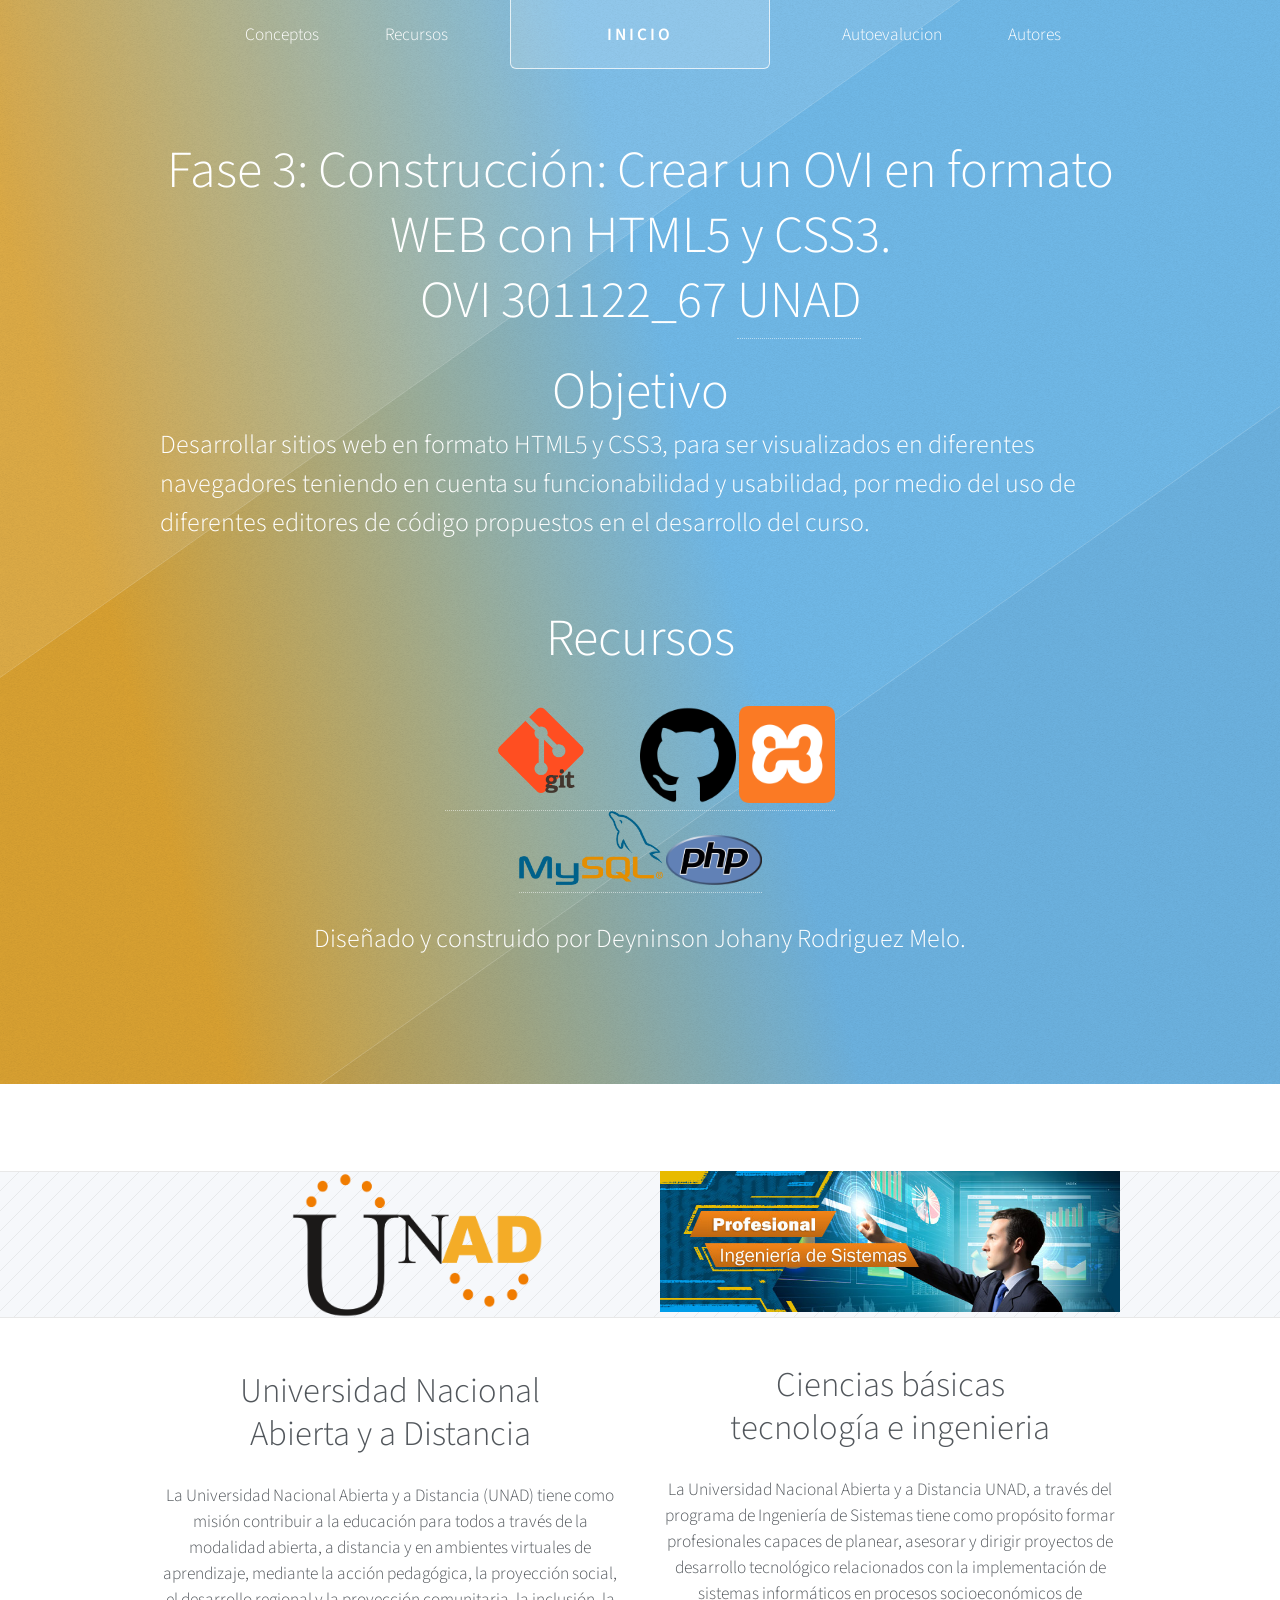
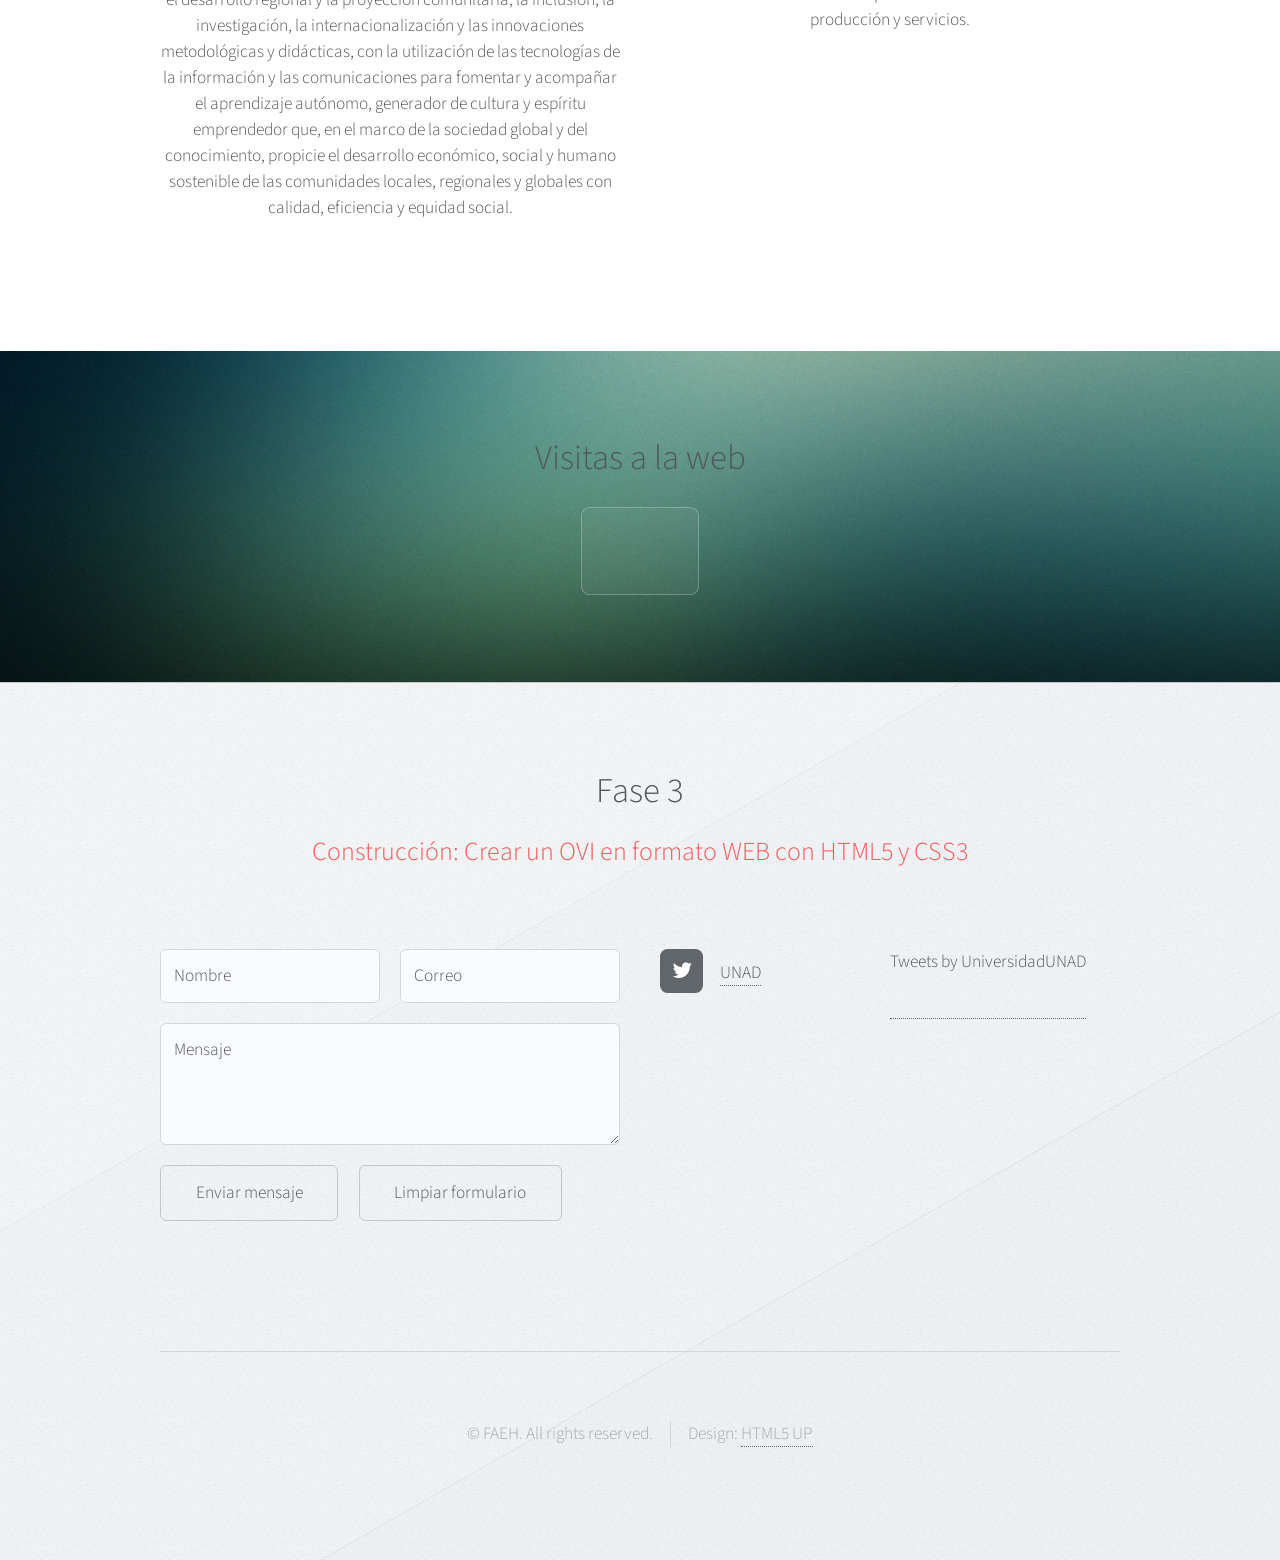
<file: index.html>
<!DOCTYPE HTML>
<!--
	Telephasic by HTML5 UP
	html5up.net | @ajlkn
	Free for personal and commercial use under the CCA 3.0 license (html5up.net/license)
-->
<html>
	<head>
		<title>OVI 204035 Programación web 1</title>
		<meta charset="utf-8" />
		<meta name="viewport" content="width=device-width, initial-scale=1, user-scalable=no" />
		<link rel="stylesheet" href="assets/css/main.css" />
	</head>
	<body class="homepage is-preload">
		<div id="page-wrapper">

			<!-- Header -->
				<div id="header-wrapper">
					<div id="header" class="container">

						<!-- Logo -->
							<h1 id="logo"><a href="index.html">INICIO</a></h1>

						<!-- Nav -->
							<nav id="nav">
								<ul>
									<li>
										<a href="#">Conceptos</a>
										<ul>
											<li><a href="git.html">¿Qué es Git?</a></li>
											<li><a href="mysql.html">¿Que es MySQL?</a></li>											
											<li><a href="html5.html">¿Que es HTML5?</a></li>
											<li><a href="xampp.html">¿Que es XAMPP?</a></li>											
											<li><a href="apache.html">¿Que es APACHE?</a></li>
										</ul>
									</li>
									<li>
										<a href="#">Recursos</a>
										<ul>
											<li><a href="actividad1.html">Instalación y prueba de XAMPP</a></li>
											<li><a href="actividad2.html">Crear una base de datos</a></li>
											<li><a href="actividad3.html">Formulario HTML y CRUD</a></li>
										</ul>
									</li>									
									<li class="break">
										<a href="#">Autoevalucion</a>
										<ul>
											<li><a href="Evaluacion1.html">Actividad evaluativa # 1</a></li>
											<li><a href="Evaluacion2.html">Actividad evaluativa # 2</a></li>
										</ul>
									</li>							
									<li><a href="autores.html">Autores</a></li>
								</ul>
							</nav>

					</div>

					<!-- Hero -->
						<section id="hero" class="container">
							<header>
								<h2>Fase 3: Construcción: Crear un OVI en formato WEB con HTML5 y CSS3.
								<br />
								OVI 301122_67 <a target='_blank' href="http://www.unad.edu.co">UNAD</a></h2>
							</header>
							<h2>Objetivo</h2>
							<p align="left">Desarrollar sitios web en formato HTML5 y CSS3, para ser visualizados en diferentes navegadores teniendo en cuenta su funcionabilidad y usabilidad, por medio del uso de diferentes editores de código propuestos en el desarrollo del curso.
							</p><br>
							<h2>Recursos</h2><br>		
							<a target='_blank' href="https://mariogl.com/aprender-git-empezando-con-git/">
								<img style='width: 20% !important' src="images/apache.png" alt="" />
							</a>
							<a target='_blank' href="https://es.wikipedia.org/wiki/GitHub">
								<img style='width: 10% !important' src="images/html.png" alt="" />
							</a>
							<a target='_blank' href="https://www.apachefriends.org/es/index.html">
								<img style='width: 10% !important' src="images/xampp.png" alt="" />
							</a><br>
							<a target='_blank' href="https://isocialweb.agency/mysql-que-es-y-para-que-sirve/">
								<img style='width: 15% !important' src="images/mysql.png" alt="" />
							</a>
							<a target='_blank' href="http://php.net/manual/es/intro-whatis.php">
								<img style='width: 10% !important' src="images/php.png" alt="" />
							</a>						
						
							
							<br><br>
							<p>Diseñado y construido por Deyninson Johany Rodriguez Melo.</p>
							<ul class="actions">
								<!-- <li><a href="#" class="button">Get this party started</a></li> -->
							</ul>
						</section>

				</div>

			<!-- Features 1 -->
				<div class="wrapper">
					<div class="container">
						<div class="row">
							<section class="col-6 col-12-narrower feature">
								<div class="image-wrapper first">
									<a target='_blank' style="width: 55%; margin-left: 130px" href="http://www.unad.edu.co" class="image featured first"><img src="images/unad.png" alt="" /></a>
								</div>
								<header>
									<h2>Universidad Nacional<br />
									Abierta y a Distancia</h2>
								</header>
								<p>La Universidad Nacional Abierta y a Distancia (UNAD) tiene como misión contribuir a la educación para todos a través de la modalidad abierta, a distancia y en ambientes virtuales de aprendizaje, mediante la acción pedagógica, la proyección social, el desarrollo regional y la proyección comunitaria, la inclusión, la investigación, la internacionalización y las innovaciones metodológicas y didácticas, con la utilización de las tecnologías de la información y las comunicaciones para fomentar y acompañar el aprendizaje autónomo, generador de cultura y espíritu emprendedor que, en el marco de la sociedad global y del conocimiento, propicie el desarrollo económico, social y humano sostenible de las comunidades locales, regionales y globales con calidad, eficiencia y equidad social.</p>
								<ul class="actions">
									<!-- <li><a href="#" class="button">Elevate my awareness</a></li> -->
								</ul>
							</section>
							<section class="col-6 col-12-narrower feature">
								<div class="image-wrapper">
									<a target='_blank' href="https://estudios.unad.edu.co/ingenieria-de-sistemas" class="image featured"><img src="images/profesionalIngSis.jpg" alt="" /></a>
								</div>
								<header>
									<h2>Ciencias básicas<br />
									tecnología e ingenieria</h2>
								</header>
								<p>La Universidad Nacional Abierta y a Distancia UNAD, a través del programa de Ingeniería de Sistemas tiene como propósito formar profesionales capaces de planear, asesorar y dirigir proyectos de desarrollo tecnológico relacionados con la implementación de sistemas informáticos en procesos socioeconómicos de producción y servicios.</p>
								<ul class="actions">
									<!-- <li><a href="#" class="button">Elevate my awareness</a></li> -->
								</ul>
							</section>
						</div>
					</div>
				</div>

			<!-- Promo -->
				<div id="promo-wrapper">
					<h2>Visitas a la web</h2><br>
					<section id="promo">					
						<h2><div id="sfcllnu96q47cy4834ywc42prx1889tr9mu"></div>
						<script type="text/javascript" src="https://counter6.wheredoyoucomefrom.ovh/private/counter.js?c=llnu96q47cy4834ywc42prx1889tr9mu&down=async" async>
						</script><noscript><a href="https://www.contadorvisitasgratis.com" 
						title="contador de visitas gratis para mi web">
						<img src="https://counter6.wheredoyoucomefrom.ovh/private/contadorvisitasgratis.php?c=llnu96q47cy4834ywc42prx1889tr9mu" 
						border="0" title="contador de visitas gratis para mi web" alt="contador de visitas gratis para mi web"></a></noscript></h2>					
					</section>
				</div>

			<!-- Footer -->
				<div id="footer-wrapper">
					<div id="footer" class="container">
						<header class="major">
							<h2>Fase 3</h2>
							<p>Construcción: Crear un OVI en formato WEB con HTML5 y CSS3</p>
						</header>
						<div class="row">
							<section class="col-6 col-12-narrower">
								<form method="post" action="#">
									<div class="row gtr-50">
										<div class="col-6 col-12-mobile">
											<input name="name" placeholder="Nombre" type="text" />
										</div>
										<div class="col-6 col-12-mobile">
											<input name="email" placeholder="Correo" type="text" />
										</div>
										<div class="col-12">
											<textarea name="message" placeholder="Mensaje"></textarea>
										</div>
										<div class="col-12">
											<ul class="actions">
												<li><input type="submit" value="Enviar mensaje" /></li>
												<li><input type="reset" value="Limpiar formulario" /></li>
											</ul>
										</div>
									</div>
								</form>
							</section>
							<section class="col-6 col-12-narrower">
								<div class="row gtr-0">
									<ul class="divided icons col-6 col-12-mobile">
										<li class="icon fa-twitter"><a target='_blank' href="https://twitter.com/UniversidadUNAD"><span class="extra">twitter.com/</span>UNAD</a></li>										
									</ul>
								<a class="twitter-timeline" href="https://twitter.com/UniversidadUNAD?ref_src=twsrc%5Etfw" height="300px">Tweets by UniversidadUNAD</a><script async src="https://platform.twitter.com/widgets.js" charset="utf-8"></script> 										
								</div>
							</section>
						</div>
					</div>
					<div id="copyright" class="container">
						<ul class="menu">
							<li>&copy; FAEH. All rights reserved.</li><li>Design: <a href="http://html5up.net">HTML5 UP</a></li>
						</ul>
					</div>
				</div>

		</div>

		<!-- Scripts -->
			<script src="assets/js/jquery.min.js"></script>
			<script src="assets/js/jquery.dropotron.min.js"></script>
			<script src="assets/js/browser.min.js"></script>
			<script src="assets/js/breakpoints.min.js"></script>
			<script src="assets/js/util.js"></script>
			<script src="assets/js/main.js"></script>

	</body>
</html>
</file>
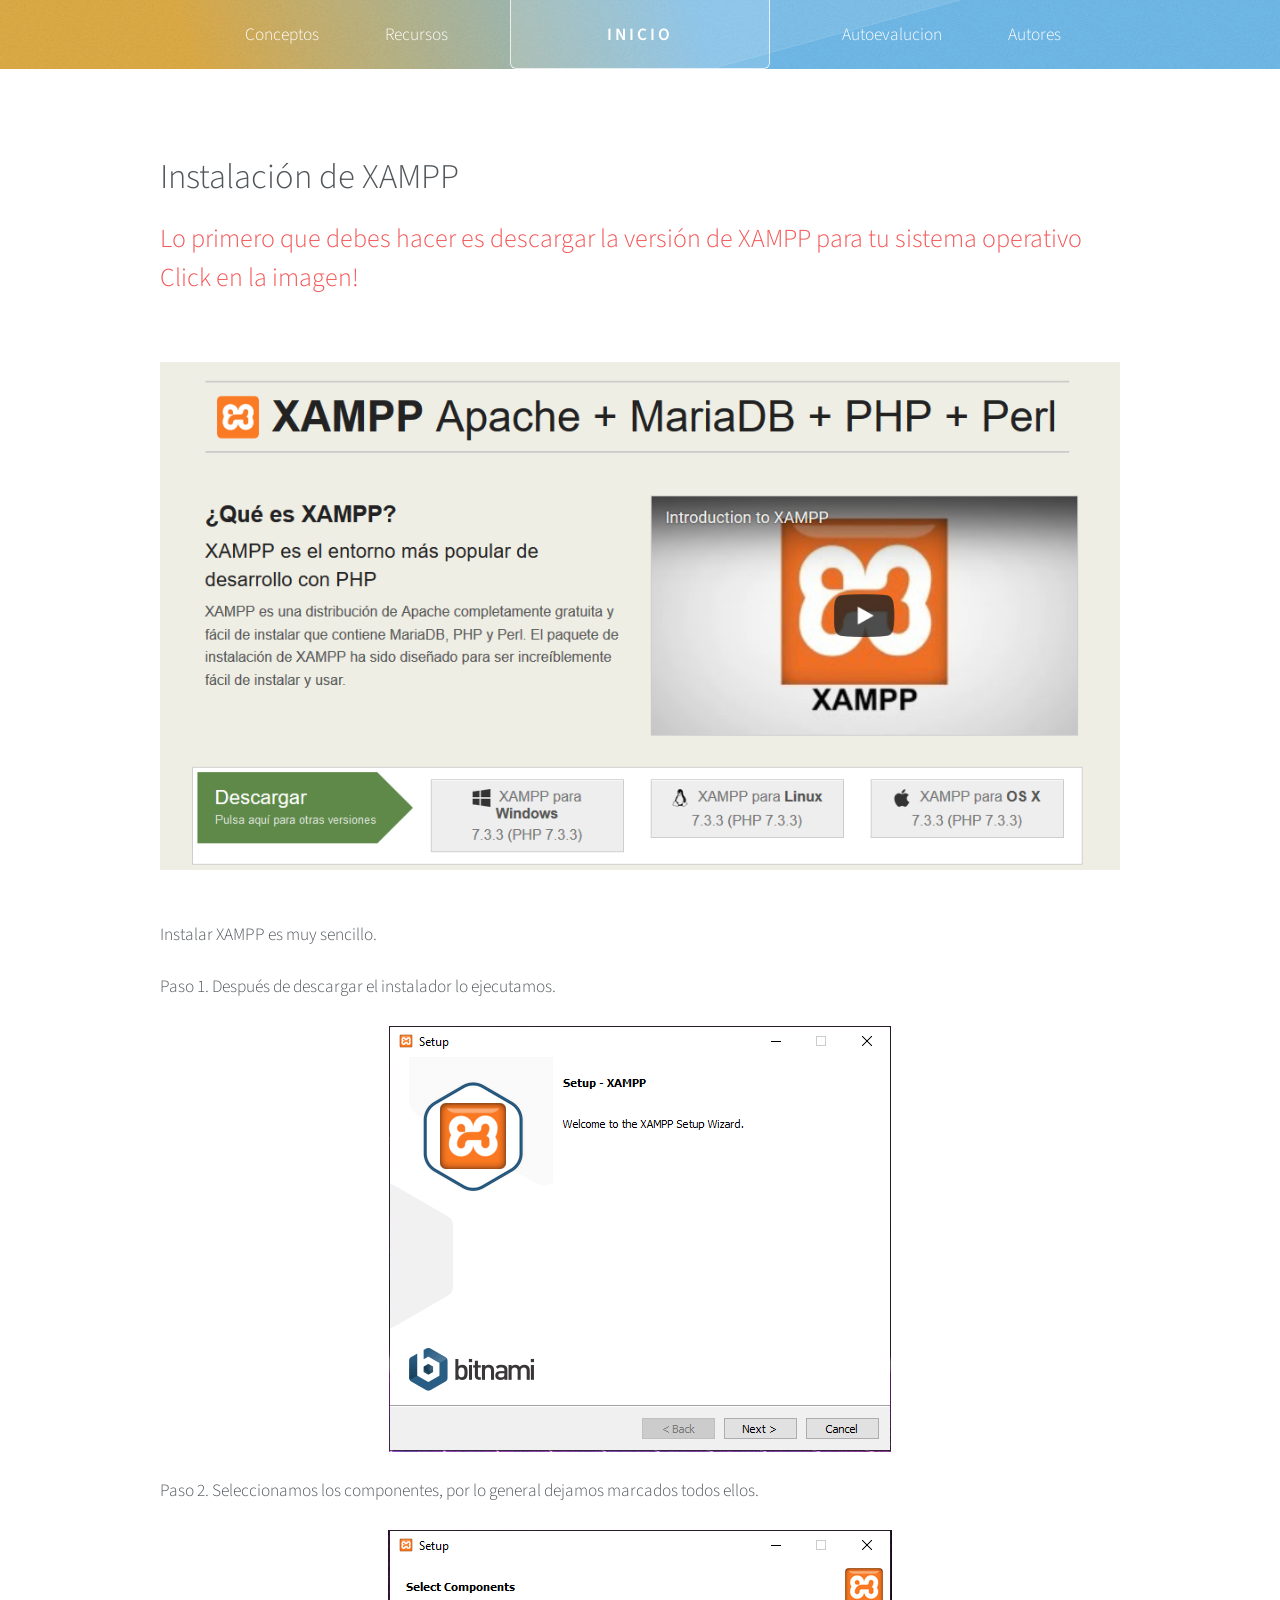
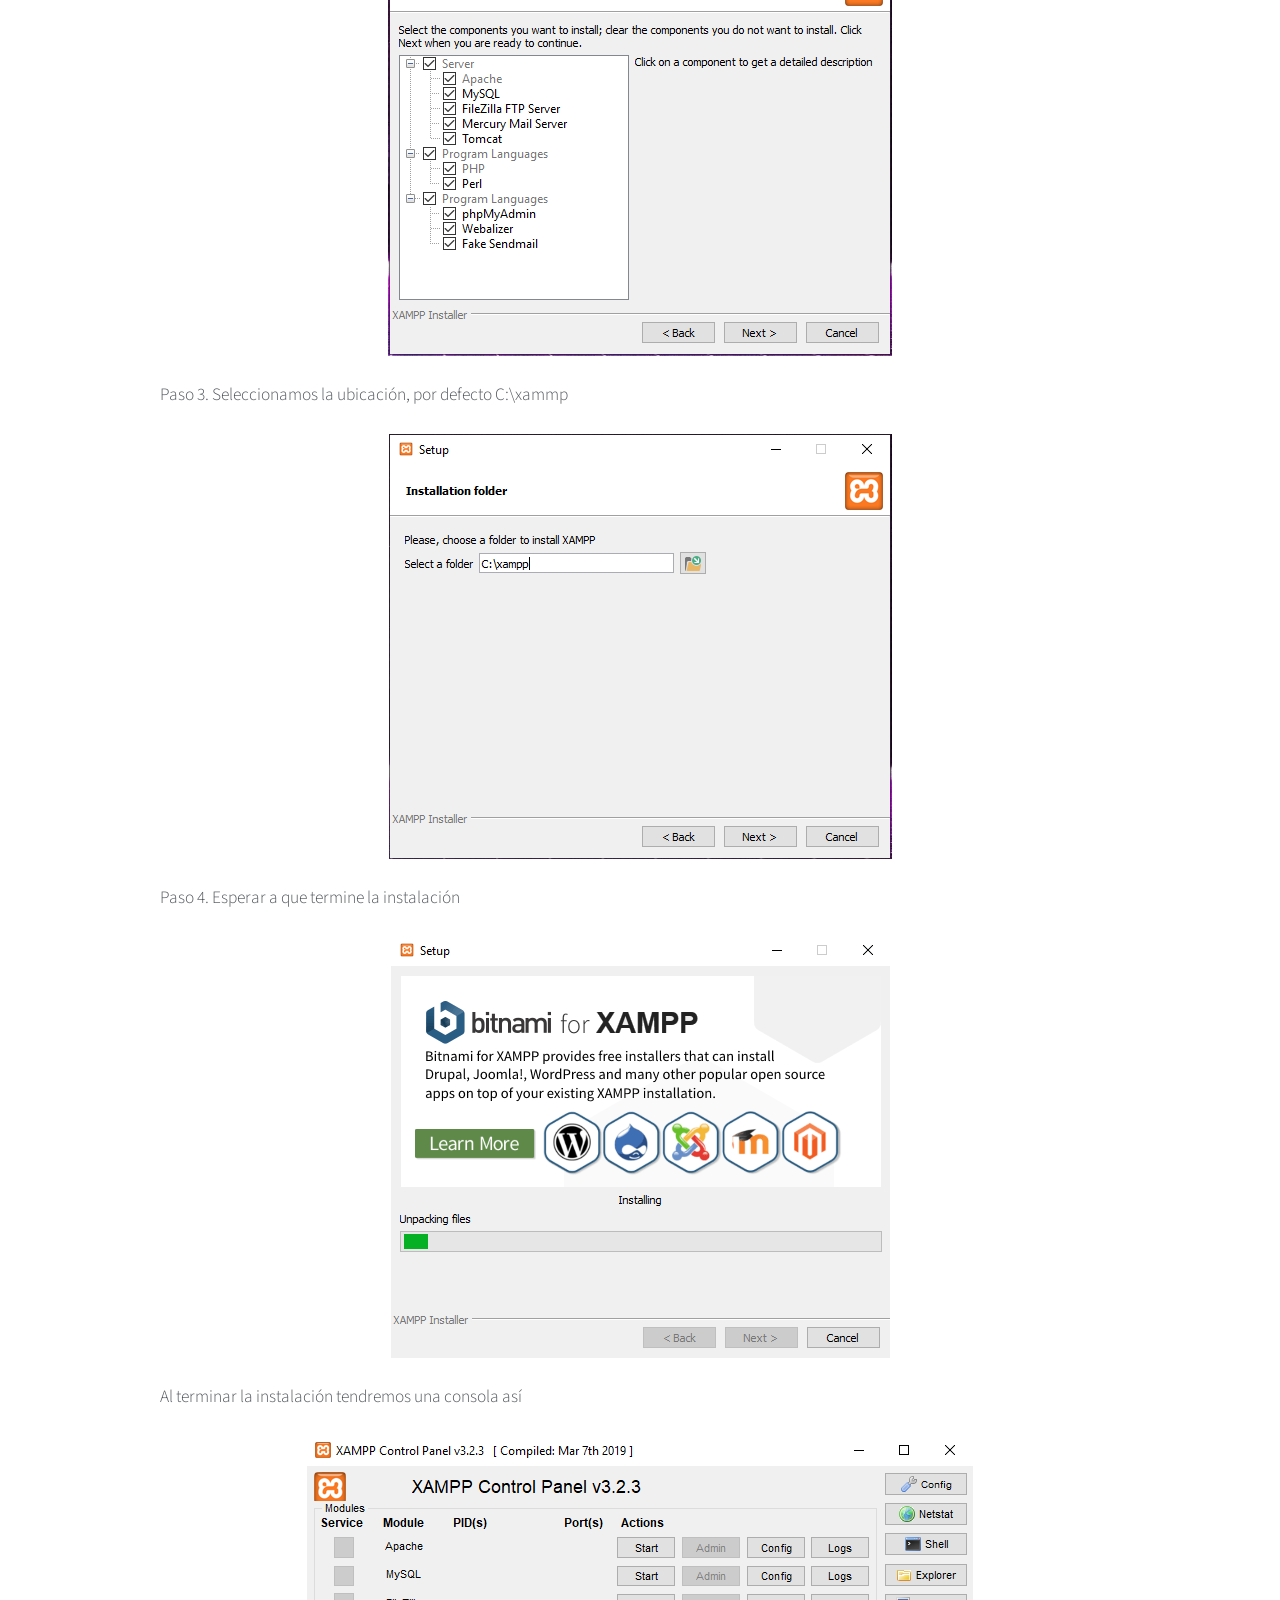
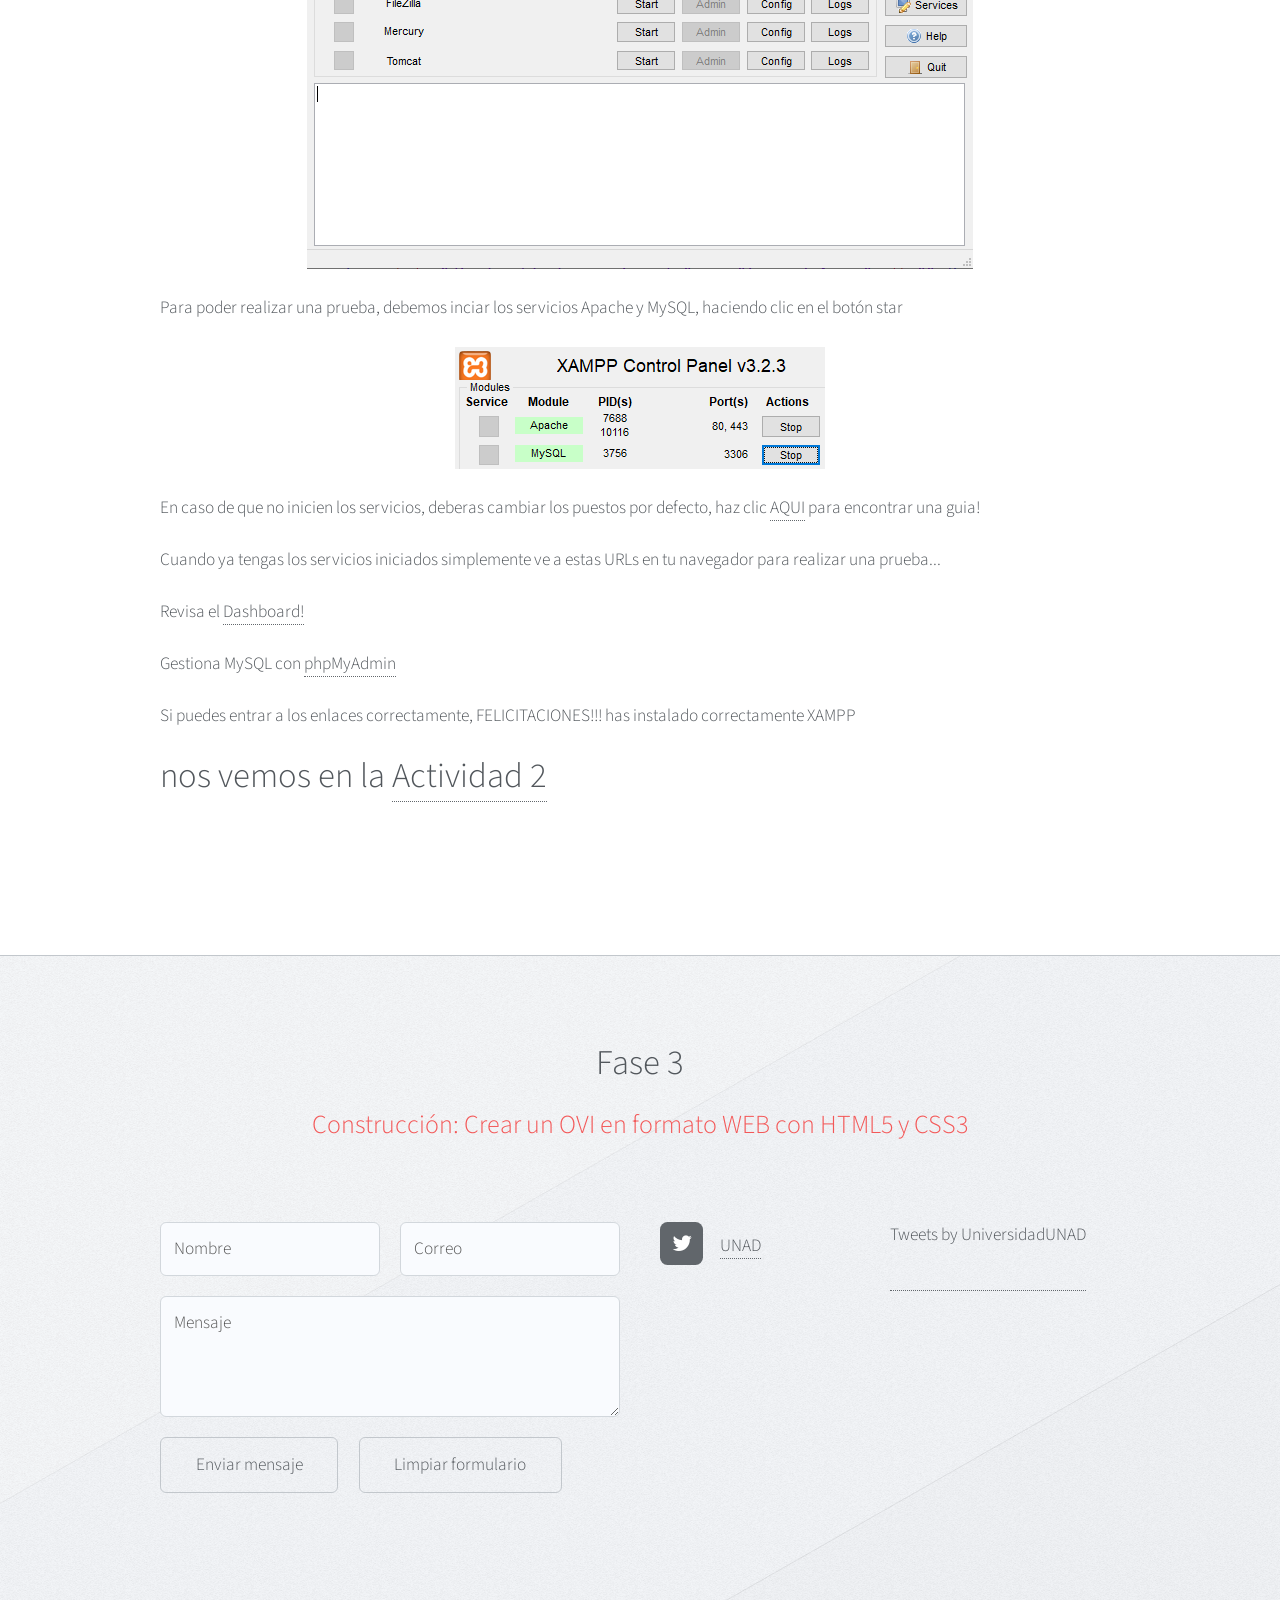
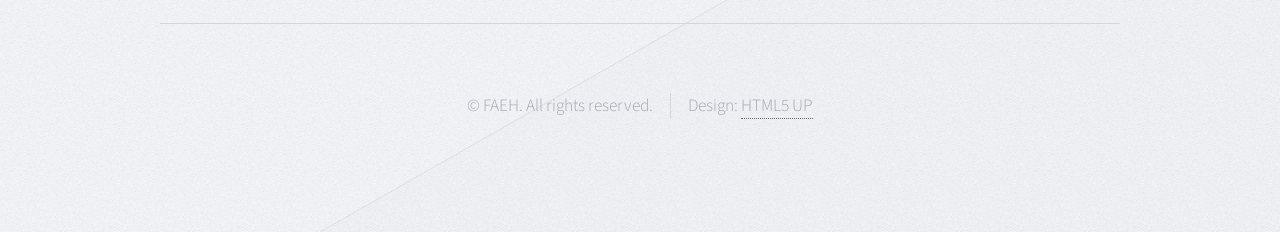
<file: actividad1.html>
<!DOCTYPE HTML>
<!--
	Telephasic by HTML5 UP
	html5up.net | @ajlkn
	Free for personal and commercial use under the CCA 3.0 license (html5up.net/license)
-->
<html>
	<head>
		<title>OVI 204035 Programación web 1</title>
		<meta charset="utf-8" />
		<meta name="viewport" content="width=device-width, initial-scale=1, user-scalable=no" />
		<link rel="stylesheet" href="assets/css/main.css" />
	</head>
	<body class="no-sidebar is-preload">
		<div id="page-wrapper">

			<!-- Header -->
				<div id="header-wrapper">
			<div id="header" class="container">

						<!-- Logo -->
							<h1 id="logo"><a href="index.html">INICIO</a></h1>

						<!-- Nav -->
							<nav id="nav">
								<ul>
									<li>
										<a href="#">Conceptos</a>
										<ul>
											<li><a href="git.html">¿Qué es Git?</a></li>
											<li><a href="mysql.html">¿Que es MySQL?</a></li>											
											<li><a href="html5.html">¿Que es HTML5?</a></li>
											<li><a href="xampp.html">¿Que es XAMPP?</a></li>											
											<li><a href="apache.html">¿Que es APACHE?</a></li>
										</ul>
									</li>
									<li>
										<a href="#">Recursos</a>
										<ul>
											<li><a href="actividad1.html">Instalación y prueba de XAMPP</a></li>
											<li><a href="actividad2.html">Crear una base de datos</a></li>
											<li><a href="actividad3.html">Formulario HTML y CRUD</a></li>
										</ul>
									</li>									
									<li class="break">
										<a href="#">Autoevalucion</a>
										<ul>
											<li><a href="Evaluacion1.html">Actividad evaluativa # 1</a></li>
											<li><a href="Evaluacion2.html">Actividad evaluativa # 2</a></li>
										</ul>
									</li>							
									<li><a href="autores.html">Autores</a></li>
								</ul>
							</nav>

					</div>
				</div>


			<!-- Main -->
				<div class="wrapper">
					<div class="container" id="main">

						<!-- Content -->
							<article id="content">
								<header>
									<h2>Instalación de XAMPP</h2>
									<p>Lo primero que debes hacer es descargar la versión de XAMPP para tu sistema operativo<br>
									  Click en la imagen!
									</p>
								</header>
								<a target='_blank' href="https://www.apachefriends.org/es/download.html" class="image featured"><img src="images/descargaxampp.png" alt="" /></a>
								<p>Instalar XAMPP es muy sencillo.</p>
								<p>Paso 1. Después de descargar el instalador lo ejecutamos.</p>
								<img style="display:block; margin:auto" src="images/x1.PNG" alt="" /><br>
								<p>Paso 2. Seleccionamos los componentes, por lo general dejamos marcados todos ellos.</p>
								<img style="display:block; margin:auto" src="images/x2.PNG" alt="" /><br>
								<p>Paso 3. Seleccionamos la ubicación, por defecto C:\xammp</p>
								<img style="display:block; margin:auto" src="images/x3.PNG" alt="" /><br>
								<p>Paso 4. Esperar a que termine la instalación</p>
								<img style="display:block; margin:auto" src="images/x4.PNG" alt="" /><br>
								<p>Al terminar la instalación tendremos una consola así</p>
								<img style="display:block; margin:auto" src="images/x5.PNG" alt="" /><br>
								<p>Para poder realizar una prueba, debemos inciar los servicios Apache y MySQL, haciendo clic en el botón star</p>	
								<img style="display:block; margin:auto" src="images/x6.PNG" alt="" /><br>
								<p>En caso de que no inicien los servicios, deberas cambiar los puestos por defecto,
								haz clic <a target='_blank' href="https://www.jsolucioncreativa.com/disenoweb-internet/cambiar-los-puertos-de-apache-y-mysql-en-xampp-correctamente/">AQUI</a> para encontrar una guia!
								</p>
								<p>Cuando ya tengas los servicios iniciados simplemente ve a estas URLs en tu navegador para realizar una prueba...</p>
								<p>Revisa el <a target='_blank' href="http://localhost/dashboard/">Dashboard!</a></p>
								<p>Gestiona MySQL con <a target='_blank' href="http://localhost/phpmyadmin/">phpMyAdmin</a>
								<p>Si puedes entrar a los enlaces correctamente, FELICITACIONES!!! has instalado correctamente XAMPP</p>
								<h2>nos vemos en la <a href="actividad2.html">Actividad 2</a></h2>
																
							</article>				
					</div>
				</div>

			<!-- Footer -->
			<div id="footer-wrapper">
					<div id="footer" class="container">
						<header class="major">
							<h2>Fase 3</h2>
							<p>Construcción: Crear un OVI en formato WEB con HTML5 y CSS3</p>
						</header>
						<div class="row">
							<section class="col-6 col-12-narrower">
								<form method="post" action="#">
									<div class="row gtr-50">
										<div class="col-6 col-12-mobile">
											<input name="name" placeholder="Nombre" type="text" />
										</div>
										<div class="col-6 col-12-mobile">
											<input name="email" placeholder="Correo" type="text" />
										</div>
										<div class="col-12">
											<textarea name="message" placeholder="Mensaje"></textarea>
										</div>
										<div class="col-12">
											<ul class="actions">
												<li><input type="submit" value="Enviar mensaje" /></li>
												<li><input type="reset" value="Limpiar formulario" /></li>
											</ul>
										</div>
									</div>
								</form>
							</section>
							<section class="col-6 col-12-narrower">
								<div class="row gtr-0">
									<ul class="divided icons col-6 col-12-mobile">
										<li class="icon fa-twitter"><a target='_blank' href="https://twitter.com/UniversidadUNAD"><span class="extra">twitter.com/</span>UNAD</a></li>										
									</ul>
								<a class="twitter-timeline" href="https://twitter.com/UniversidadUNAD?ref_src=twsrc%5Etfw" height="300px">Tweets by UniversidadUNAD</a><script async src="https://platform.twitter.com/widgets.js" charset="utf-8"></script> 										
								</div>
							</section>
						</div>
					</div>
					<div id="copyright" class="container">
						<ul class="menu">
							<li>&copy; FAEH. All rights reserved.</li><li>Design: <a href="http://html5up.net">HTML5 UP</a></li>
						</ul>
					</div>
				</div>

		</div>

		<!-- Scripts -->
			<script src="assets/js/jquery.min.js"></script>
			<script src="assets/js/jquery.dropotron.min.js"></script>
			<script src="assets/js/browser.min.js"></script>
			<script src="assets/js/breakpoints.min.js"></script>
			<script src="assets/js/util.js"></script>
			<script src="assets/js/main.js"></script>

	</body>
</html>
</file>
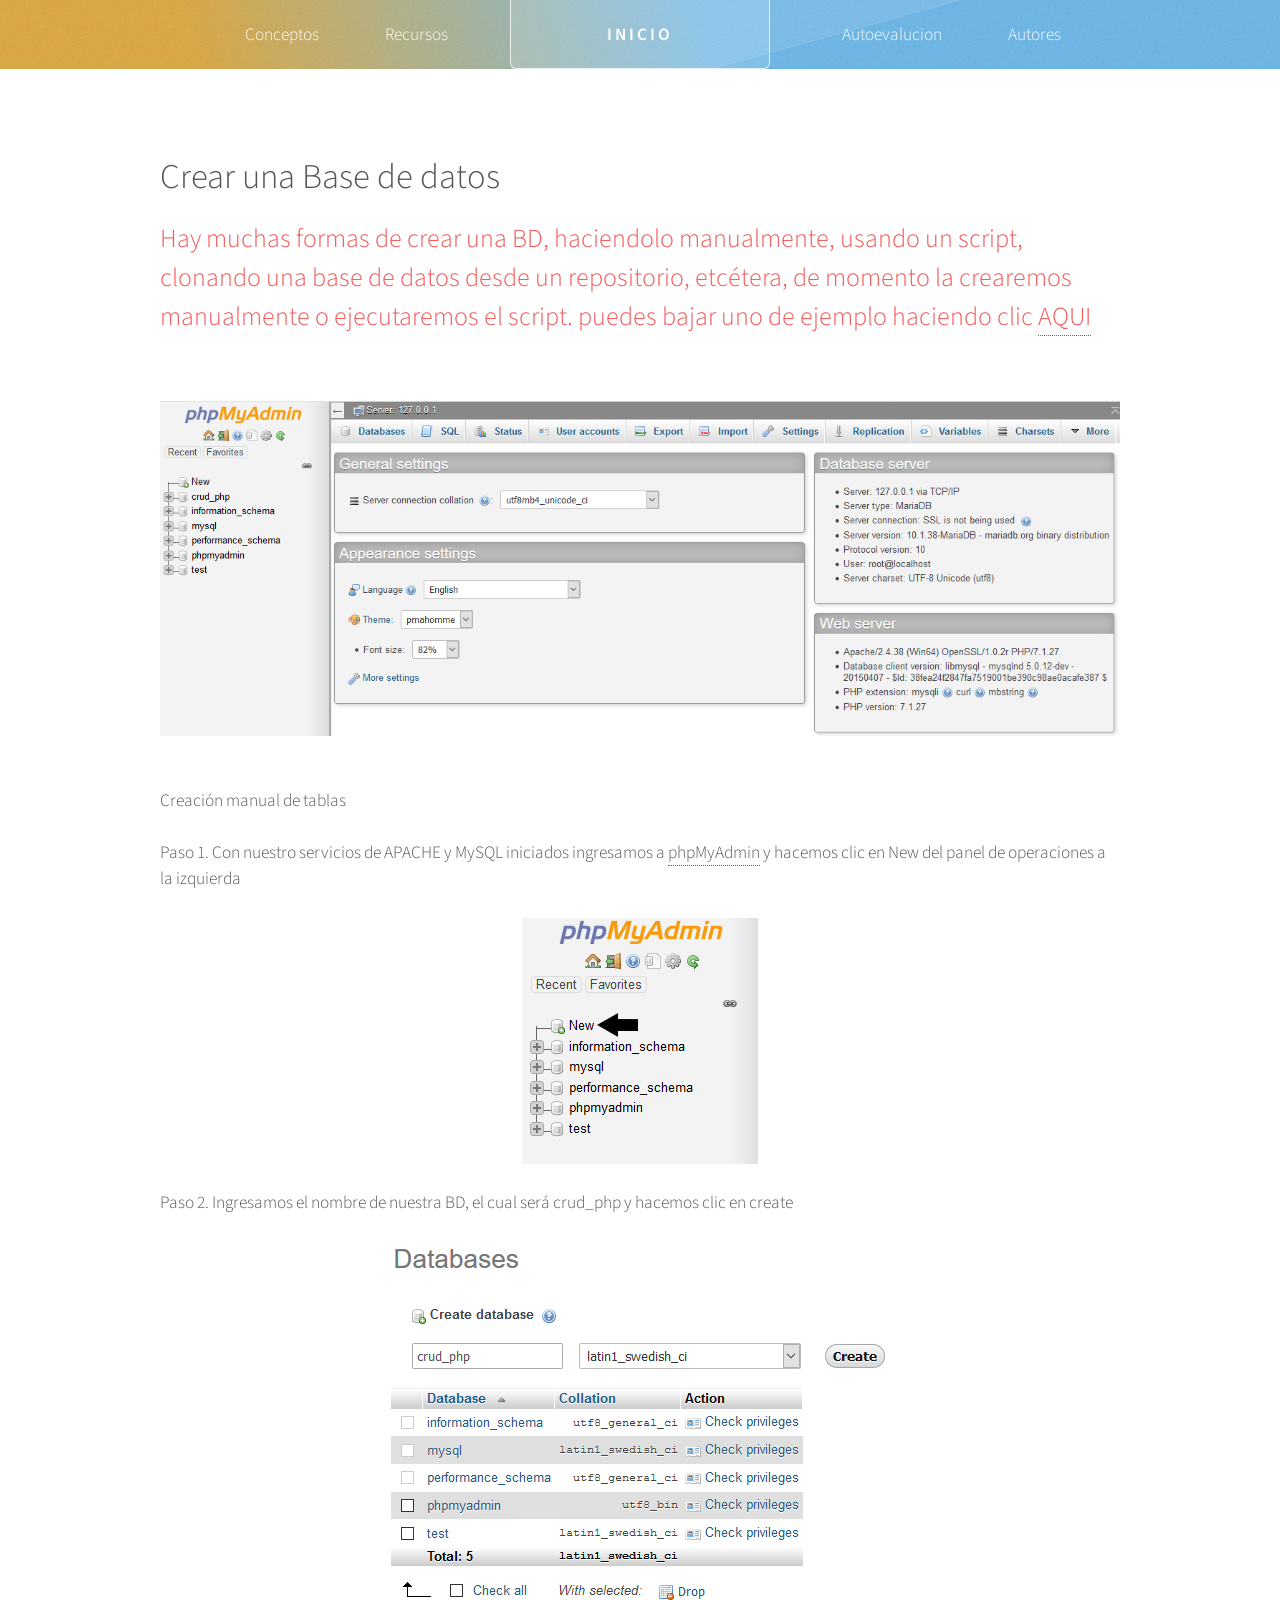
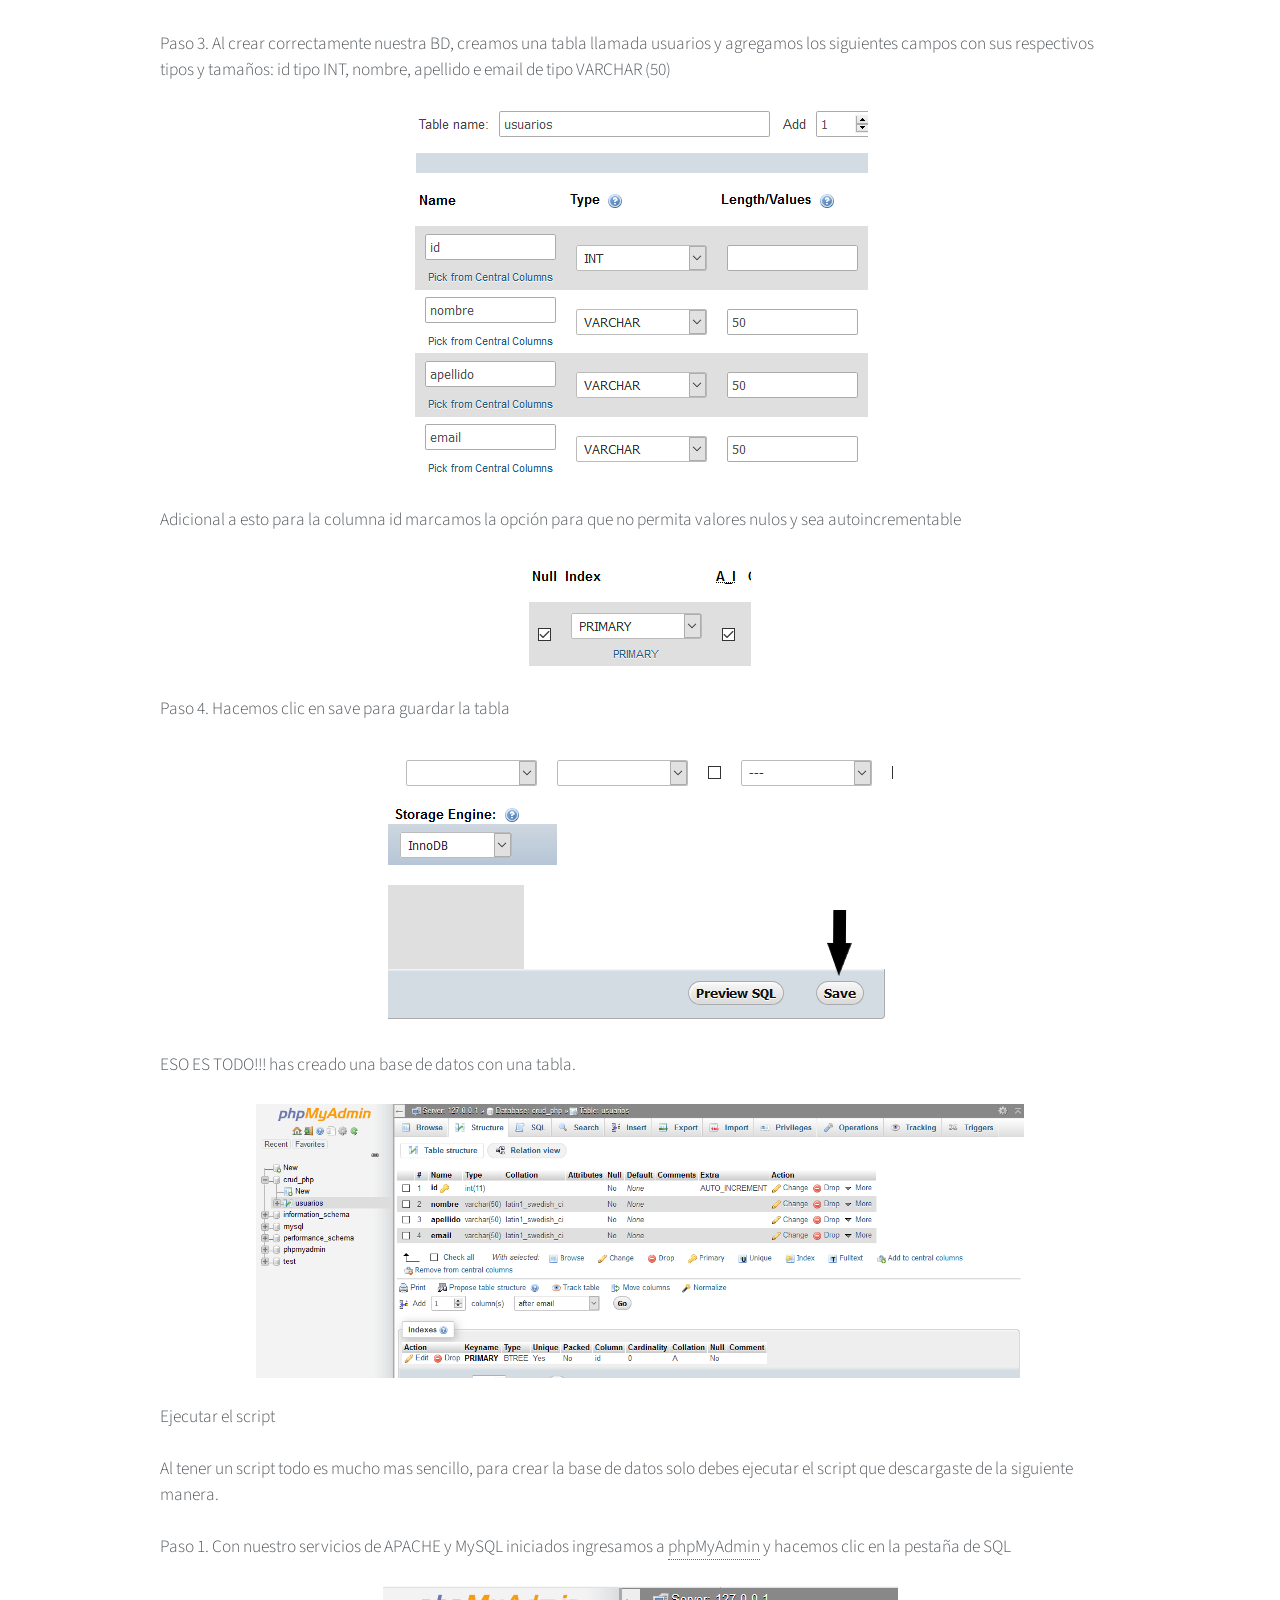
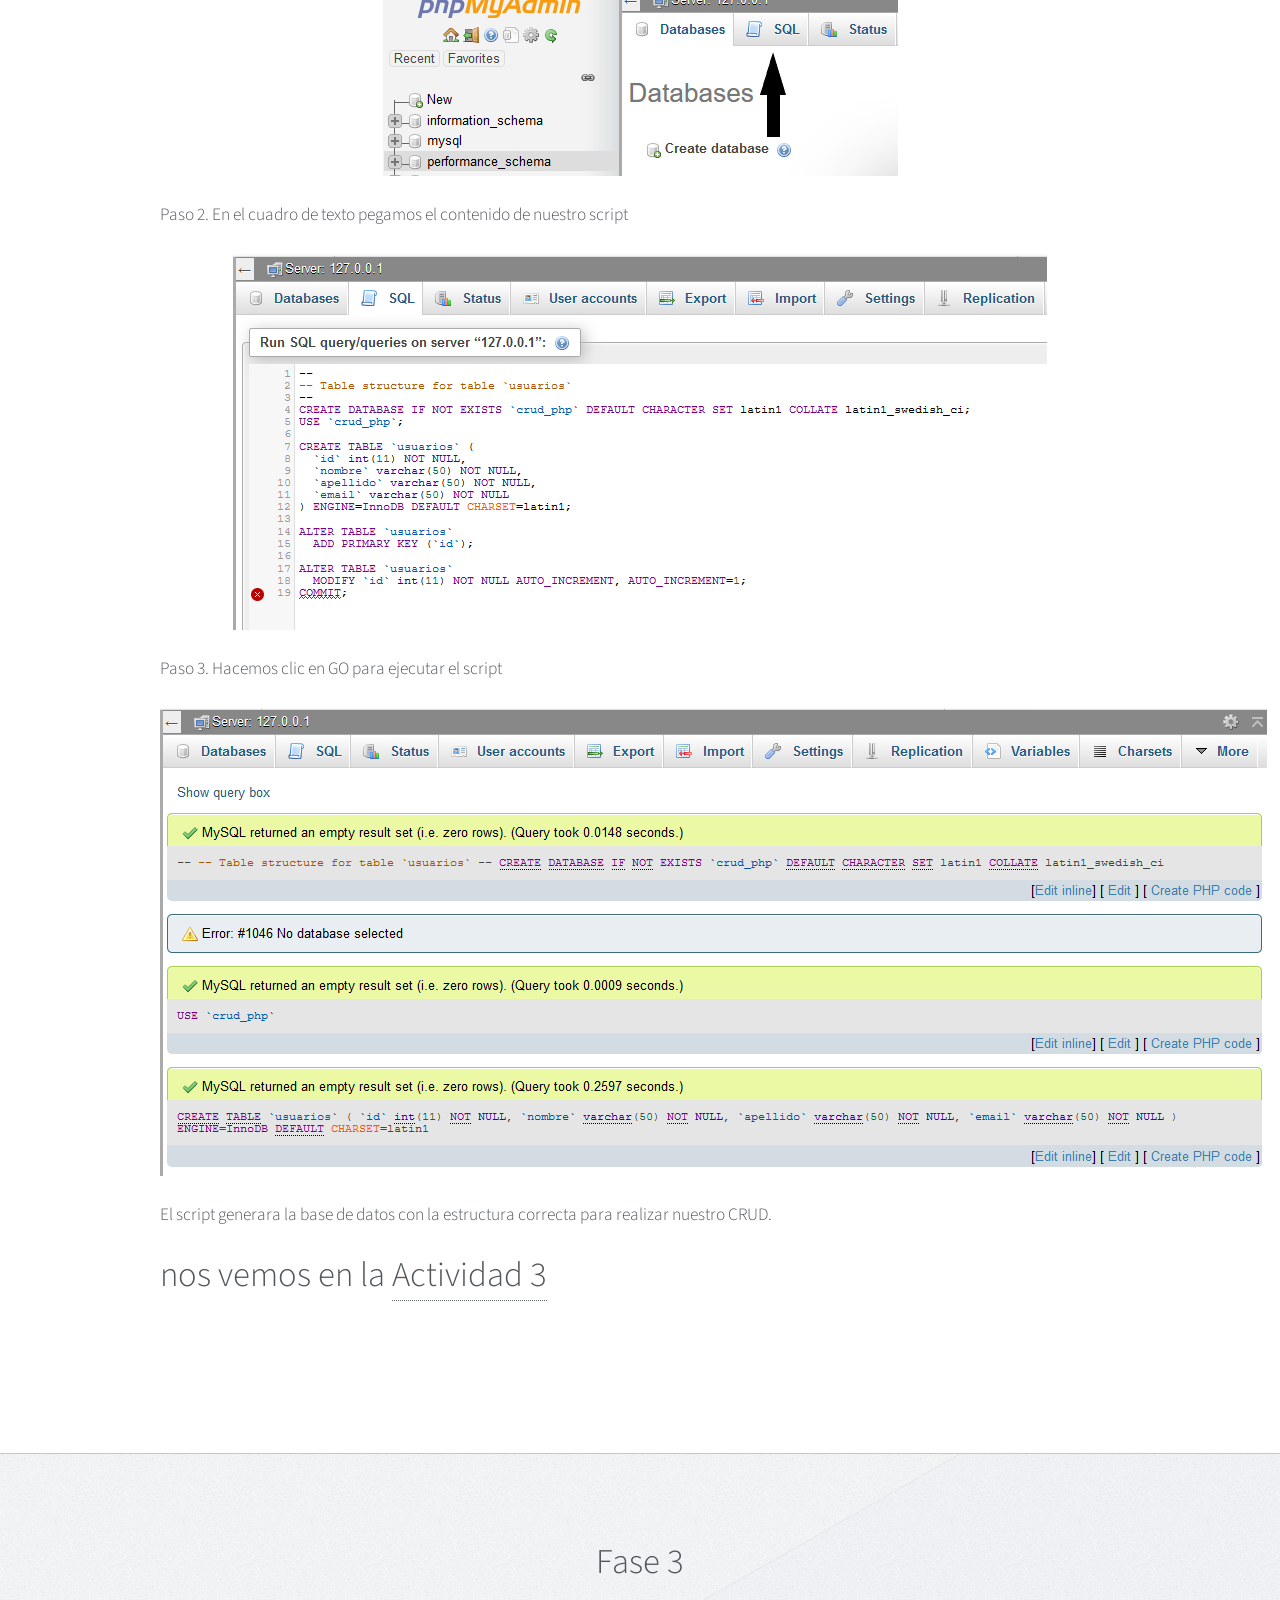
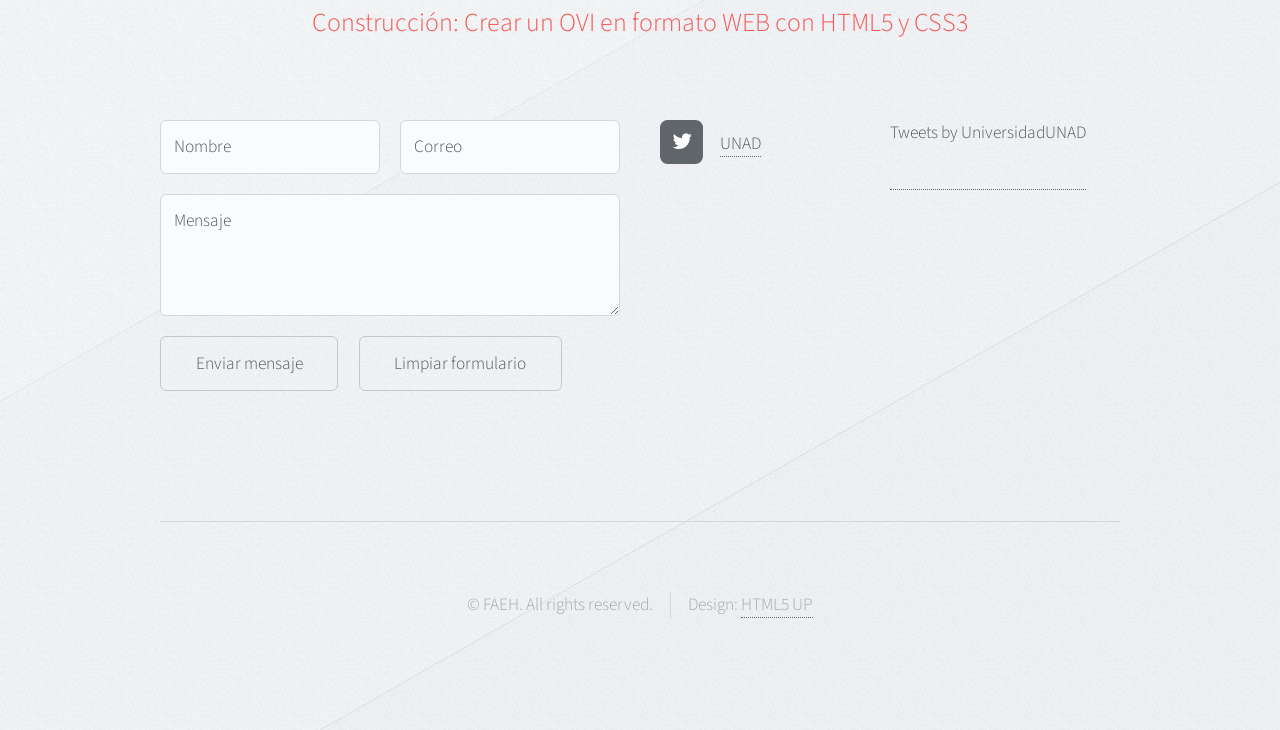
<file: actividad2.html>
<!DOCTYPE HTML>
<!--
	Telephasic by HTML5 UP
	html5up.net | @ajlkn
	Free for personal and commercial use under the CCA 3.0 license (html5up.net/license)
-->
<html>
	<head>
		<title>OVI 204035 Programación web 1</title>
		<meta charset="utf-8" />
		<meta name="viewport" content="width=device-width, initial-scale=1, user-scalable=no" />
		<link rel="stylesheet" href="assets/css/main.css" />
	</head>
	<body class="no-sidebar is-preload">
		<div id="page-wrapper">

			<!-- Header -->
				<div id="header-wrapper">
			<div id="header" class="container">

						<!-- Logo -->
							<h1 id="logo"><a href="index.html">INICIO</a></h1>

						<!-- Nav -->
							<nav id="nav">
								<ul>
									<li>
										<a href="#">Conceptos</a>
										<ul>
											<li><a href="git.html">¿Qué es Git?</a></li>
											<li><a href="mysql.html">¿Que es MySQL?</a></li>											
											<li><a href="html5.html">¿Que es HTML5?</a></li>
											<li><a href="xampp.html">¿Que es XAMPP?</a></li>											
											<li><a href="apache.html">¿Que es APACHE?</a></li>
										</ul>
									</li>
									<li>
										<a href="#">Recursos</a>
										<ul>
											<li><a href="actividad1.html">Instalación y prueba de XAMPP</a></li>
											<li><a href="actividad2.html">Crear una base de datos</a></li>
											<li><a href="actividad3.html">Formulario HTML y CRUD</a></li>
										</ul>
									</li>									
									<li class="break">
										<a href="#">Autoevalucion</a>
										<ul>
											<li><a href="Evaluacion1.html">Actividad evaluativa # 1</a></li>
											<li><a href="Evaluacion2.html">Actividad evaluativa # 2</a></li>
										</ul>
									</li>							
									<li><a href="autores.html">Autores</a></li>
								</ul>
							</nav>

					</div>
				</div>


			<!-- Main -->
				<div class="wrapper">
					<div class="container" id="main">

						<!-- Content -->
							<article id="content">
								<header>
									<h2>Crear una Base de datos</h2>
									<p>Hay muchas formas de crear una BD, haciendolo manualmente, usando un script, clonando una base de datos desde un repositorio,
									etcétera, de momento la crearemos manualmente o ejecutaremos el script. puedes bajar uno de ejemplo haciendo clic 
									<a download target='_blank' href="recursos/Script.zip">AQUI</a>
									</p>
								</header>
								<a class="image featured"><img src="images/BD1.PNG" alt="" /></a>
								<p>Creación manual de tablas</p>
								<p>Paso 1. Con nuestro servicios de APACHE y MySQL iniciados ingresamos a <a target='_blank' href="http://localhost/phpmyadmin/">phpMyAdmin</a> y hacemos clic en New del panel de operaciones a la izquierda
								</p>
								<img style="display:block; margin:auto" src="images/BD2.PNG" alt="" /><br>
								<p>Paso 2. Ingresamos el nombre de nuestra BD, el cual será crud_php y hacemos clic en create</p>
								<img style="display:block; margin:auto" src="images/BD3.PNG" alt="" /><br>
								<p>Paso 3. Al crear correctamente nuestra BD, creamos una tabla llamada usuarios y agregamos los siguientes campos con sus respectivos tipos y tamaños:
								id tipo INT, nombre, apellido e email de tipo VARCHAR (50)
								</p>
								<img style="display:block; margin:auto" src="images/BD4.PNG" alt="" /><br>
								<p>Adicional a esto para la columna id marcamos la opción para que no permita valores nulos y sea autoincrementable</p>
								<img style="display:block; margin:auto" src="images/BD5.PNG" alt="" /><br>
								<p>Paso 4. Hacemos clic en save para guardar la tabla</p>
								<img style="display:block; margin:auto" src="images/BD6.PNG" alt="" /><br>
								<p>ESO ES TODO!!! has creado una base de datos con una tabla.</p>
								<img style="display:block; margin:auto; width:80%" src="images/BD7.PNG" alt="" /><br>
								<p>Ejecutar el script</p>
								<p>Al tener un script todo es mucho mas sencillo, para crear la base de datos solo debes ejecutar el script que descargaste 
								de la siguiente manera.
								</p>
								<p>Paso 1. Con nuestro servicios de APACHE y MySQL iniciados ingresamos a <a target='_blank' href="http://localhost/phpmyadmin/">phpMyAdmin</a> y hacemos clic en la pestaña de SQL
								</p>
								<img style="display:block; margin:auto" src="images/BD8.PNG" alt="" /><br>
								<p>Paso 2. En el cuadro de texto pegamos el contenido de nuestro script</p>
								<img style="display:block; margin:auto" src="images/BD9.PNG" alt="" /><br>
								<p>Paso 3. Hacemos clic en GO para ejecutar el script
								</p>
								<img style="display:block; margin:auto" src="images/BD10.PNG" alt="" /><br>
								<p>El script generara la base de datos con la estructura correcta para realizar nuestro CRUD.</p>								
								<h2>nos vemos en la <a href="actividad3.html">Actividad 3</a></h2>
							</article>					
					</div>
				</div>

			<!-- Footer -->
					<div id="footer-wrapper">
					<div id="footer" class="container">
						<header class="major">
							<h2>Fase 3</h2>
							<p>Construcción: Crear un OVI en formato WEB con HTML5 y CSS3</p>
						</header>
						<div class="row">
							<section class="col-6 col-12-narrower">
								<form method="post" action="#">
									<div class="row gtr-50">
										<div class="col-6 col-12-mobile">
											<input name="name" placeholder="Nombre" type="text" />
										</div>
										<div class="col-6 col-12-mobile">
											<input name="email" placeholder="Correo" type="text" />
										</div>
										<div class="col-12">
											<textarea name="message" placeholder="Mensaje"></textarea>
										</div>
										<div class="col-12">
											<ul class="actions">
												<li><input type="submit" value="Enviar mensaje" /></li>
												<li><input type="reset" value="Limpiar formulario" /></li>
											</ul>
										</div>
									</div>
								</form>
							</section>
							<section class="col-6 col-12-narrower">
								<div class="row gtr-0">
									<ul class="divided icons col-6 col-12-mobile">
										<li class="icon fa-twitter"><a target='_blank' href="https://twitter.com/UniversidadUNAD"><span class="extra">twitter.com/</span>UNAD</a></li>										
									</ul>
								<a class="twitter-timeline" href="https://twitter.com/UniversidadUNAD?ref_src=twsrc%5Etfw" height="300px">Tweets by UniversidadUNAD</a><script async src="https://platform.twitter.com/widgets.js" charset="utf-8"></script> 										
								</div>
							</section>
						</div>
					</div>
					<div id="copyright" class="container">
						<ul class="menu">
							<li>&copy; FAEH. All rights reserved.</li><li>Design: <a href="http://html5up.net">HTML5 UP</a></li>
						</ul>
					</div>
				</div>

		</div>

		<!-- Scripts -->
			<script src="assets/js/jquery.min.js"></script>
			<script src="assets/js/jquery.dropotron.min.js"></script>
			<script src="assets/js/browser.min.js"></script>
			<script src="assets/js/breakpoints.min.js"></script>
			<script src="assets/js/util.js"></script>
			<script src="assets/js/main.js"></script>

	</body>
</html>
</file>
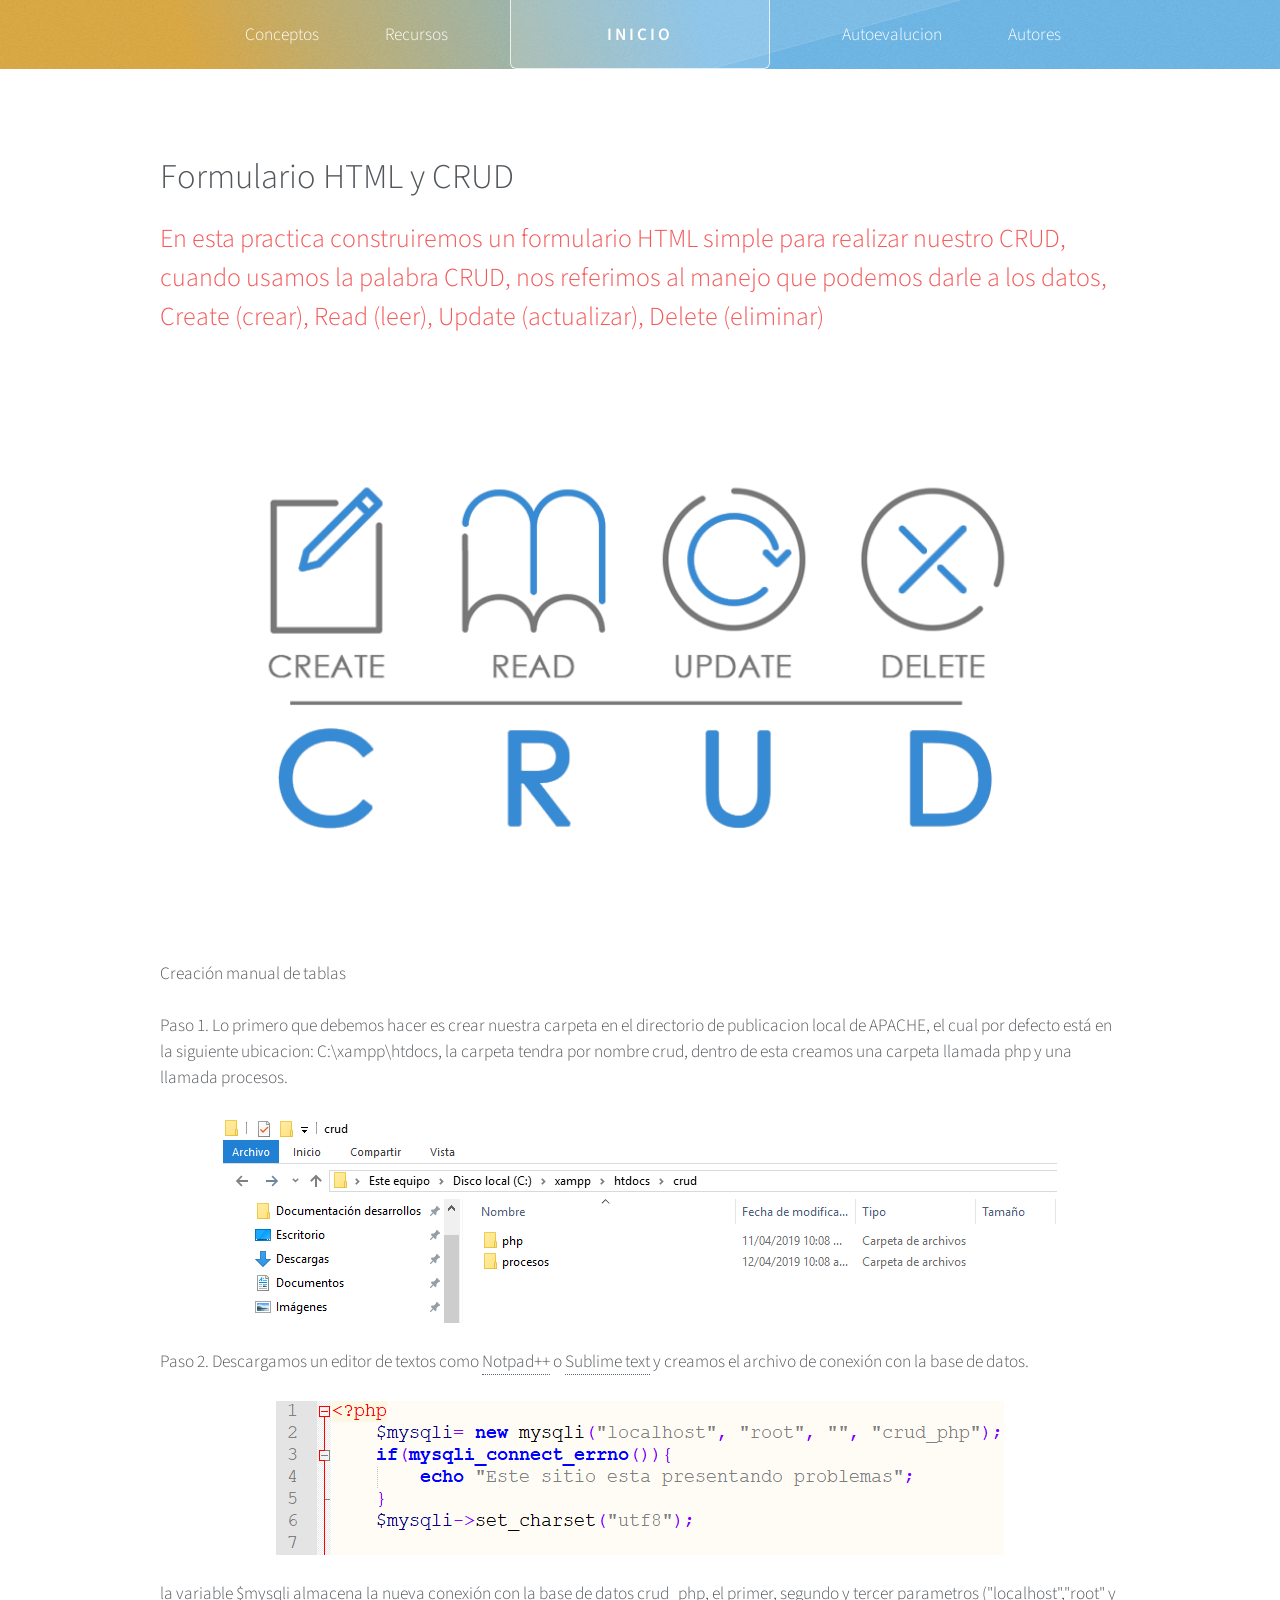
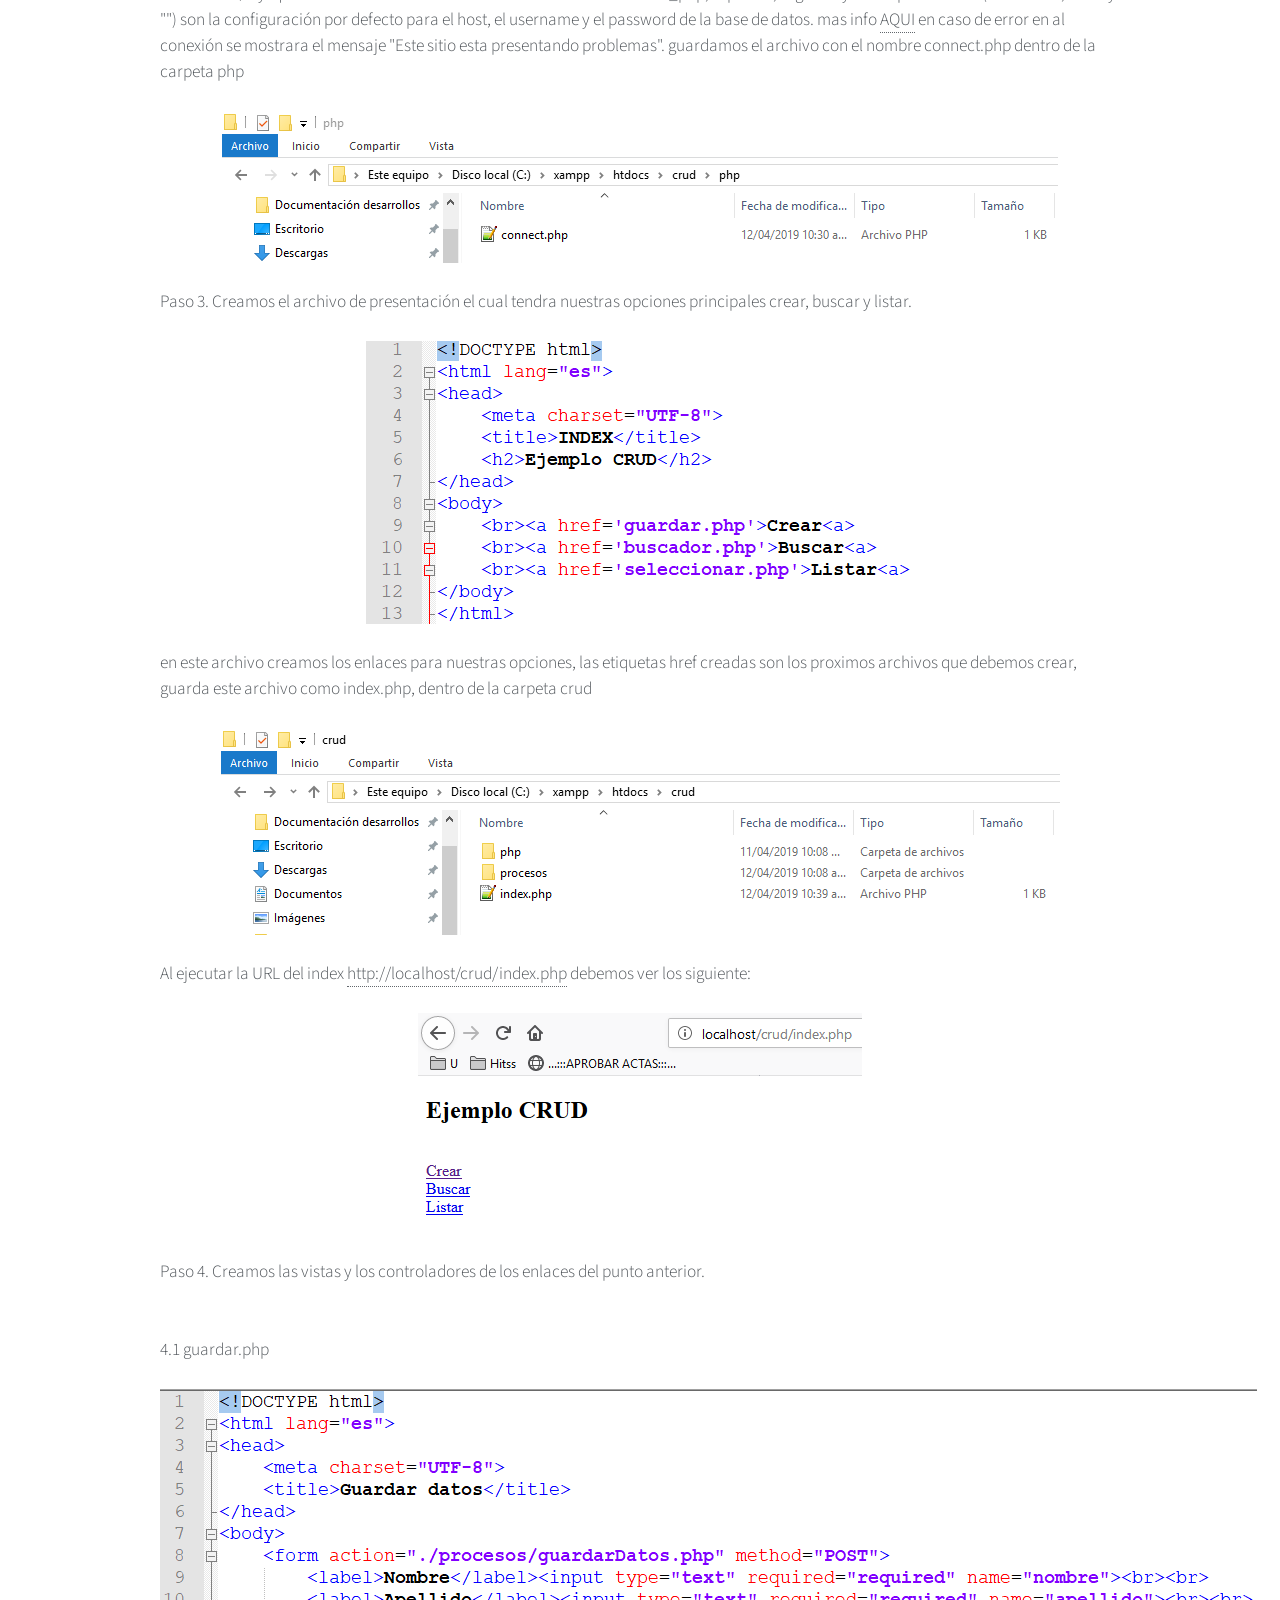
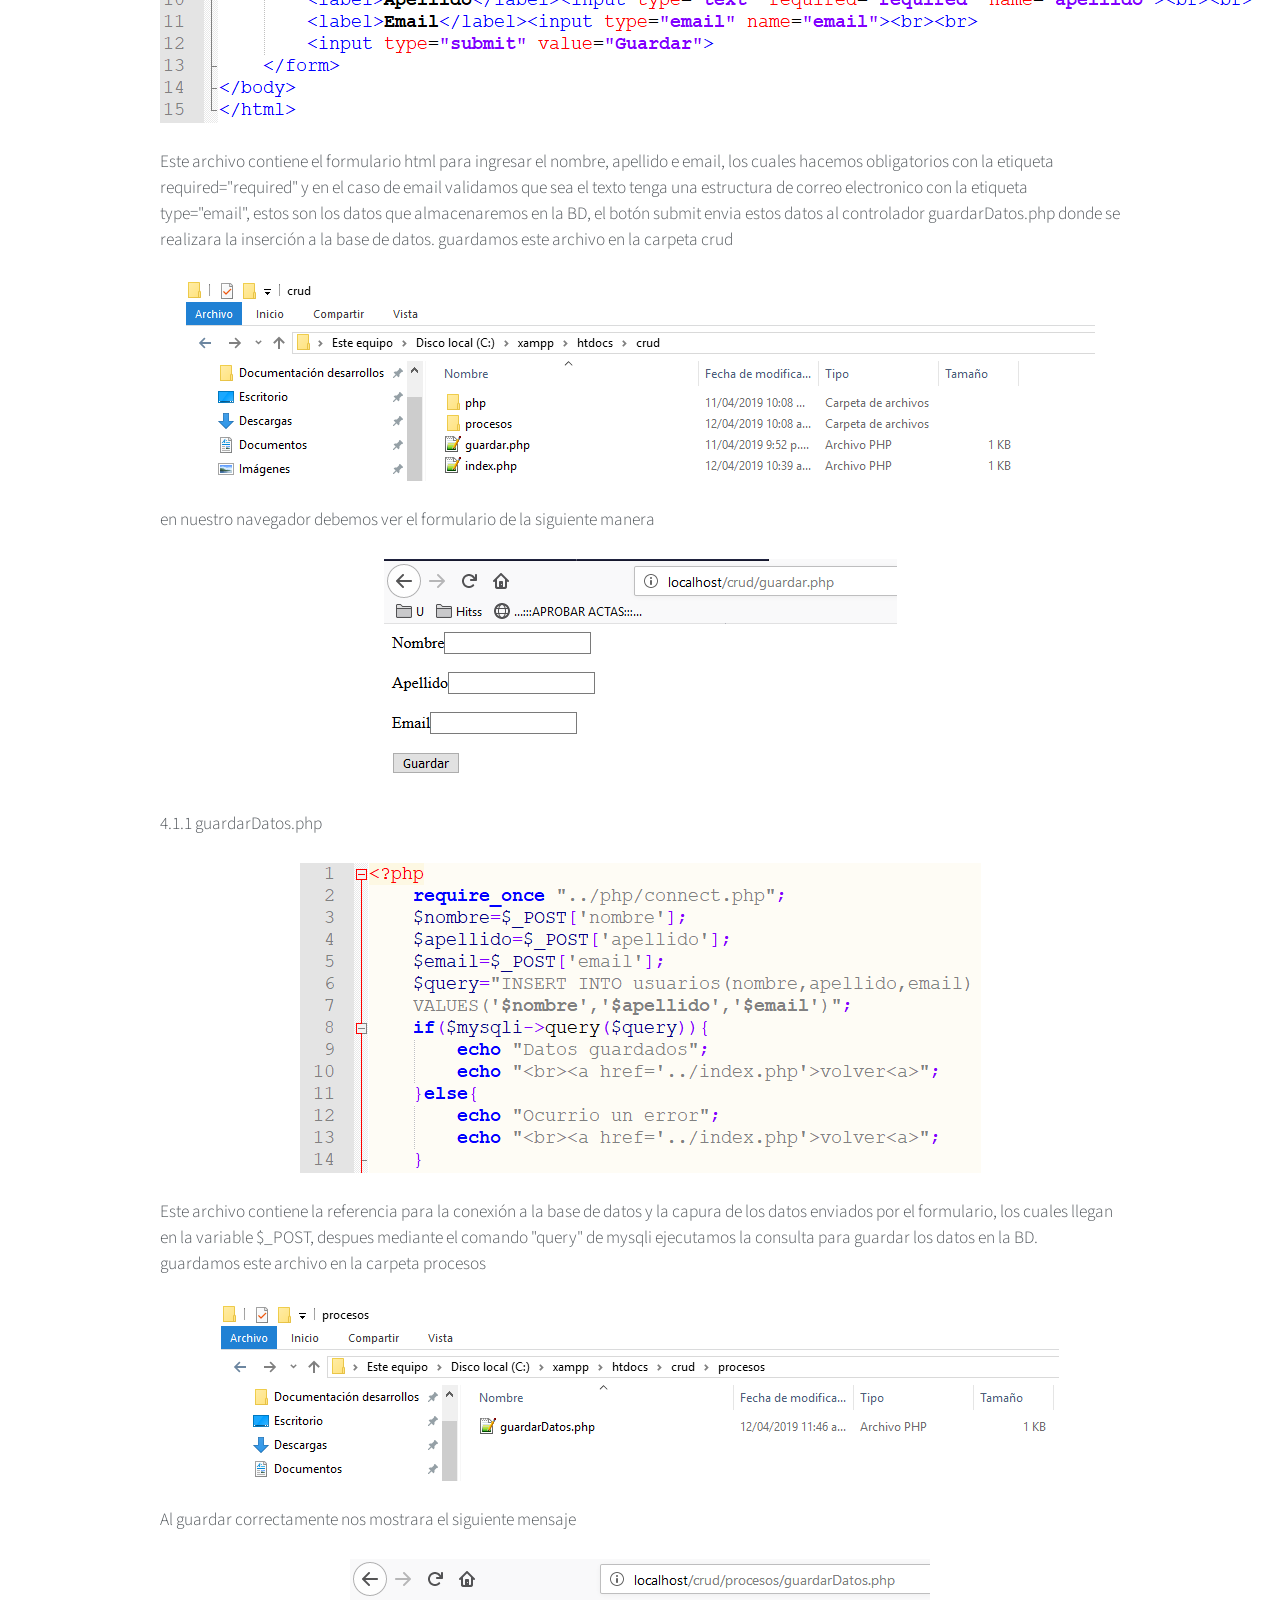
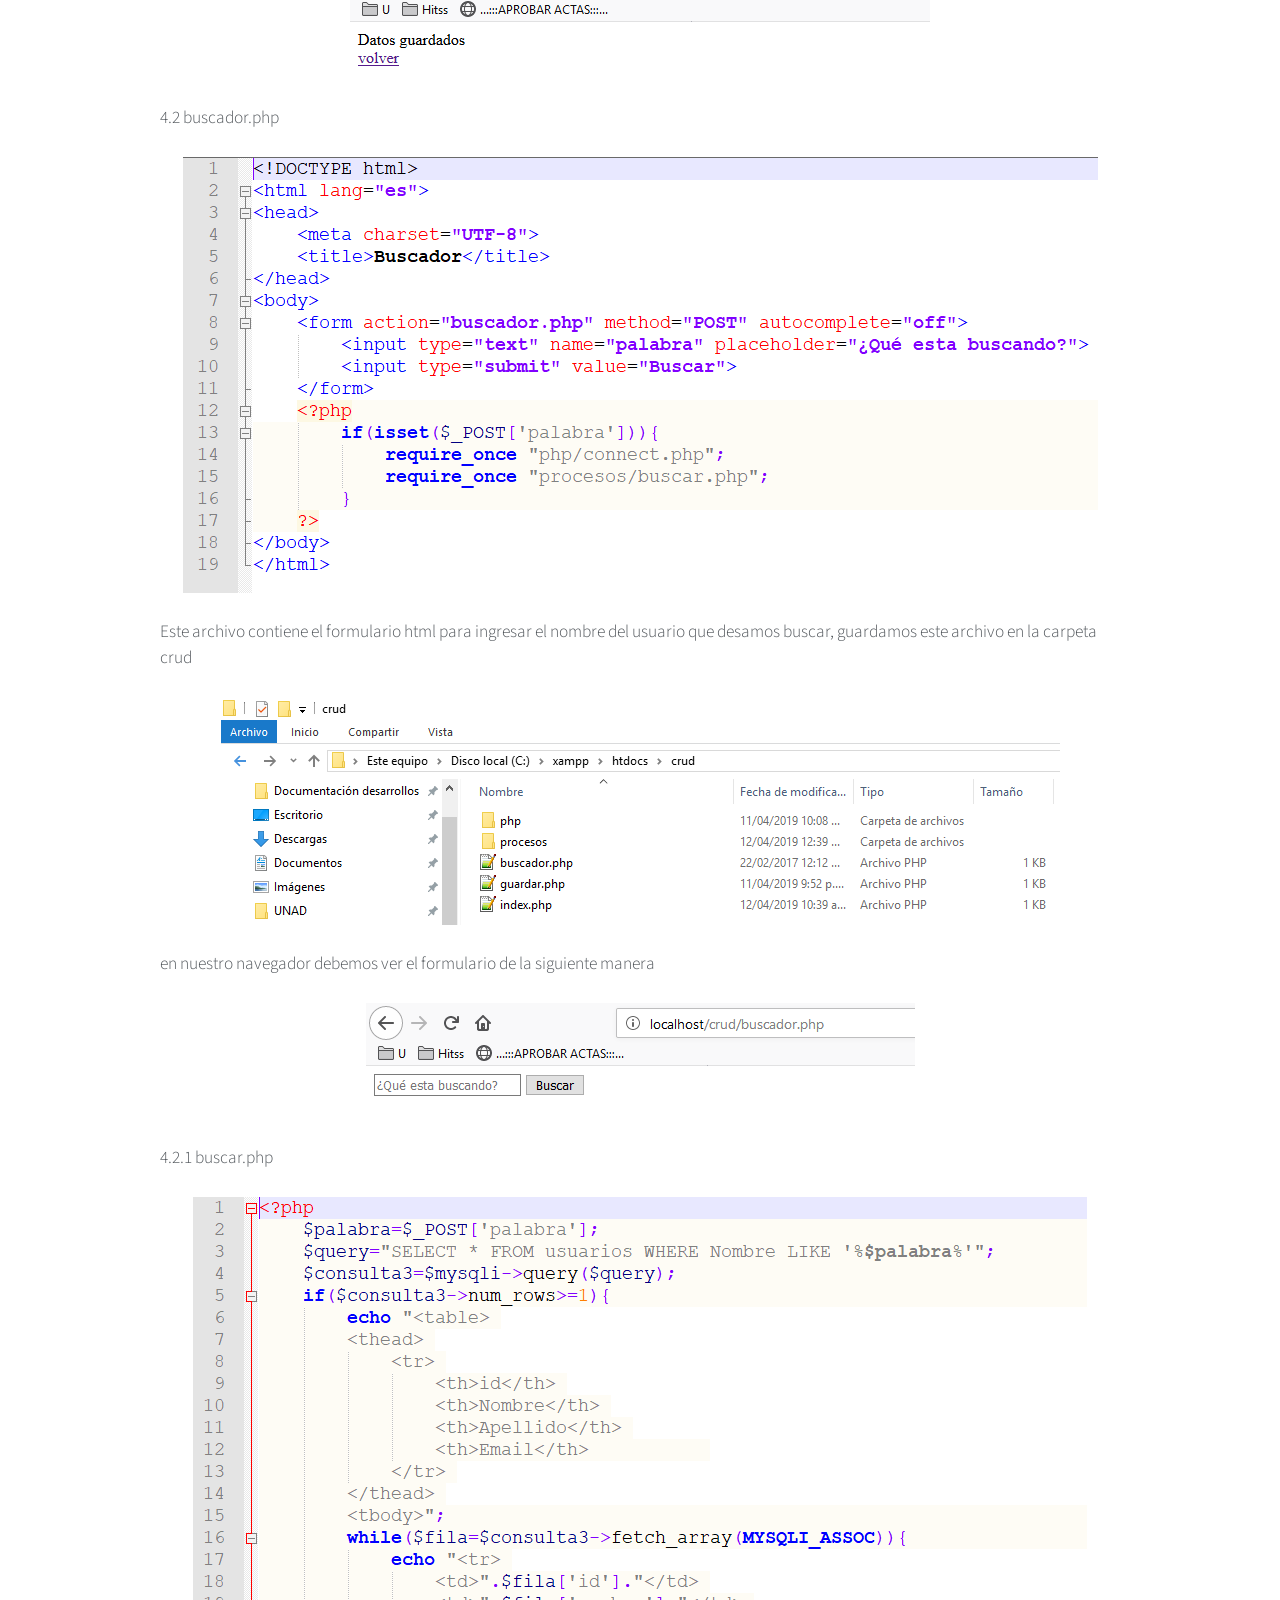
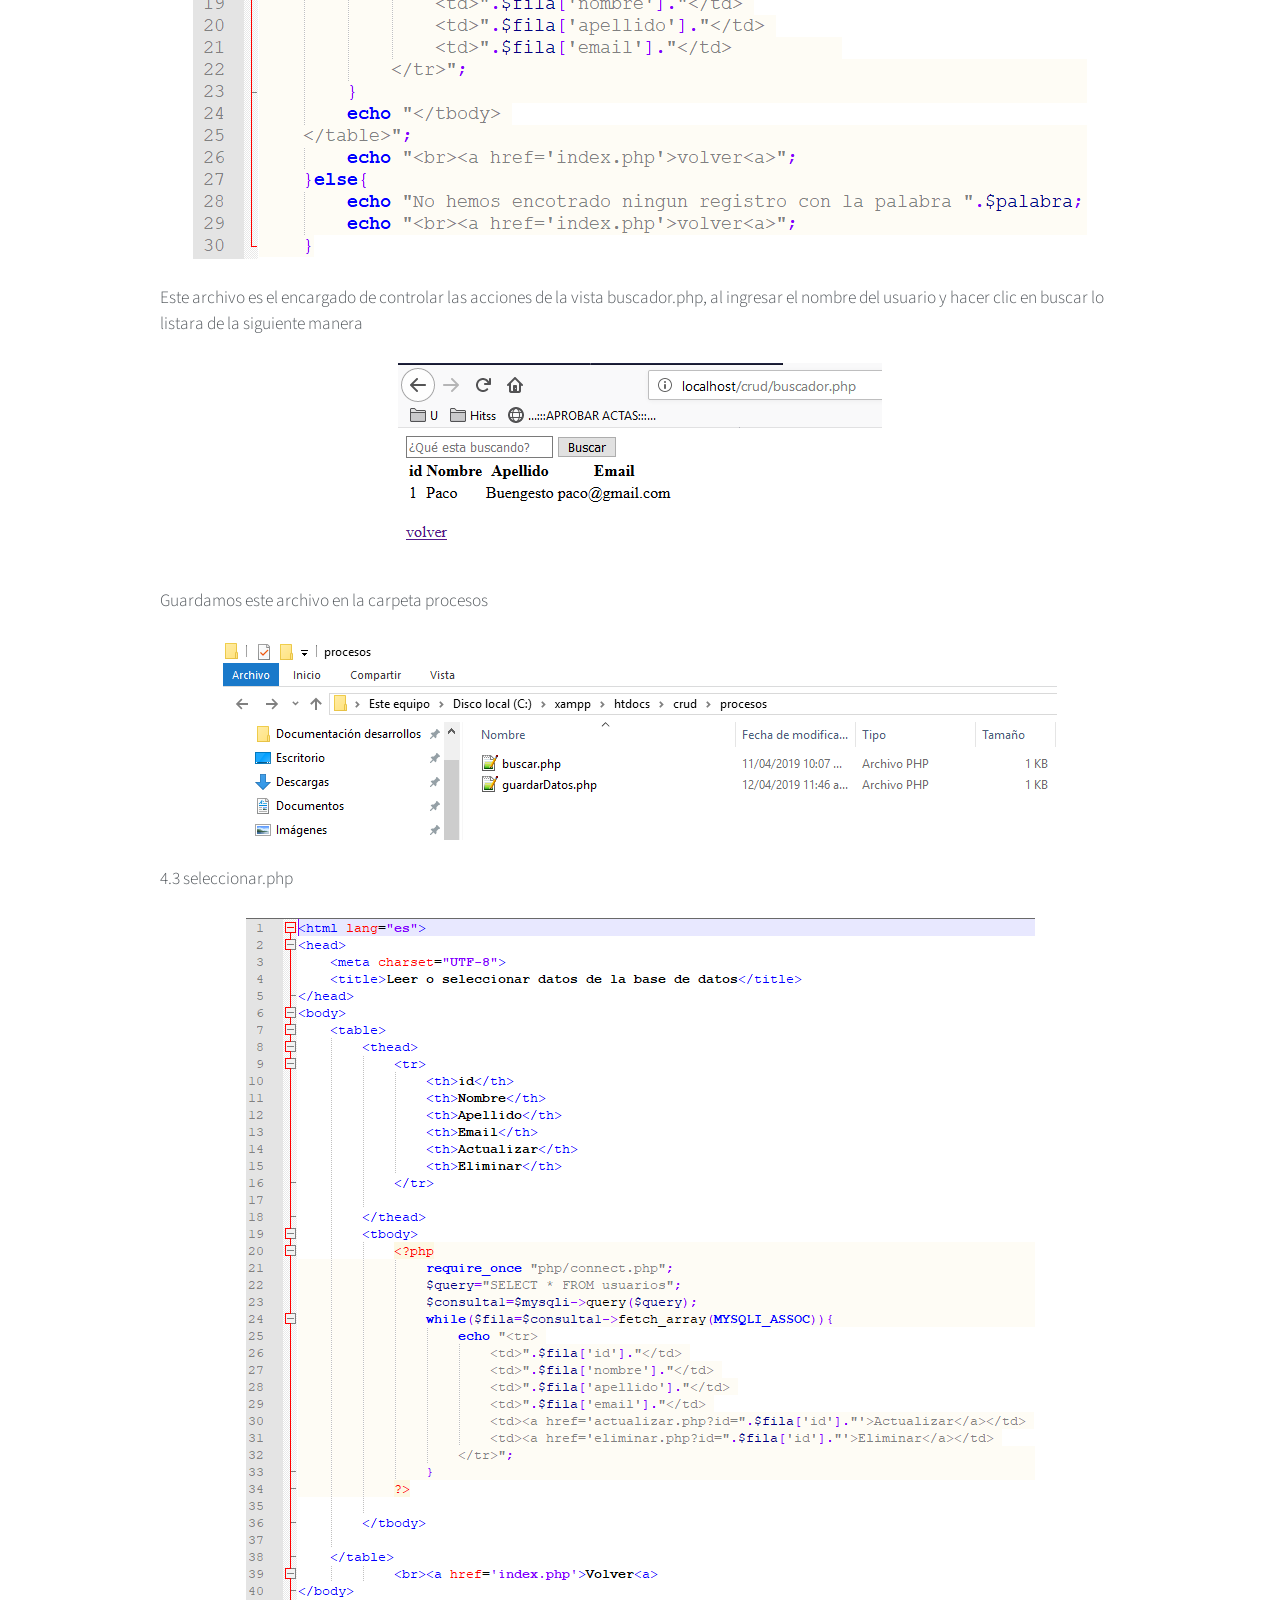
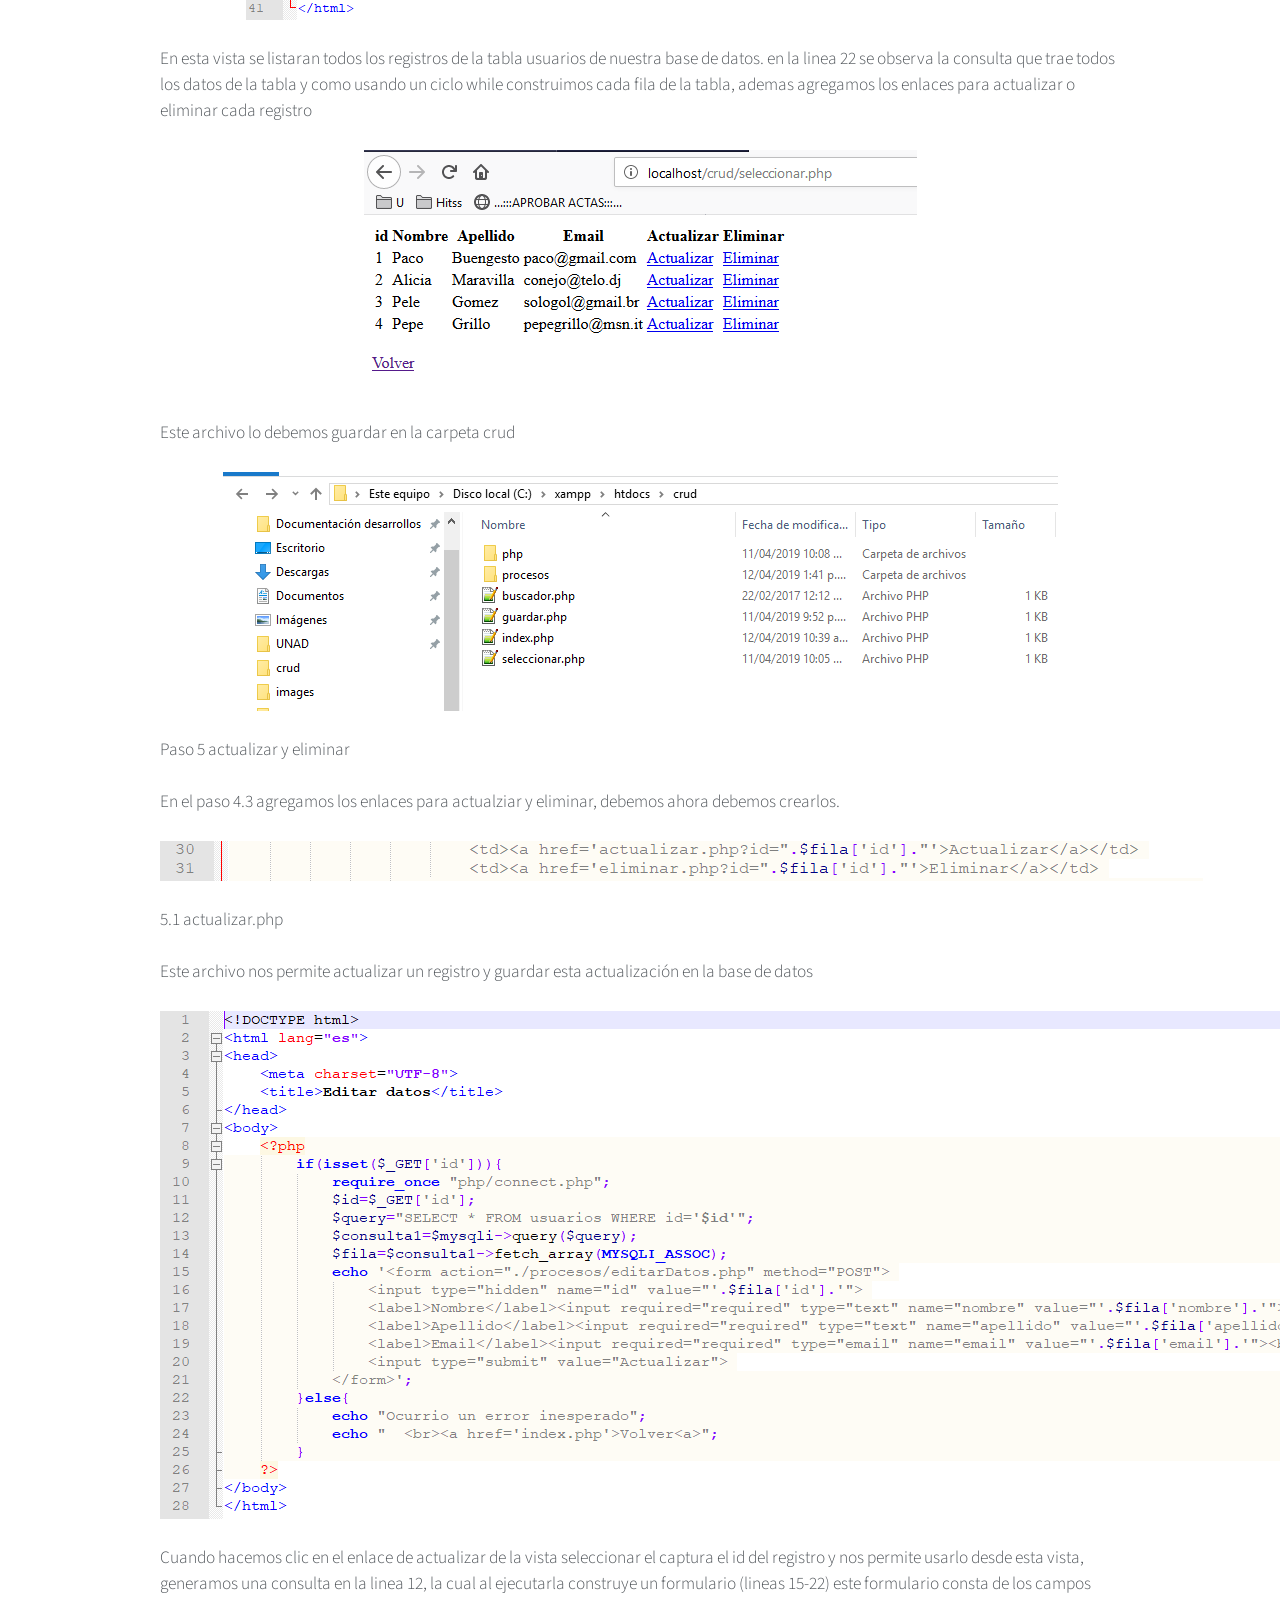
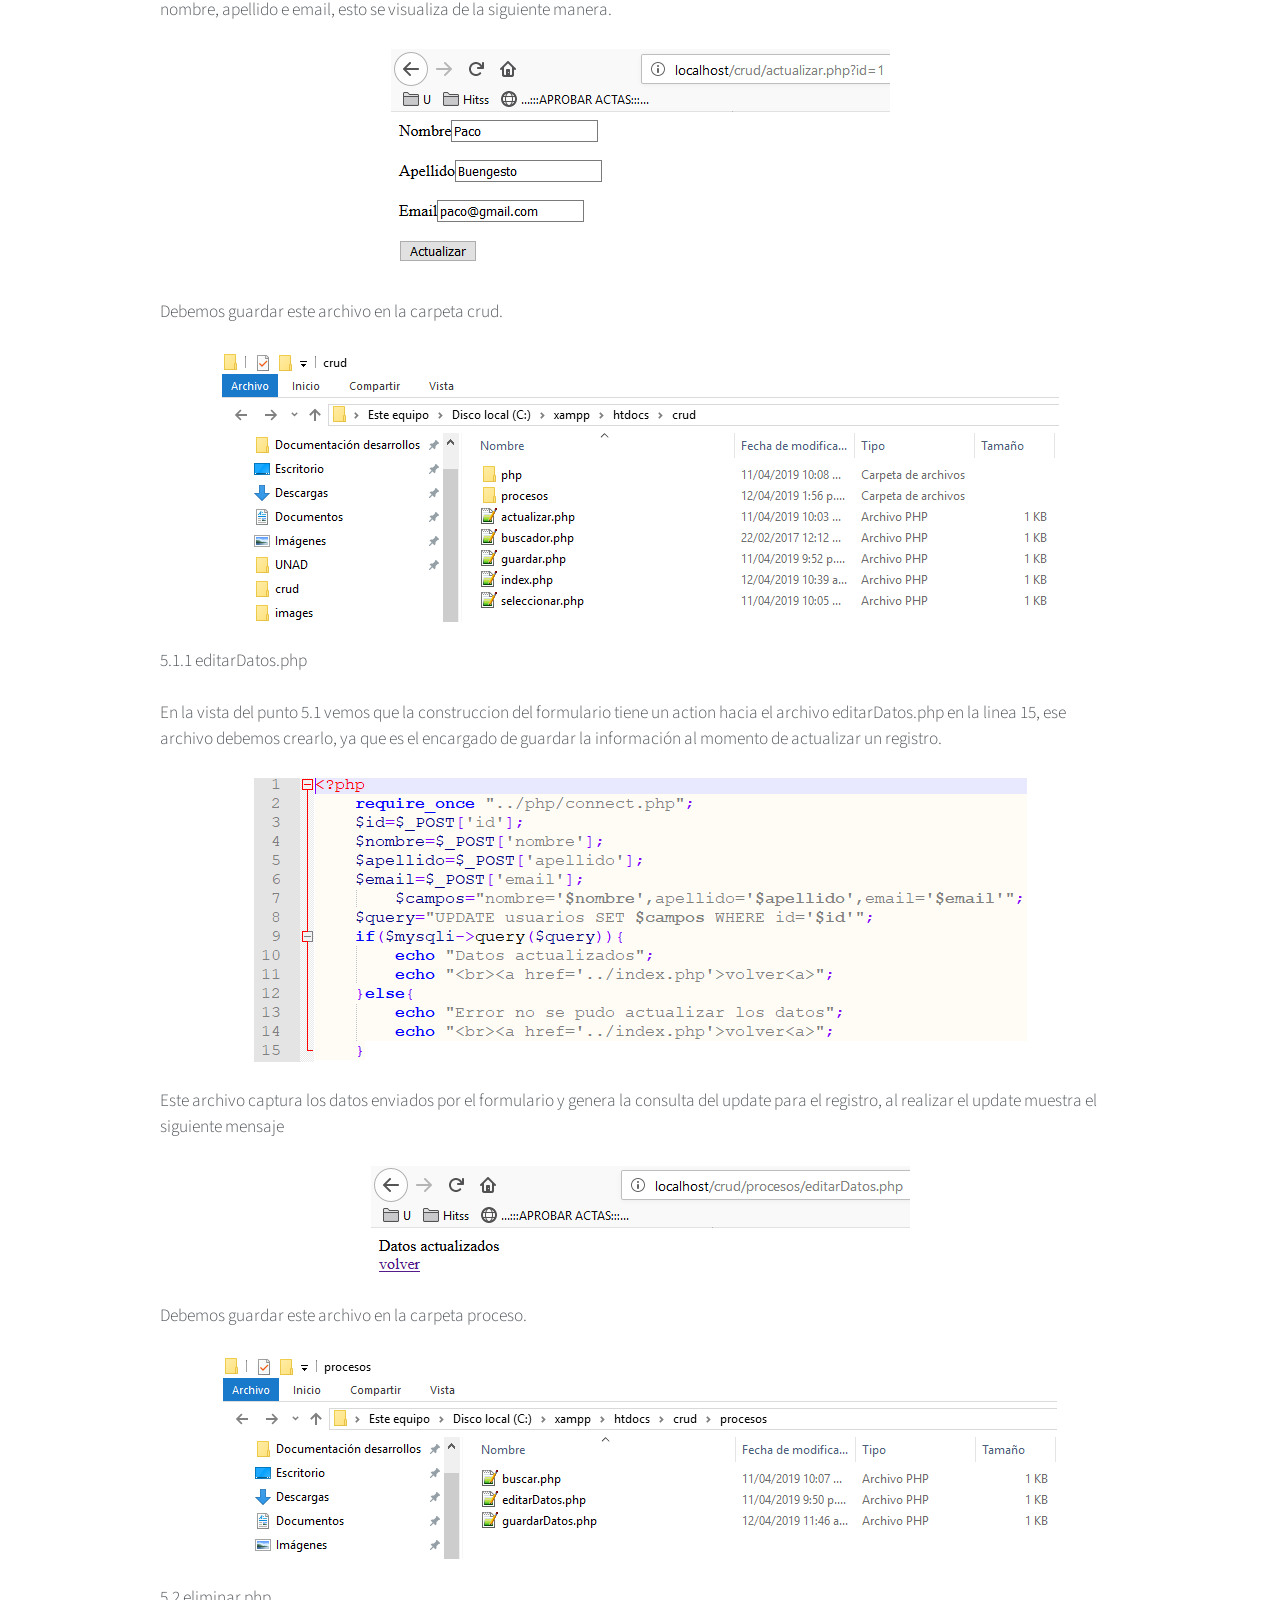
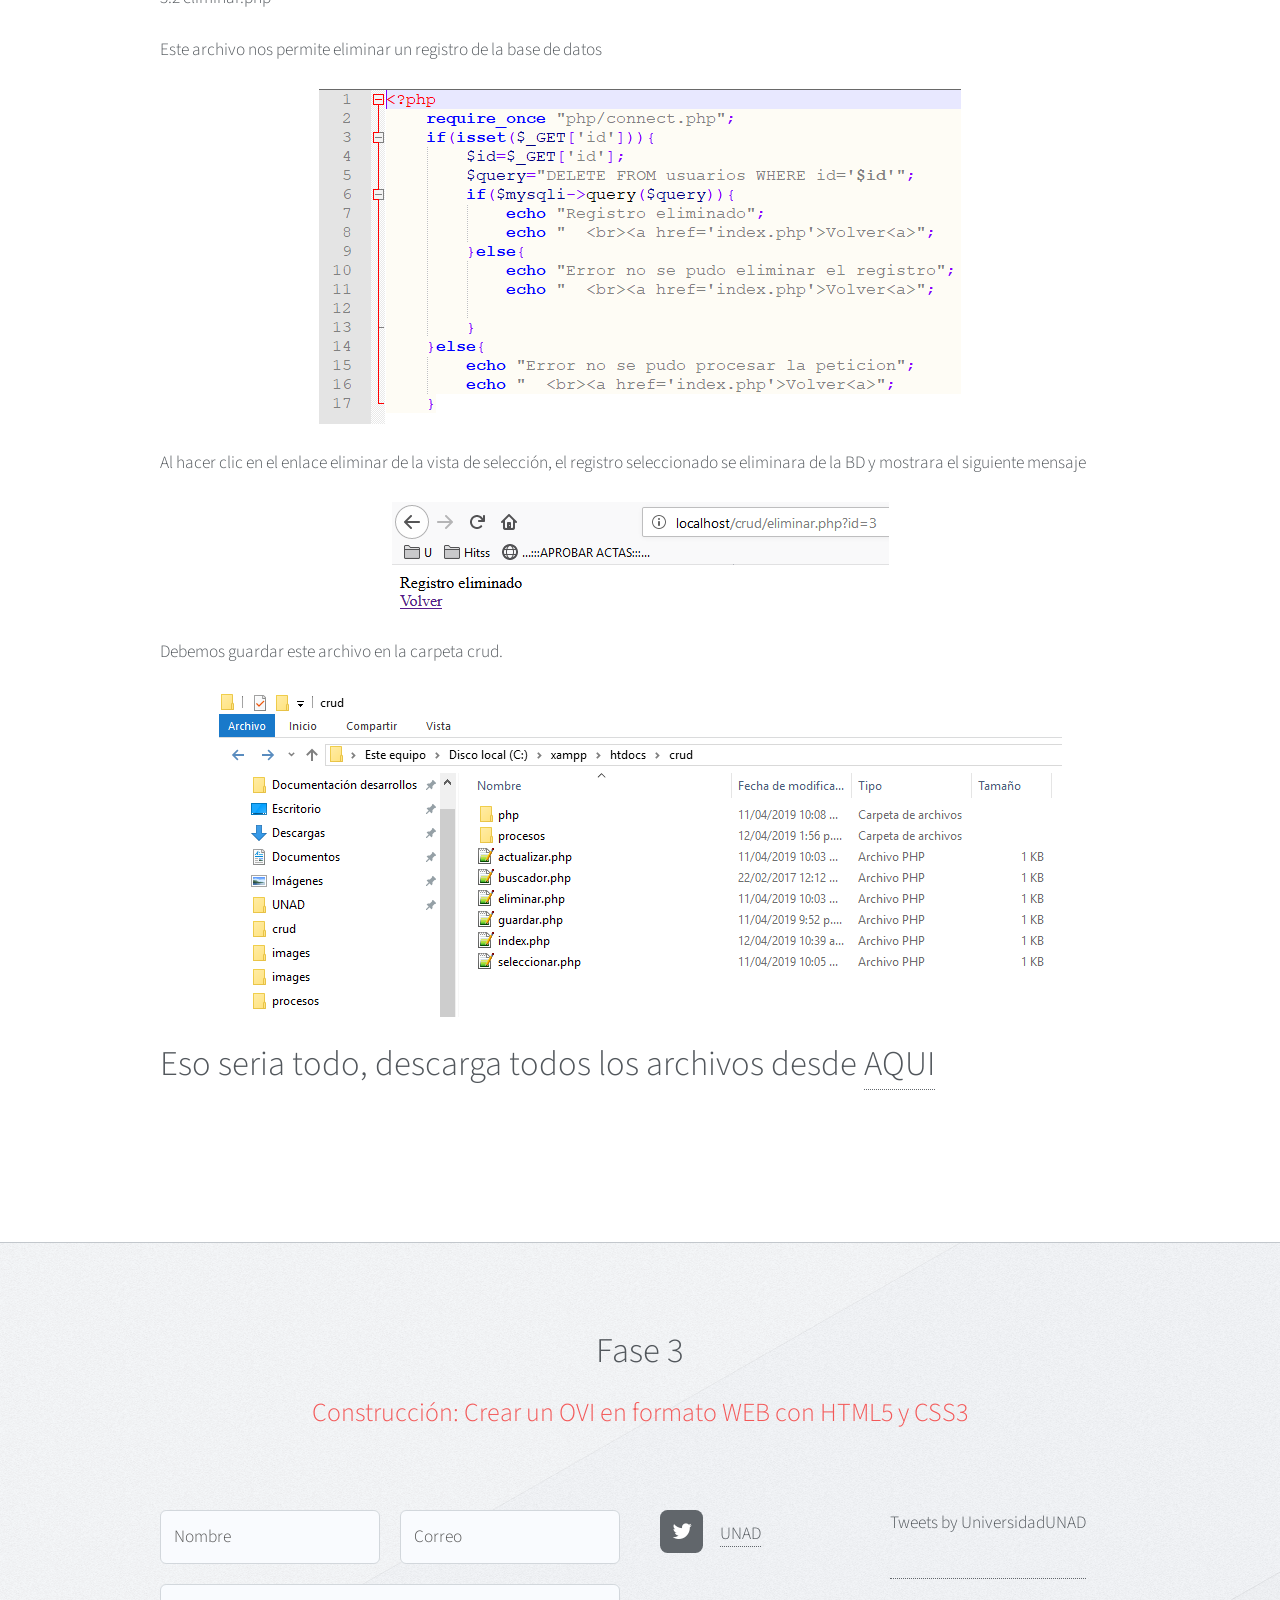
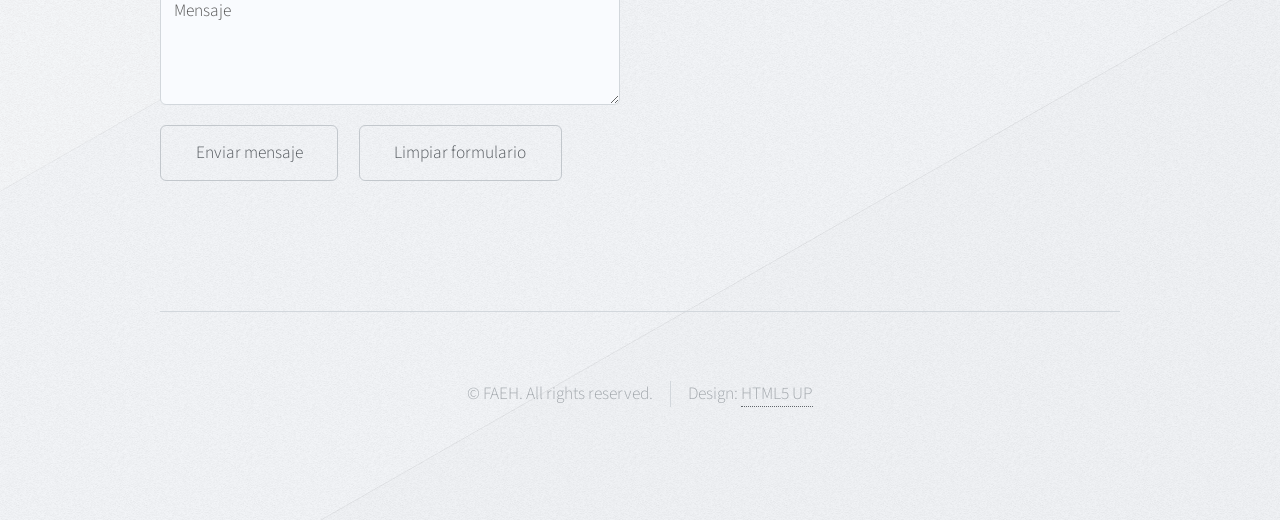
<file: actividad3.html>
<!DOCTYPE HTML>
<!--
	Telephasic by HTML5 UP
	html5up.net | @ajlkn
	Free for personal and commercial use under the CCA 3.0 license (html5up.net/license)
-->
<html>
	<head>
		<title>OVI 204035 Programación web 1</title>
		<meta charset="utf-8" />
		<meta name="viewport" content="width=device-width, initial-scale=1, user-scalable=no" />
		<link rel="stylesheet" href="assets/css/main.css" />
	</head>
	<body class="no-sidebar is-preload">
		<div id="page-wrapper">

			<!-- Header -->
				<div id="header-wrapper">
				<div id="header" class="container">

						<!-- Logo -->
							<h1 id="logo"><a href="index.html">INICIO</a></h1>

						<!-- Nav -->
							<nav id="nav">
								<ul>
									<li>
										<a href="#">Conceptos</a>
										<ul>
											<li><a href="git.html">¿Qué es Git?</a></li>
											<li><a href="mysql.html">¿Que es MySQL?</a></li>											
											<li><a href="html5.html">¿Que es HTML5?</a></li>
											<li><a href="xampp.html">¿Que es XAMPP?</a></li>											
											<li><a href="apache.html">¿Que es APACHE?</a></li>
										</ul>
									</li>
									<li>
										<a href="#">Recursos</a>
										<ul>
											<li><a href="actividad1.html">Instalación y prueba de XAMPP</a></li>
											<li><a href="actividad2.html">Crear una base de datos</a></li>
											<li><a href="actividad3.html">Formulario HTML y CRUD</a></li>
										</ul>
									</li>									
									<li class="break">
										<a href="#">Autoevalucion</a>
										<ul>
											<li><a href="Evaluacion1.html">Actividad evaluativa # 1</a></li>
											<li><a href="Evaluacion2.html">Actividad evaluativa # 2</a></li>
										</ul>
									</li>							
									<li><a href="autores.html">Autores</a></li>
								</ul>
							</nav>

					</div>
				</div>


			<!-- Main -->
				<div class="wrapper">
					<div class="container" id="main">

						<!-- Content -->
							<article id="content">
								<header>
									<h2>Formulario HTML y CRUD</h2>
									<p>En esta practica construiremos un formulario HTML simple para realizar nuestro CRUD,
									 cuando usamos la palabra CRUD, nos referimos al manejo que podemos darle a los datos,
									 Create (crear), Read (leer), Update (actualizar), Delete (eliminar)</p>
								</header>
								<a href="#" class="image featured"><img src="images/crud1.png" alt="" /></a>
								<p>Creación manual de tablas</p>
								<p>Paso 1. Lo primero que debemos hacer es crear nuestra carpeta en el directorio de publicacion local de APACHE, el cual por defecto está en la siguiente ubicacion: C:\xampp\htdocs, la carpeta tendra por nombre crud, dentro de esta creamos una carpeta llamada php y una llamada procesos. 
								</p>
								<img style="display:block; margin:auto" src="images/crud2.png" alt="" /><br>
								<p>Paso 2. Descargamos un editor de textos como <a target='_blank' href="https://notepad-plus-plus.org/download/v7.6.6.html">Notpad++</a> o 
								<a target='_blank' href="https://www.sublimetext.com">Sublime text</a> y creamos el archivo de conexión con la base de datos.
								</p>
								<img style="display:block; margin:auto" src="images/crud3.png" alt="" /><br>
								<p>la variable $mysqli almacena la nueva conexión con la base de datos crud_php, el primer, segundo y tercer parametros ("localhost","root" y "") son la configuración por defecto para el host, el username y el password de la base de datos. mas info <a target='_blank' href="https://www.php.net/manual/es/mysqli.construct.php">AQUI</a> en caso de error en al conexión se mostrara el mensaje "Este sitio esta presentando problemas". guardamos el archivo con el nombre connect.php dentro de la carpeta php</p>
								<img style="display:block; margin:auto" src="images/crud4.png" alt="" /><br>
								<p>Paso 3. Creamos  el archivo de presentación el cual tendra nuestras opciones principales crear, buscar y listar.
								</p>
								<img style="display:block; margin:auto" src="images/crud5.png" alt="" /><br>							
								<p>en este archivo creamos los enlaces para nuestras opciones, las etiquetas href creadas son los proximos archivos que debemos crear, guarda este archivo como index.php, dentro de la carpeta crud</p>
								<img style="display:block; margin:auto" src="images/crud6.png" alt="" /><br>
								<p>Al ejecutar la URL del index <a target='_blank' href="http://localhost/crud/index.php">http://localhost/crud/index.php</a> debemos ver los siguiente:</p>
								<img style="display:block; margin:auto" src="images/crud7.png" alt="" /><br>
								<p>Paso 4. Creamos  las vistas y los controladores  de los enlaces del punto anterior.
								</p><br>
								<p>4.1 guardar.php</p>
								<img style="display:block; margin:auto" src="images/crud8.png" alt="" /><br>
								<p>Este archivo contiene el formulario html para ingresar el nombre, apellido e email, los cuales hacemos obligatorios con la etiqueta required="required" y en el caso de email validamos que sea el texto tenga una estructura de correo electronico con la etiqueta type="email", estos son los datos que almacenaremos 
								   en la BD, el botón submit envia estos datos al controlador guardarDatos.php donde se realizara la 	inserción a la base de datos. guardamos este archivo en la carpeta crud</p>
								<img style="display:block; margin:auto" src="images/crud10.png" alt="" /><br>  
								<p>en nuestro navegador debemos ver el formulario de la siguiente manera</p>
								<img style="display:block; margin:auto" src="images/crud9.png" alt="" /><br>
								<p>4.1.1 guardarDatos.php</p>
								<img style="display:block; margin:auto" src="images/crud11.png" alt="" /><br>
								<p>Este archivo contiene la referencia para la conexión a la base de datos y la capura de los datos enviados por el formulario, los cuales llegan en la variable
								$_POST, despues mediante el comando "query" de mysqli ejecutamos la consulta para guardar los datos en la BD. guardamos este archivo en la carpeta procesos</p>
								<img style="display:block; margin:auto" src="images/crud12.png" alt="" /><br>  
								<p>Al guardar correctamente nos mostrara el siguiente mensaje</p>
								<img style="display:block; margin:auto" src="images/crud13.png" alt="" /><br>
								<p>4.2 buscador.php</p>
								<img style="display:block; margin:auto" src="images/crud14.png" alt="" /><br>
								<p>Este archivo contiene el formulario html para ingresar el nombre del usuario que desamos buscar, guardamos este archivo en la carpeta crud</p>
								<img style="display:block; margin:auto" src="images/crud15.png" alt="" /><br>  
								<p>en nuestro navegador debemos ver el formulario de la siguiente manera</p>
								<img style="display:block; margin:auto" src="images/crud16.png" alt="" /><br>
								<p>4.2.1 buscar.php</p>
								<img style="display:block; margin:auto" src="images/crud18.png" alt="" /><br>
								<p>Este archivo es el encargado de controlar las acciones de la vista buscador.php, al ingresar el nombre del usuario y hacer clic en  buscar lo listara de la siguiente manera</p>
								<img style="display:block; margin:auto" src="images/crud17.png" alt="" /><br>
								<p>Guardamos este archivo en la carpeta procesos</p>
								<img style="display:block; margin:auto" src="images/crud19.png" alt="" /><br>
								<p>4.3 seleccionar.php</p>
								<img style="display:block; margin:auto" src="images/crud20.png" alt="" /><br>
								<p>En esta vista se listaran todos los registros de la tabla usuarios de nuestra base de datos. en la linea 22 se observa la consulta que trae todos los datos de la tabla y como usando un ciclo while construimos cada fila de la tabla, ademas agregamos los enlaces para actualizar o eliminar cada registro</p> 
								<img style="display:block; margin:auto" src="images/crud21.png" alt="" /><br>
								<p>Este archivo lo debemos guardar en la carpeta crud</p> 
								<img style="display:block; margin:auto" src="images/crud22.png" alt="" /><br>
								<p>Paso 5 actualizar y eliminar</p>
								<p>En el paso 4.3 agregamos los enlaces para actualziar y eliminar, debemos ahora debemos crearlos.</p>
								<img style="display:block; margin:auto" src="images/crud23.png" alt="" /><br>
								<p>5.1 actualizar.php</p>
								<p>Este archivo nos permite actualizar un registro y guardar esta actualización en la base de datos</p>
								<img style="display:block; margin:auto" src="images/crud24.png" alt="" /><br>
								<p>Cuando hacemos clic en el enlace de actualizar de la vista seleccionar el captura el id del registro y 
								   nos permite usarlo desde esta vista, generamos una consulta en la linea 12, la cual al ejecutarla construye un formulario (lineas 15-22) este formulario consta de los campos nombre, apellido e email, esto se visualiza de la siguiente manera.
								</p>
								<img style="display:block; margin:auto" src="images/crud25.png" alt="" /><br>
								<p>Debemos guardar este archivo en la carpeta crud.</p>
								<img style="display:block; margin:auto" src="images/crud26.png" alt="" /><br>
								<p>5.1.1 editarDatos.php </p>
								<p>En la vista del punto 5.1 vemos que la construccion del formulario tiene un action hacia el archivo editarDatos.php en la linea 15, ese archivo debemos crearlo, ya que es el encargado de guardar la información al momento de actualizar un registro.</p>
								<img style="display:block; margin:auto" src="images/crud27.png" alt="" /><br>
								<p>Este archivo captura los datos enviados por el formulario y genera la consulta del update para el registro, al realizar el update muestra el siguiente mensaje</p>
								<img style="display:block; margin:auto" src="images/crud28.png" alt="" /><br>
								<p>Debemos guardar este archivo en la carpeta proceso.</p>
								<img style="display:block; margin:auto" src="images/crud29.png" alt="" /><br>
								<p>5.2 eliminar.php</p>
								<p>Este archivo nos permite eliminar un registro de la base de datos</p>
								<img style="display:block; margin:auto" src="images/crud30.png" alt="" /><br>
								<p>Al hacer clic en el enlace eliminar de la vista de selección, el registro seleccionado se eliminara 
								de la BD y mostrara el siguiente mensaje</p>    
								<img style="display:block; margin:auto" src="images/crud31.png" alt="" /><br>
								<p>Debemos guardar este archivo en la carpeta crud.</p>
								<img style="display:block; margin:auto" src="images/crud32.png" alt="" /><br>
								<h2>Eso seria todo, descarga todos los archivos desde <a download target='_blank' href="recursos/EjemploCrud.zip">AQUI</a></h2>
							</article>					
					</div>
				</div>

			<!-- Footer -->
			<div id="footer-wrapper">
					<div id="footer" class="container">
						<header class="major">
							<h2>Fase 3</h2>
							<p>Construcción: Crear un OVI en formato WEB con HTML5 y CSS3</p>
						</header>
						<div class="row">
							<section class="col-6 col-12-narrower">
								<form method="post" action="#">
									<div class="row gtr-50">
										<div class="col-6 col-12-mobile">
											<input name="name" placeholder="Nombre" type="text" />
										</div>
										<div class="col-6 col-12-mobile">
											<input name="email" placeholder="Correo" type="text" />
										</div>
										<div class="col-12">
											<textarea name="message" placeholder="Mensaje"></textarea>
										</div>
										<div class="col-12">
											<ul class="actions">
												<li><input type="submit" value="Enviar mensaje" /></li>
												<li><input type="reset" value="Limpiar formulario" /></li>
											</ul>
										</div>
									</div>
								</form>
							</section>
							<section class="col-6 col-12-narrower">
								<div class="row gtr-0">
									<ul class="divided icons col-6 col-12-mobile">
										<li class="icon fa-twitter"><a target='_blank' href="https://twitter.com/UniversidadUNAD"><span class="extra">twitter.com/</span>UNAD</a></li>										
									</ul>
								<a class="twitter-timeline" href="https://twitter.com/UniversidadUNAD?ref_src=twsrc%5Etfw" height="300px">Tweets by UniversidadUNAD</a><script async src="https://platform.twitter.com/widgets.js" charset="utf-8"></script> 										
								</div>
							</section>
						</div>
					</div>
					<div id="copyright" class="container">
						<ul class="menu">
							<li>&copy; FAEH. All rights reserved.</li><li>Design: <a href="http://html5up.net">HTML5 UP</a></li>
						</ul>
					</div>
				</div>

		</div>

		<!-- Scripts -->
			<script src="assets/js/jquery.min.js"></script>
			<script src="assets/js/jquery.dropotron.min.js"></script>
			<script src="assets/js/browser.min.js"></script>
			<script src="assets/js/breakpoints.min.js"></script>
			<script src="assets/js/util.js"></script>
			<script src="assets/js/main.js"></script>

	</body>
</html>
</file>
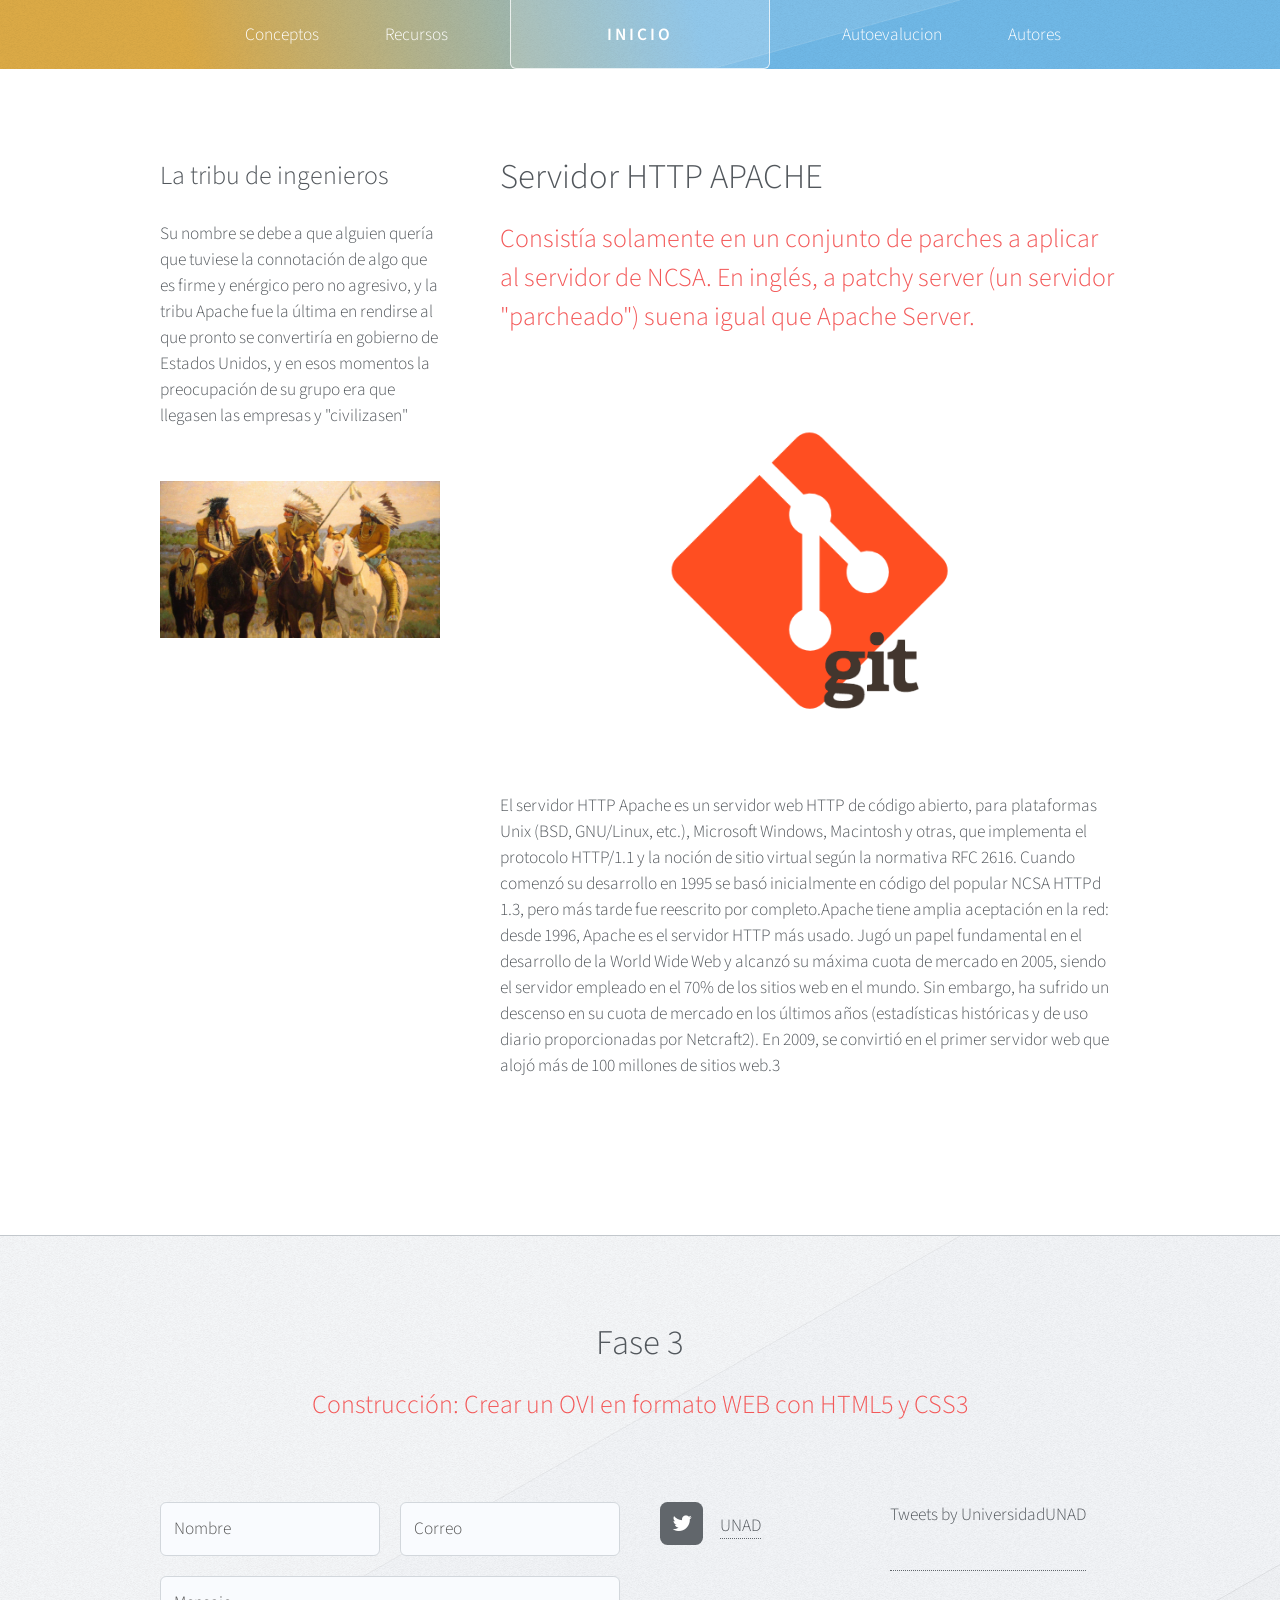
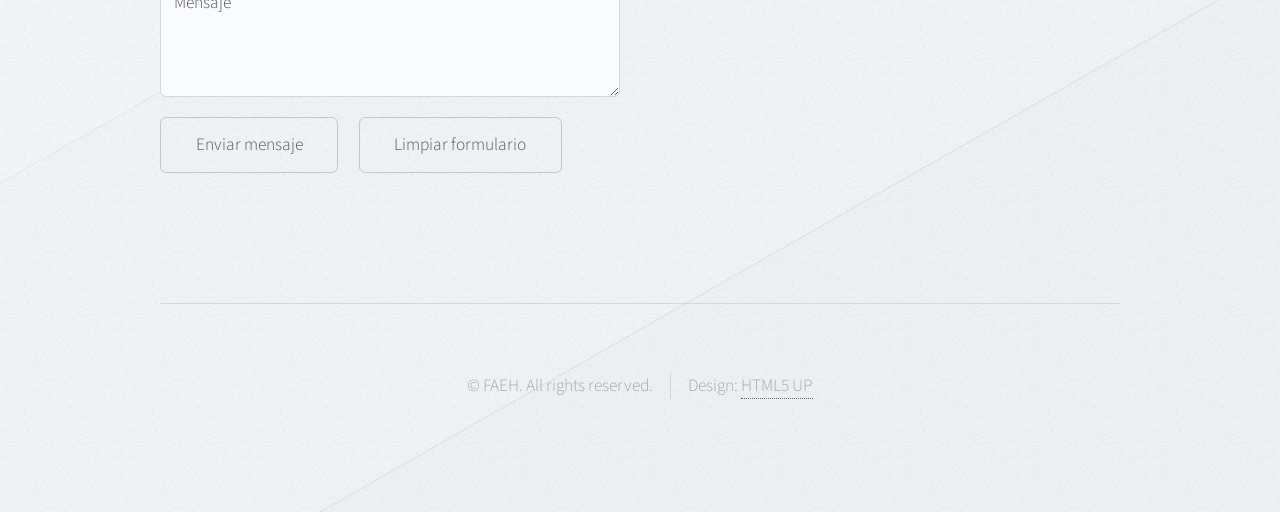
<file: apache.html>
<!DOCTYPE HTML>
<!--
	Telephasic by HTML5 UP
	html5up.net | @ajlkn
	Free for personal and commercial use under the CCA 3.0 license (html5up.net/license)
-->
<html>
	<title>OVI 204035 Programación web 1</title>
	<meta charset="utf-8" />
	<meta name="viewport" content="width=device-width, initial-scale=1, user-scalable=no" />
	<link rel="stylesheet" href="assets/css/main.css" />
	</head>
	<body class="left-sidebar is-preload">
		<div id="page-wrapper">

			<!-- Header -->
				<div id="header-wrapper">
					<div id="header" class="container">

						<!-- Logo -->
							<h1 id="logo"><a href="index.html">INICIO</a></h1>

						<!-- Nav -->
							<nav id="nav">
								<ul>
									<li>
										<a href="#">Conceptos</a>
										<ul>
											<li><a href="git.html">¿Qué es Git?</a></li>
											<li><a href="mysql.html">¿Que es MySQL?</a></li>											
											<li><a href="html5.html">¿Que es HTML5?</a></li>
											<li><a href="xampp.html">¿Que es XAMPP?</a></li>											
											<li><a href="apache.html">¿Que es APACHE?</a></li>
										</ul>
									</li>
									<li>
										<a href="#">Recursos</a>
										<ul>
											<li><a href="actividad1.html">Instalación y prueba de XAMPP</a></li>
											<li><a href="actividad2.html">Crear una base de datos</a></li>
											<li><a href="actividad3.html">Formulario HTML y CRUD</a></li>
										</ul>
									</li>									
									<li class="break">
										<a href="#">Autoevalucion</a>
									</li>							
									<li><a href="autores.html">Autores</a></li>
								</ul>
							</nav>

					</div>
				</div>

			<!-- Main -->
				<div class="wrapper">
					<div class="container" id="main">
						<div class="row gtr-150">
							<div class="col-4 col-12-narrower">

								<!-- Sidebar -->
									<section id="sidebar">									
										<section>											
											<header>
												<h3>La tribu de ingenieros</h3>
											</header>
											<p>Su nombre se debe a que alguien quería que tuviese la connotación de algo que 
										es firme y enérgico pero no agresivo, y la tribu Apache fue la última en rendirse al que pronto se convertiría en gobierno
										de Estados Unidos, y en esos momentos la preocupación de su grupo era que llegasen las empresas y "civilizasen" </p>
										</section>
										<a target="_blank" href="https://es.wikipedia.org/wiki/Apache" class="image featured"><img src="images/tribu.jpg" alt="" /></a>
									</section>

							</div>
							<div class="col-8 col-12-narrower imp-narrower">

								<!-- Content -->
									<article id="content">
										<header>
											<h2>Servidor HTTP APACHE</h2>
											<p>Consistía solamente en un conjunto de parches a aplicar al servidor de NCSA. 
										En inglés, a patchy server (un servidor "parcheado") suena igual que Apache Server.</p>
										</header>
										<a class="image featured"><img src="images/apache.png" alt="" /></a>
										<p>El servidor HTTP Apache es un servidor web HTTP de código abierto, para plataformas Unix (BSD, GNU/Linux, etc.), 
										Microsoft Windows, Macintosh y otras, que implementa el protocolo HTTP/1.1 y la noción de sitio virtual según 
										la normativa RFC 2616. Cuando comenzó su desarrollo en 1995 se basó inicialmente en código del popular NCSA HTTPd 1.3,
										pero más tarde fue reescrito por completo.Apache tiene amplia aceptación en la red: desde 1996, Apache es el servidor HTTP más usado. Jugó un papel fundamental en el 
										desarrollo de la World Wide Web y alcanzó su máxima cuota de mercado en 2005, siendo el servidor empleado en el 70% de los 
										sitios web en el mundo. Sin embargo, ha sufrido un descenso en su cuota de mercado en los últimos años (estadísticas históricas 
										y de uso diario proporcionadas por Netcraft2​). En 2009, se convirtió en el primer servidor web que alojó más de 100 millones 
										de sitios web.3​ 
										</p>
									</article>

							</div>
						</div>				
					</div>
				</div>

			<!-- Footer -->
			<div id="footer-wrapper">
					<div id="footer" class="container">
						<header class="major">
							<h2>Fase 3</h2>
							<p>Construcción: Crear un OVI en formato WEB con HTML5 y CSS3</p>
						</header>
						<div class="row">
							<section class="col-6 col-12-narrower">
								<form method="post" action="#">
									<div class="row gtr-50">
										<div class="col-6 col-12-mobile">
											<input name="name" placeholder="Nombre" type="text" />
										</div>
										<div class="col-6 col-12-mobile">
											<input name="email" placeholder="Correo" type="text" />
										</div>
										<div class="col-12">
											<textarea name="message" placeholder="Mensaje"></textarea>
										</div>
										<div class="col-12">
											<ul class="actions">
												<li><input type="submit" value="Enviar mensaje" /></li>
												<li><input type="reset" value="Limpiar formulario" /></li>
											</ul>
										</div>
									</div>
								</form>
							</section>
							<section class="col-6 col-12-narrower">
								<div class="row gtr-0">
									<ul class="divided icons col-6 col-12-mobile">
										<li class="icon fa-twitter"><a target='_blank' href="https://twitter.com/UniversidadUNAD"><span class="extra">twitter.com/</span>UNAD</a></li>										
									</ul>
								<a class="twitter-timeline" href="https://twitter.com/UniversidadUNAD?ref_src=twsrc%5Etfw" height="300px">Tweets by UniversidadUNAD</a><script async src="https://platform.twitter.com/widgets.js" charset="utf-8"></script> 										
								</div>
							</section>
						</div>
					</div>
					<div id="copyright" class="container">
						<ul class="menu">
							<li>&copy; FAEH. All rights reserved.</li><li>Design: <a href="http://html5up.net">HTML5 UP</a></li>
						</ul>
					</div>
				</div>
		</div>

		<!-- Scripts -->
			<script src="assets/js/jquery.min.js"></script>
			<script src="assets/js/jquery.dropotron.min.js"></script>
			<script src="assets/js/browser.min.js"></script>
			<script src="assets/js/breakpoints.min.js"></script>
			<script src="assets/js/util.js"></script>
			<script src="assets/js/main.js"></script>

	</body>
</html>
</file>
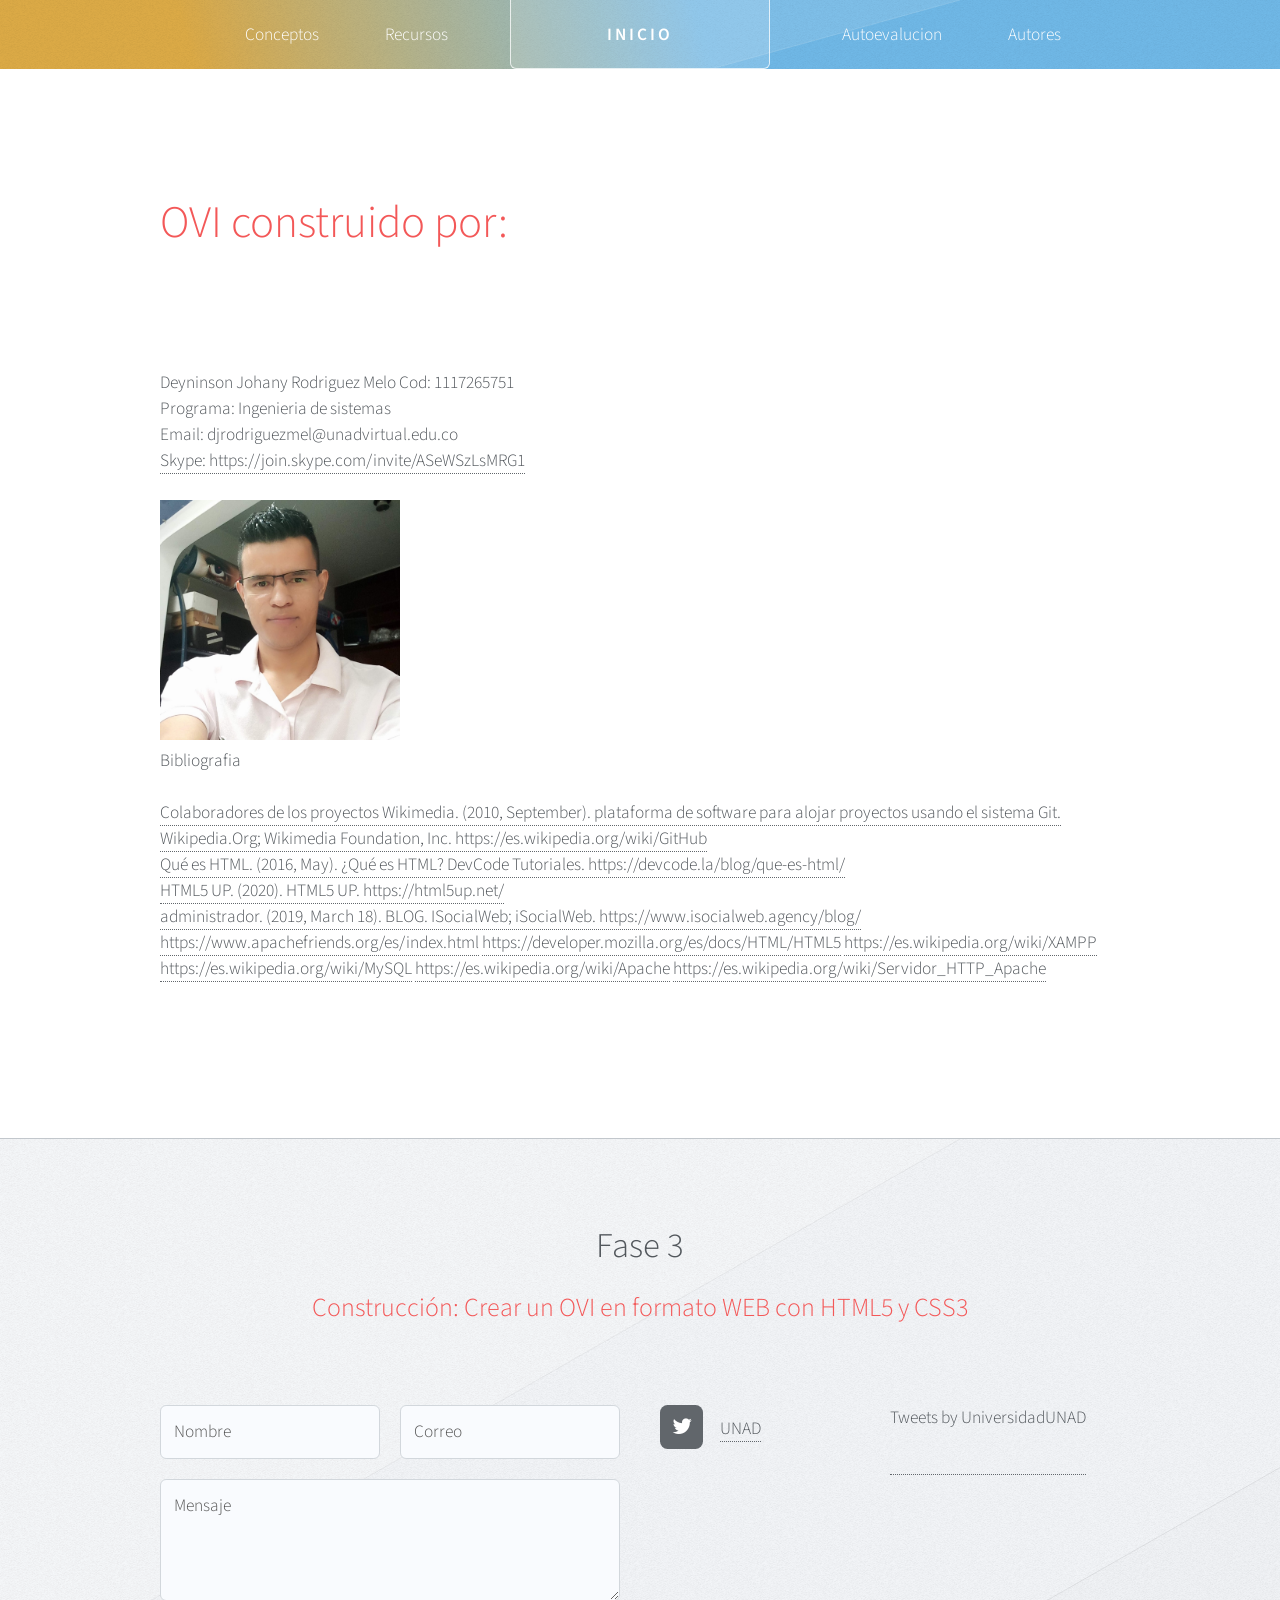
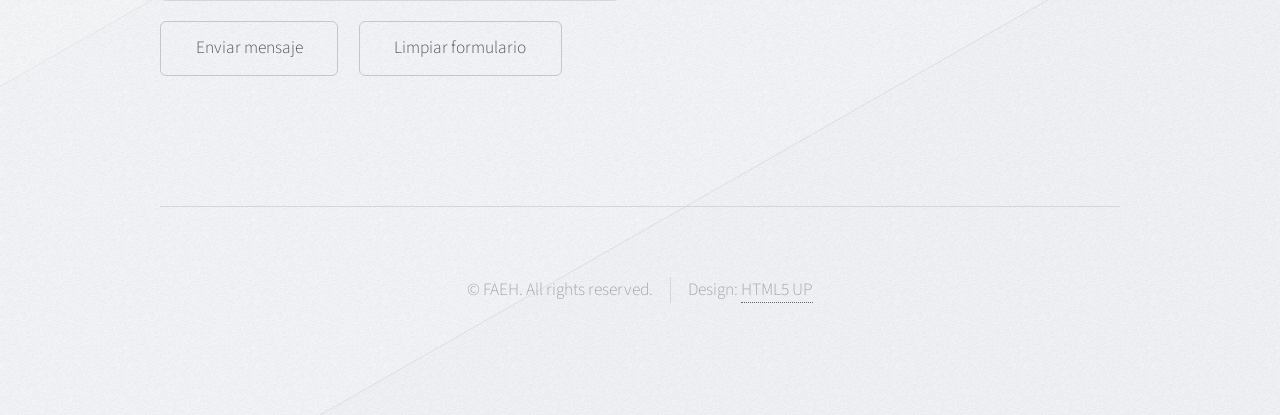
<file: autores.html>
<!DOCTYPE HTML>
<!--
	Telephasic by HTML5 UP
	html5up.net | @ajlkn
	Free for personal and commercial use under the CCA 3.0 license (html5up.net/license)
-->
<html>
	<head>
		<title>OVI 204035 Programación web 1</title>
		<meta charset="utf-8" />
		<meta name="viewport" content="width=device-width, initial-scale=1, user-scalable=no" />
		<link rel="stylesheet" href="assets/css/main.css" />
	</head>
	<body class="no-sidebar is-preload">
		<div id="page-wrapper">

			<!-- Header -->
				<div id="header-wrapper">
				<div id="header" class="container">

						<!-- Logo -->
							<h1 id="logo"><a href="index.html">INICIO</a></h1>

						<!-- Nav -->
							<nav id="nav">
								<ul>
									<li>
										<a href="#">Conceptos</a>
										<ul>
											<li><a href="git.html">¿Qué es Git?</a></li>
											<li><a href="mysql.html">¿Que es MySQL?</a></li>											
											<li><a href="html5.html">¿Que es HTML5?</a></li>
											<li><a href="xampp.html">¿Que es XAMPP?</a></li>											
											<li><a href="apache.html">¿Que es APACHE?</a></li>
										</ul>
									</li>
									<li>
										<a href="#">Recursos</a>
										<ul>
											<li><a href="actividad1.html">Instalación y prueba de XAMPP</a></li>
											<li><a href="actividad2.html">Crear una base de datos</a></li>
											<li><a href="actividad3.html">Formulario HTML y CRUD</a></li>
										</ul>
									</li>									
									<li class="break">
										<a href="#">Autoevalucion</a>
										<ul>
											<li><a href="Evaluacion1.html">Actividad evaluativa # 1</a></li>
											<li><a href="Evaluacion2.html">Actividad evaluativa # 2</a></li>
										</ul>
									</li>							
									<li><a href="autores.html">Autores</a></li>
								</ul>
							</nav>

					</div>
				</div>


			<!-- Main -->
				<div class="wrapper">
					<div class="container" id="main">

						<!-- Content -->
							<article id="content">
								<header>
									<p style="font-size: 45px !important;  padding-bottom: -450px; !important;">OVI construido por:</p>
									Deyninson Johany Rodriguez Melo Cod: 1117265751<br>
									Programa: Ingenieria de sistemas<br>
									Email: djrodriguezmel@unadvirtual.edu.co<br>								
									<a href="https://join.skype.com/invite/ASeWSzLsMRG1">Skype: https://join.skype.com/invite/ASeWSzLsMRG1</a><br>								
								</header>
								<img style="width:25%" src="images/FAEH.jpg" alt="" /><br>
								<p>Bibliografia</p>
								<a href="https://es.wikipedia.org/wiki/GitHub">Colaboradores de los proyectos Wikimedia. (2010, September). plataforma de software para alojar proyectos usando el sistema Git. Wikipedia.Org; Wikimedia Foundation, Inc. https://es.wikipedia.org/wiki/GitHub</a><br>
								<a href="https://devcode.la/blog/que-es-html/">Qué es HTML. (2016, May). ¿Qué es HTML? DevCode Tutoriales. https://devcode.la/blog/que-es-html/‌</a><br>
								<a href="http://html5up.net">HTML5 UP. (2020). HTML5 UP. https://html5up.net/</a><br>
								<a href="https://isocialweb.agency/mysql-que-es-y-para-que-sirve/">administrador. (2019, March 18). BLOG. ISocialWeb; iSocialWeb. https://www.isocialweb.agency/blog/</a><br>
								<a href="https://www.apachefriends.org/es/index.html">https://www.apachefriends.org/es/index.html</a>
								<a href="https://developer.mozilla.org/es/docs/HTML/HTML5">https://developer.mozilla.org/es/docs/HTML/HTML5</a>
								<a href="https://es.wikipedia.org/wiki/XAMPP">https://es.wikipedia.org/wiki/XAMPP</a>
								<a href="https://es.wikipedia.org/wiki/MySQL">https://es.wikipedia.org/wiki/MySQL</a>
								<a href="https://es.wikipedia.org/wiki/Apache">https://es.wikipedia.org/wiki/Apache</a>
								<a href="https://es.wikipedia.org/wiki/Servidor_HTTP_Apache">https://es.wikipedia.org/wiki/Servidor_HTTP_Apache</a>	
							</article>
				
					</div>
				</div>

			<!-- Footer -->
				<div id="footer-wrapper">
					<div id="footer" class="container">
						<header class="major">
							<h2>Fase 3</h2>
							<p>Construcción: Crear un OVI en formato WEB con HTML5 y CSS3</p>
						</header>
						<div class="row">
							<section class="col-6 col-12-narrower">
								<form method="post" action="#">
									<div class="row gtr-50">
										<div class="col-6 col-12-mobile">
											<input name="name" placeholder="Nombre" type="text" />
										</div>
										<div class="col-6 col-12-mobile">
											<input name="email" placeholder="Correo" type="text" />
										</div>
										<div class="col-12">
											<textarea name="message" placeholder="Mensaje"></textarea>
										</div>
										<div class="col-12">
											<ul class="actions">
												<li><input type="submit" value="Enviar mensaje" /></li>
												<li><input type="reset" value="Limpiar formulario" /></li>
											</ul>
										</div>
									</div>
								</form>
							</section>
							<section class="col-6 col-12-narrower">
								<div class="row gtr-0">
									<ul class="divided icons col-6 col-12-mobile">
										<li class="icon fa-twitter"><a target='_blank' href="https://twitter.com/UniversidadUNAD"><span class="extra">twitter.com/</span>UNAD</a></li>										
									</ul>
								<a class="twitter-timeline" href="https://twitter.com/UniversidadUNAD?ref_src=twsrc%5Etfw" height="300px">Tweets by UniversidadUNAD</a><script async src="https://platform.twitter.com/widgets.js" charset="utf-8"></script> 										
								</div>
							</section>
						</div>
					</div>
					<div id="copyright" class="container">
						<ul class="menu">
							<li>&copy; FAEH. All rights reserved.</li><li>Design: <a href="http://html5up.net">HTML5 UP</a></li>
						</ul>
					</div>
				</div>

		</div>

		<!-- Scripts -->
			<script src="assets/js/jquery.min.js"></script>
			<script src="assets/js/jquery.dropotron.min.js"></script>
			<script src="assets/js/browser.min.js"></script>
			<script src="assets/js/breakpoints.min.js"></script>
			<script src="assets/js/util.js"></script>
			<script src="assets/js/main.js"></script>

	</body>
</html>
</file>
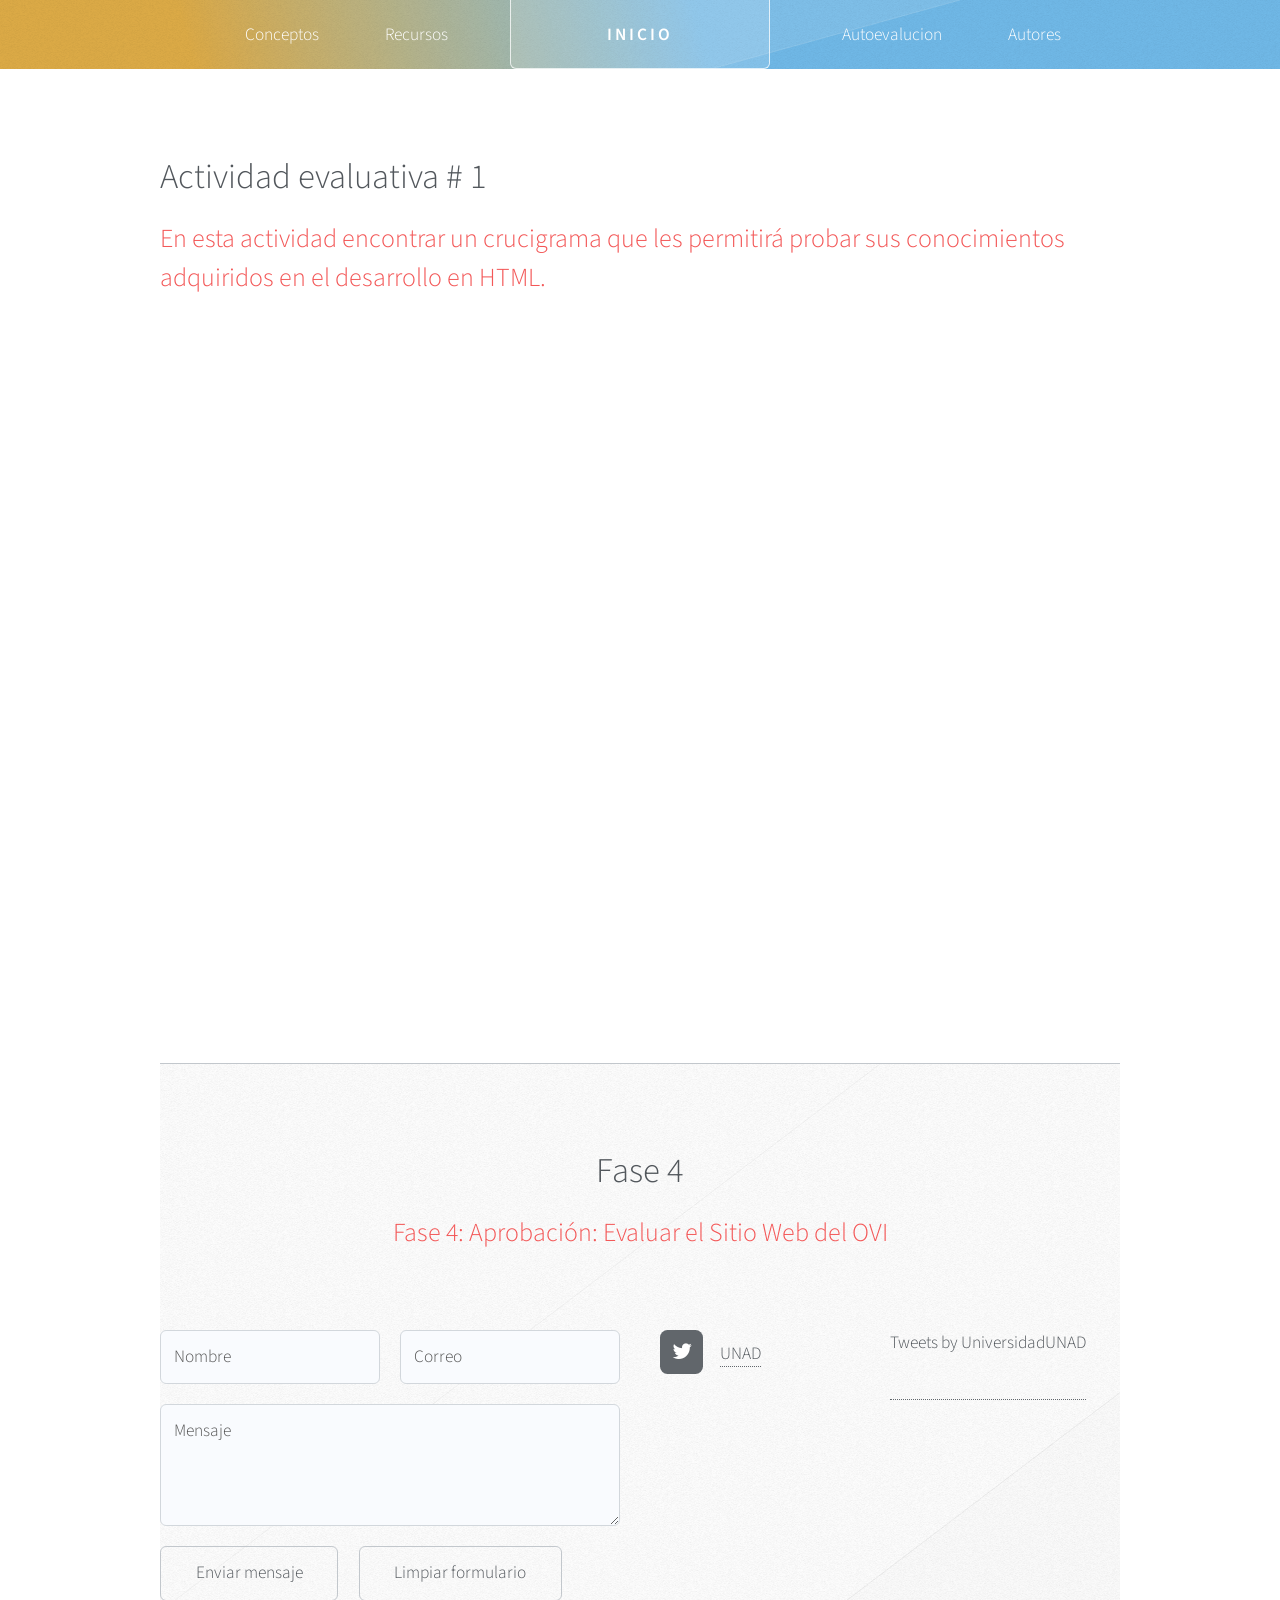
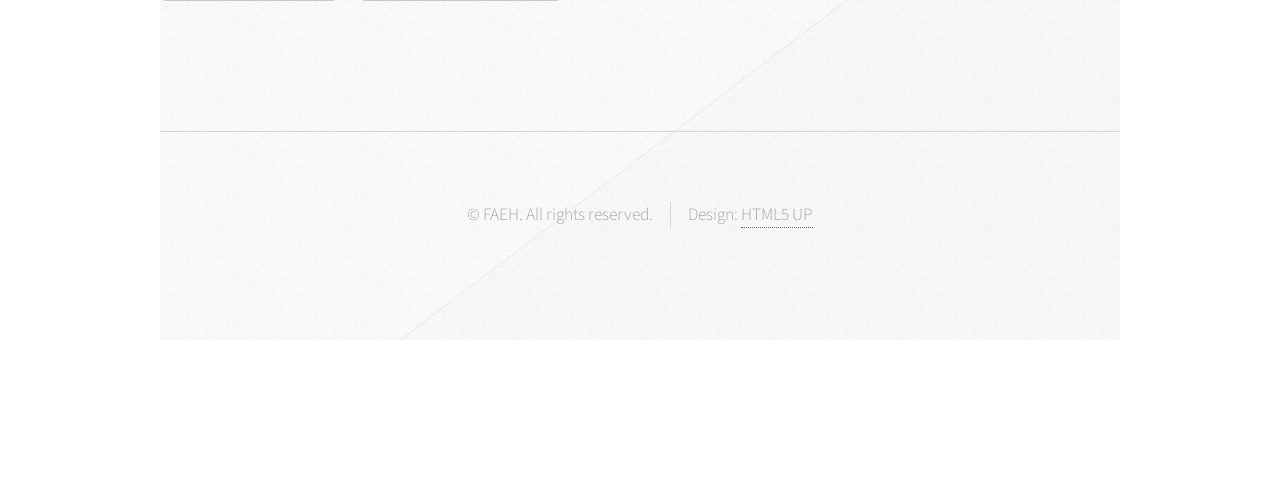
<file: Evaluacion1.html>
<!DOCTYPE HTML>
<!--
	Telephasic by HTML5 UP
	html5up.net | @ajlkn
	Free for personal and commercial use under the CCA 3.0 license (html5up.net/license)
-->
<html>
	<head>
		<title>OVI 204035 Programación web 1</title>
		<meta charset="utf-8" />
		<meta name="viewport" content="width=device-width, initial-scale=1, user-scalable=no" />
		<link rel="stylesheet" href="assets/css/main.css" />
	</head>
	<body class="no-sidebar is-preload">
		<div id="page-wrapper">

			<!-- Header -->
				<div id="header-wrapper">
			<div id="header" class="container">

						<!-- Logo -->
							<h1 id="logo"><a href="index.html">INICIO</a></h1>

						<!-- Nav -->
							<nav id="nav">
								<ul>
									<li>
										<a href="#">Conceptos</a>
										<ul>
											<li><a href="git.html">¿Qué es Git?</a></li>
											<li><a href="mysql.html">¿Que es MySQL?</a></li>											
											<li><a href="html5.html">¿Que es HTML5?</a></li>
											<li><a href="xampp.html">¿Que es XAMPP?</a></li>											
											<li><a href="apache.html">¿Que es APACHE?</a></li>
										</ul>
									</li>
									<li>
										<a href="#">Recursos</a>
										<ul>
											<li><a href="actividad1.html">Instalación y prueba de XAMPP</a></li>
											<li><a href="actividad2.html">Crear una base de datos</a></li>
											<li><a href="actividad3.html">Formulario HTML y CRUD</a></li>
										</ul>
									</li>									
									<li class="break">
										<a href="#">Autoevalucion</a>
										<ul>
											<li><a href="Evaluacion1.html">Actividad evaluativa # 1</a></li>
											<li><a href="Evaluacion2.html">Actividad evaluativa # 2</a></li>
										</ul>
									</li>							
									<li><a href="autores.html">Autores</a></li>
								</ul>
							</nav>

					</div>
				</div>
<!-- Main -->
<div class="wrapper">
	<div class="container" id="main">

		<!-- Content -->
			<article id="content">
				<header>
					<h2>Actividad evaluativa # 1</h2>
					<p>En esta actividad encontrar un crucigrama que les permitirá probar sus conocimientos adquiridos en el desarrollo en HTML.
						<iframe width="795" height="690" frameborder="0" src="https://es.educaplay.com/juego/4923328-conoce_html.html"></iframe>
					</p>
		
				</header>

			<!-- Footer -->
			<div id="footer-wrapper">
					<div id="footer" class="container">
						<header class="major">
							<h2>Fase 4</h2>
							<p>Fase 4: Aprobación: Evaluar el Sitio Web del OVI </p>
						</header>
						<div class="row">
							<section class="col-6 col-12-narrower">
								<form method="post" action="#">
									<div class="row gtr-50">
										<div class="col-6 col-12-mobile">
											<input name="name" placeholder="Nombre" type="text" />
										</div>
										<div class="col-6 col-12-mobile">
											<input name="email" placeholder="Correo" type="text" />
										</div>
										<div class="col-12">
											<textarea name="message" placeholder="Mensaje"></textarea>
										</div>
										<div class="col-12">
											<ul class="actions">
												<li><input type="submit" value="Enviar mensaje" /></li>
												<li><input type="reset" value="Limpiar formulario" /></li>
											</ul>
										</div>
									</div>
								</form>
							</section>
							<section class="col-6 col-12-narrower">
								<div class="row gtr-0">
									<ul class="divided icons col-6 col-12-mobile">
										<li class="icon fa-twitter"><a target='_blank' href="https://twitter.com/UniversidadUNAD"><span class="extra">twitter.com/</span>UNAD</a></li>										
									</ul>
								<a class="twitter-timeline" href="https://twitter.com/UniversidadUNAD?ref_src=twsrc%5Etfw" height="300px">Tweets by UniversidadUNAD</a><script async src="https://platform.twitter.com/widgets.js" charset="utf-8"></script> 										
								</div>
							</section>
						</div>
					</div>
					<div id="copyright" class="container">
						<ul class="menu">
							<li>&copy; FAEH. All rights reserved.</li><li>Design: <a href="http://html5up.net">HTML5 UP</a></li>
						</ul>
					</div>
				</div>

		</div>

		<!-- Scripts -->
			<script src="assets/js/jquery.min.js"></script>
			<script src="assets/js/jquery.dropotron.min.js"></script>
			<script src="assets/js/browser.min.js"></script>
			<script src="assets/js/breakpoints.min.js"></script>
			<script src="assets/js/util.js"></script>
			<script src="assets/js/main.js"></script>

	</body>
</html>
</file>
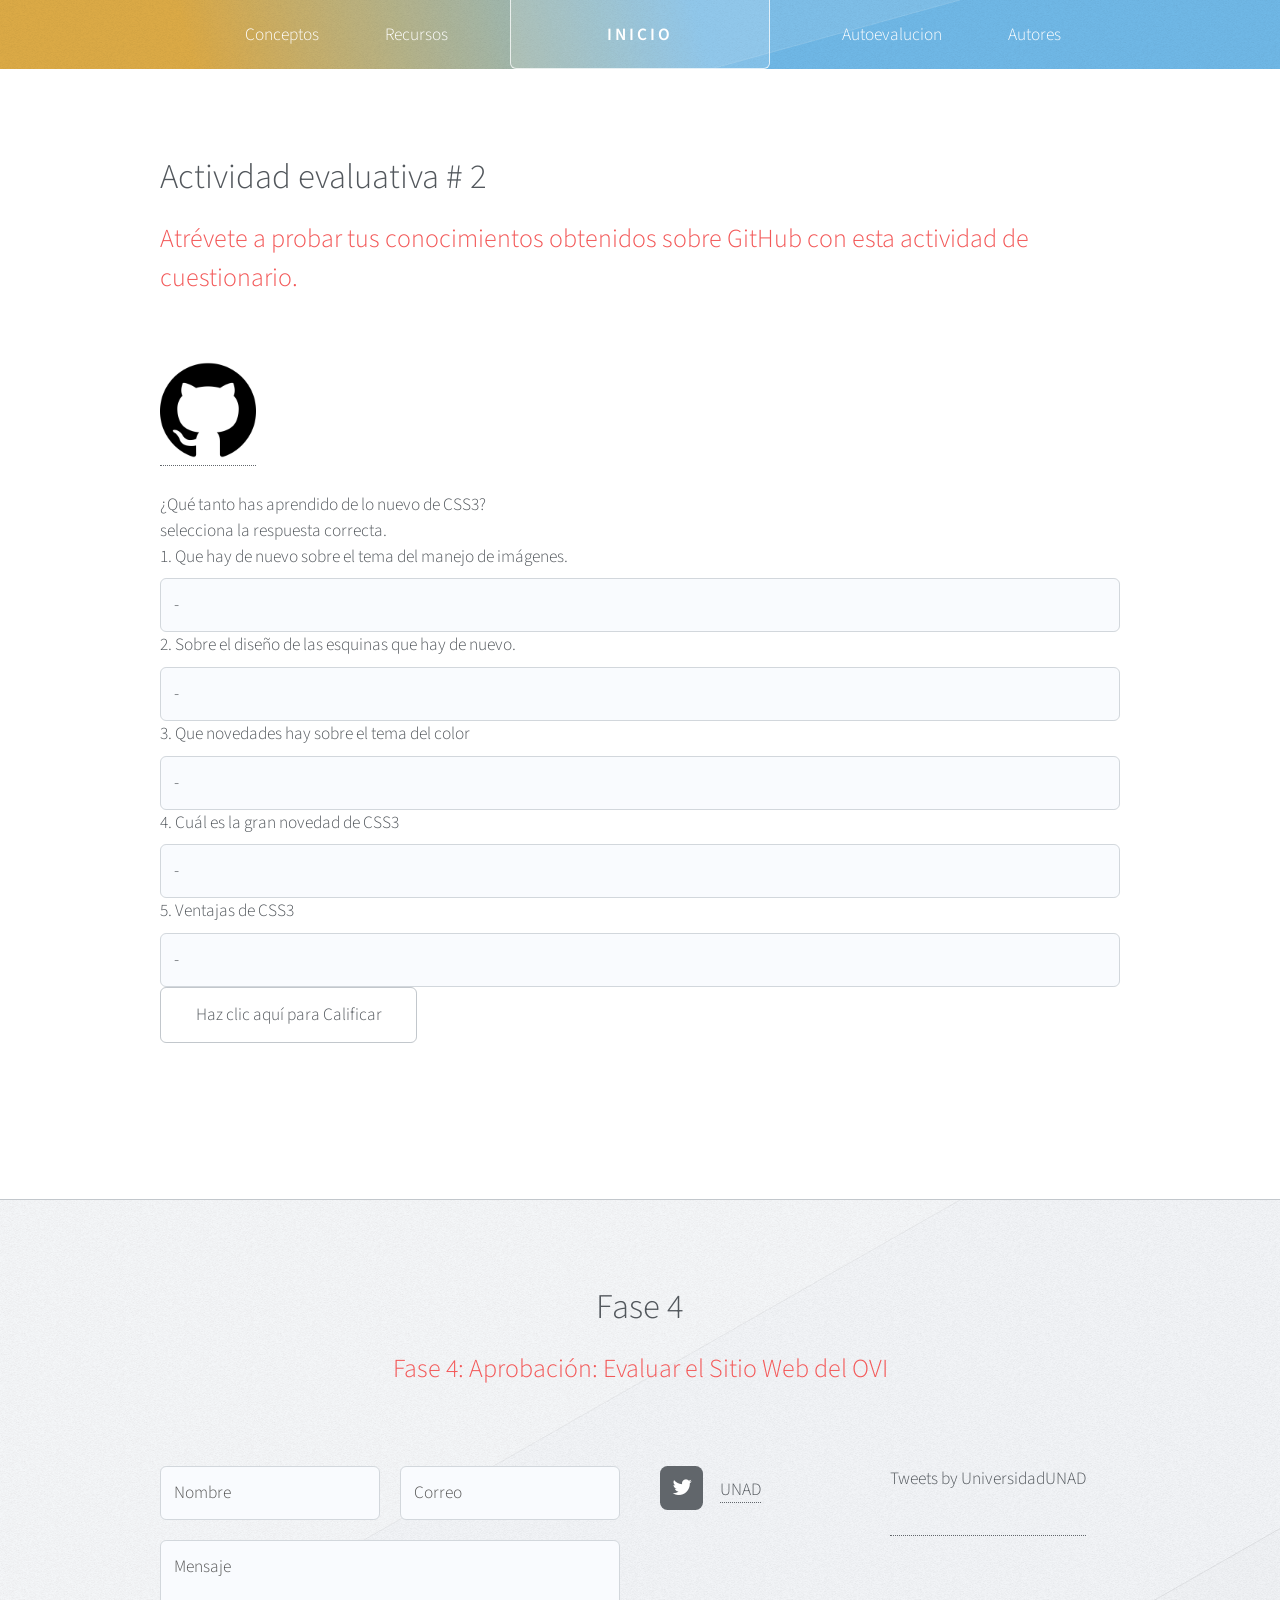
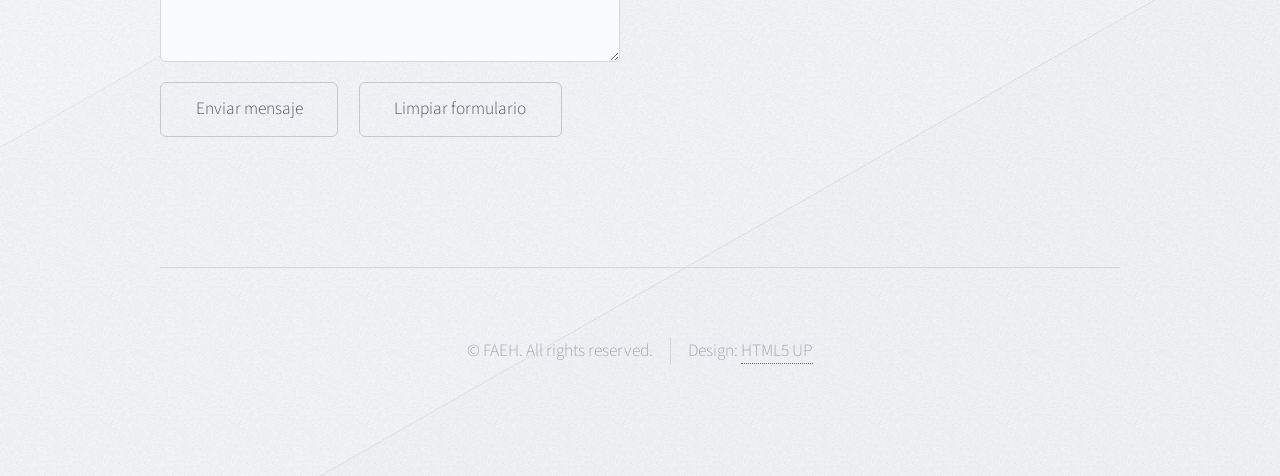
<file: Evaluacion2.html>
<!DOCTYPE HTML>
<!--
	Telephasic by HTML5 UP
	html5up.net | @ajlkn
	Free for personal and commercial use under the CCA 3.0 license (html5up.net/license)
-->
<html>
	<head>
		<title>OVI 204035 Programación web 1</title>
		<meta charset="utf-8" />
		<meta name="viewport" content="width=device-width, initial-scale=1, user-scalable=no" />
		<link rel="stylesheet" href="assets/css/main.css" />
	</head>
	<body class="no-sidebar is-preload">
		<div id="page-wrapper">

			<!-- Header -->
				<div id="header-wrapper">
			<div id="header" class="container">

						<!-- Logo -->
							<h1 id="logo"><a href="index.html">INICIO</a></h1>

						<!-- Nav -->
							<nav id="nav">
								<ul>
									<li>
										<a href="#">Conceptos</a>
										<ul>
											<li><a href="git.html">¿Qué es Git?</a></li>
											<li><a href="mysql.html">¿Que es MySQL?</a></li>											
											<li><a href="html5.html">¿Que es HTML5?</a></li>
											<li><a href="xampp.html">¿Que es XAMPP?</a></li>											
											<li><a href="apache.html">¿Que es APACHE?</a></li>
										</ul>
									</li>
									<li>
										<a href="#">Recursos</a>
										<ul>
											<li><a href="actividad1.html">Instalación y prueba de XAMPP</a></li>
											<li><a href="actividad2.html">Crear una base de datos</a></li>
											<li><a href="actividad3.html">Formulario HTML y CRUD</a></li>
										</ul>
									</li>									
									<li class="break">
										<a href="#">Autoevalucion</a>
										<ul>
											<li><a href="Evaluacion1.html">Actividad evaluativa # 1</a></li>
											<li><a href="Evaluacion2.html">Actividad evaluativa # 2</a></li>
										</ul>
									</li>							
									<li><a href="autores.html">Autores</a></li>
								</ul>
							</nav>

					</div>
				</div>


			<!-- Main -->
				<div class="wrapper">
					<div class="container" id="main">

						<!-- Content -->
							<article id="content">
								<header>
									<h2>Actividad evaluativa # 2</h2>
									<p>Atrévete a probar tus conocimientos obtenidos sobre GitHub con esta actividad de cuestionario.
									</p>
									<a target='_blank' href="https://es.wikipedia.org/wiki/GitHub">
										<img style='width: 10% !important' src="images/html.png" alt="" />
									</a>
								</header>
								<fieldset id="marco">
									<H1>¿Qué tanto has aprendido de lo nuevo de CSS3?</H1>
									</fieldset>
								<form>
									<fieldset>
										<legend>selecciona la respuesta correcta.</legend>
							
											<label for="cmbPregunta1">
											   1.  Que hay de nuevo sobre el tema del manejo de imágenes.
											</label>
											<select name="" id="cmbPregunta1">
												<option value=0>-</option>
												<option value=0>Permite colocar marca de agua a las imágenes.</option>
												<option value=0>Cambia la textura del color de las imágenes.</option>
												<option value=1>Permite poner varias imágenes de fondo en un mismo elemento.</option>
												<option value=0>Ninguna de las anteriores.</option>
											</select>
							
											<label for="cmbPregunta2">
												2.  Sobre el diseño de las esquinas que hay de nuevo.
												</label>
												<select name="" id="cmbPregunta2">
													<option value=0>-</option>
													<option value=0>incorpora una nueva propiedad que permite diseñar las esquinas de las áreas de la página.</option>
													<option value=1>Incorpora una nueva propiedad que permite redondear las esquinas de las áreas de la página.</option>
													<option value=0>incorpora una nueva propiedad que permite eliminar las esquinas de las áreas de la página.</option>
													<option value=0>Todas de las anteriores</option>
												</select>
							
											<label for="cmbPregunta3">
												3.  Que novedades hay sobre el tema del color
												</label>
												<select name="" id="cmbPregunta3">
													<option value=0>-</option>
													<option value=1>Cada color y cada elemento puede adquirir un grado de transparencia que va desde el color sólido al transparente total.</option>
													<option value=0>Se puede cambiar el color del texto.</option>
													<option value=0>Se puede personalizar los colores de la pagina.</option>
													<option value=0>Todas de las anteriores</option>
												</select>
							
											<label for="cmbPregunta4">
												4.  Cuál es la gran novedad de CSS3
												</label>
												<select name="" id="cmbPregunta4">
													<option value=0>-</option>
													<option value=0>Permite animaciones flash</option>
													<option value=1>Permite crear animaciones enteramente desde CSS3.</option>
													<option value=0>Solo permite animaciones creadas en javascript </option>
													<option value=0>Todas las anteriores.</option>
												</select>
							
											<label for="cmbPregunta5">
												5.  Ventajas de CSS3
												</label>
												<select name="" id="cmbPregunta5">
													<option value=0>-</option>
													<option value=0>No elimina nada de lo que ya existía en CSS2.</option>
													<option value=0>Crea nuevas posibilidades para poder dar un aspecto más dinámico a la página.</option>
													<option value=0>La sintaxis del lenguaje en sí no cambia.</option>
													<option value=1>Todas de las anteriores</option>
												</select>
													
												
												<input id="boton" type="button" value="Haz clic aquí para Calificar" onclick="calificarActividad()">
									</fieldset>
									<script>
										function calificarActividad(){
										var $puntaje=0;
										$puntaje=$puntaje + parseInt(document.getElementById("cmbPregunta1").value);
										$puntaje=$puntaje + parseInt(document.getElementById("cmbPregunta2").value);
										$puntaje=$puntaje + parseInt(document.getElementById("cmbPregunta3").value);
										$puntaje=$puntaje + parseInt(document.getElementById("cmbPregunta4").value);
										$puntaje=$puntaje + parseInt(document.getElementById("cmbPregunta5").value);
							
										alert("Sacaste " + $puntaje + " de 5");
										}
										
									</script>
							
								</form>
																
							</article>				
					</div>
				</div>

			<!-- Footer -->
			<div id="footer-wrapper">
					<div id="footer" class="container">
						<header class="major">
							<h2>Fase 4</h2>
							<p>Fase 4: Aprobación: Evaluar el Sitio Web del OVI </p>
						</header>
						<div class="row">
							<section class="col-6 col-12-narrower">
								<form method="post" action="#">
									<div class="row gtr-50">
										<div class="col-6 col-12-mobile">
											<input name="name" placeholder="Nombre" type="text" />
										</div>
										<div class="col-6 col-12-mobile">
											<input name="email" placeholder="Correo" type="text" />
										</div>
										<div class="col-12">
											<textarea name="message" placeholder="Mensaje"></textarea>
										</div>
										<div class="col-12">
											<ul class="actions">
												<li><input type="submit" value="Enviar mensaje" /></li>
												<li><input type="reset" value="Limpiar formulario" /></li>
											</ul>
										</div>
									</div>
								</form>
							</section>
							<section class="col-6 col-12-narrower">
								<div class="row gtr-0">
									<ul class="divided icons col-6 col-12-mobile">
										<li class="icon fa-twitter"><a target='_blank' href="https://twitter.com/UniversidadUNAD"><span class="extra">twitter.com/</span>UNAD</a></li>										
									</ul>
								<a class="twitter-timeline" href="https://twitter.com/UniversidadUNAD?ref_src=twsrc%5Etfw" height="300px">Tweets by UniversidadUNAD</a><script async src="https://platform.twitter.com/widgets.js" charset="utf-8"></script> 										
								</div>
							</section>
						</div>
					</div>
					<div id="copyright" class="container">
						<ul class="menu">
							<li>&copy; FAEH. All rights reserved.</li><li>Design: <a href="http://html5up.net">HTML5 UP</a></li>
						</ul>
					</div>
				</div>

		</div>

		<!-- Scripts -->
			<script src="assets/js/jquery.min.js"></script>
			<script src="assets/js/jquery.dropotron.min.js"></script>
			<script src="assets/js/browser.min.js"></script>
			<script src="assets/js/breakpoints.min.js"></script>
			<script src="assets/js/util.js"></script>
			<script src="assets/js/main.js"></script>

	</body>
</html>
</file>
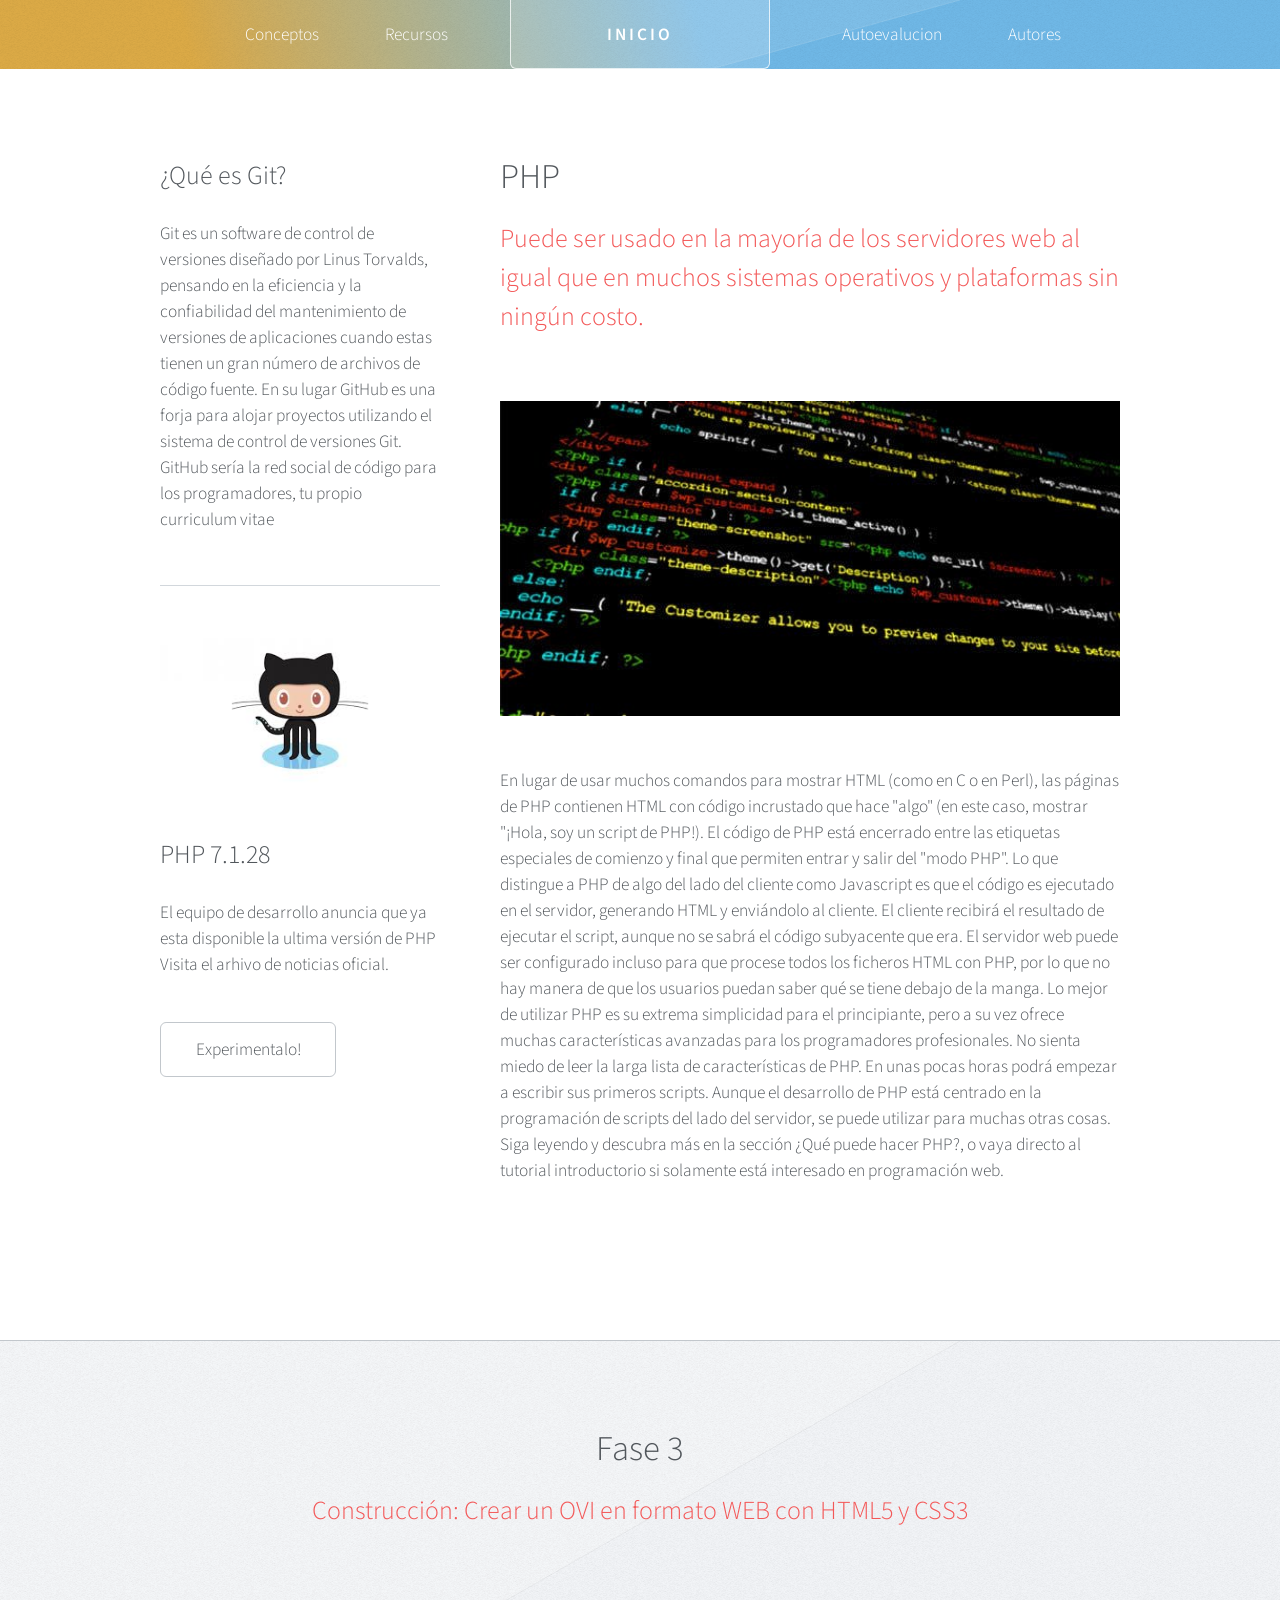
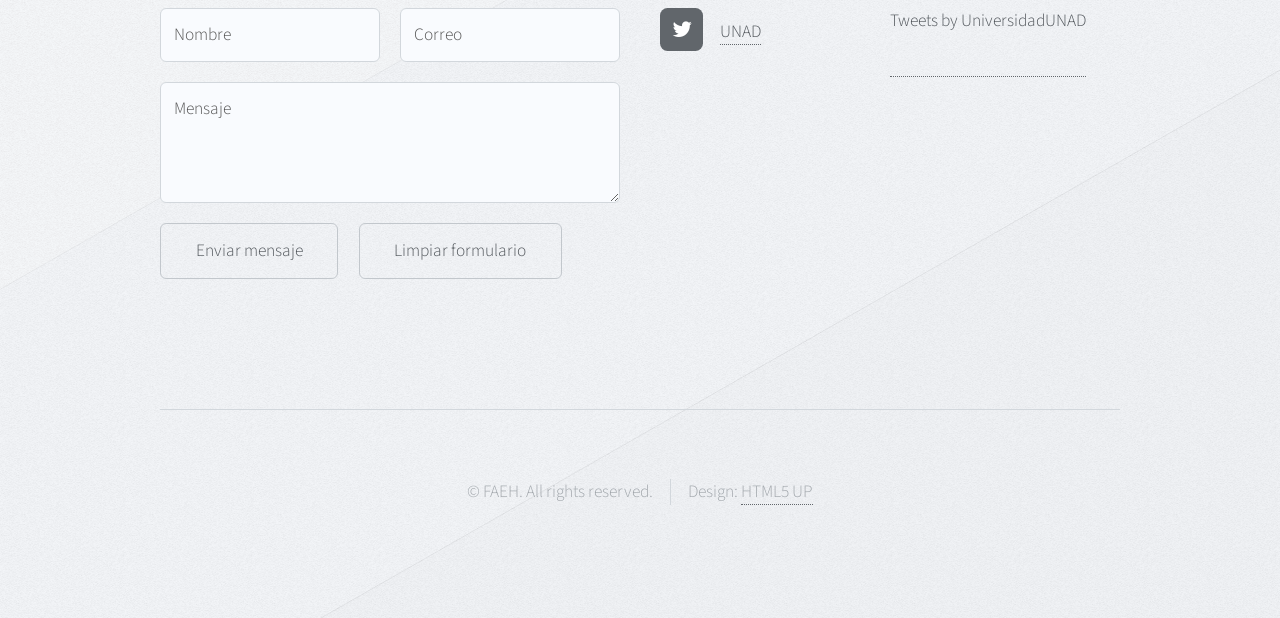
<file: git.html>
<!DOCTYPE HTML>
<!--
	Telephasic by HTML5 UP
	html5up.net | @ajlkn
	Free for personal and commercial use under the CCA 3.0 license (html5up.net/license)
-->
<html>
<head>
	<title>OVI 204035 Programación web 1</title>
	<meta charset="utf-8" />
	<meta name="viewport" content="width=device-width, initial-scale=1, user-scalable=no" />
	<link rel="stylesheet" href="assets/css/main.css" />
	</head>
	<body class="left-sidebar is-preload">
		<div id="page-wrapper">

			<!-- Header -->
				<div id="header-wrapper">
		<div id="header" class="container">

						<!-- Logo -->
							<h1 id="logo"><a href="index.html">INICIO</a></h1>

						<!-- Nav -->
							<nav id="nav">
								<ul>
									<li>
										<a href="#">Conceptos</a>
										<ul>
											<li><a href="git.html">¿Qué es Git?</a></li>
											<li><a href="mysql.html">¿Que es MySQL?</a></li>											
											<li><a href="html5.html">¿Que es HTML5?</a></li>
											<li><a href="xampp.html">¿Que es XAMPP?</a></li>											
											<li><a href="apache.html">¿Que es APACHE?</a></li>
										</ul>
									</li>
									<li>
										<a href="#">Recursos</a>
										<ul>
											<li><a href="actividad1.html">Instalación y prueba de XAMPP</a></li>
											<li><a href="actividad2.html">Crear una base de datos</a></li>
											<li><a href="actividad3.html">Formulario HTML y CRUD</a></li>
										</ul>
									</li>									
									<li class="break">
										<a href="#">Autoevalucion</a>
										<ul>
											<li><a href="Evaluacion1.html">Actividad evaluativa # 1</a></li>
											<li><a href="Evaluacion2.html">Actividad evaluativa # 2</a></li>
										</ul>
									</li>							
									<li><a href="autores.html">Autores</a></li>
								</ul>
							</nav>

					</div>
				</div>


			<!-- Main -->
				<div class="wrapper">
					<div class="container" id="main">
						<div class="row gtr-150">
							<div class="col-4 col-12-narrower">

								<!-- Sidebar -->
									<section id="sidebar">
										<section>
											<header>
												<h3>¿Qué es Git?</h3>
											</header>
											<p>Git es un software de control de versiones diseñado por Linus Torvalds, pensando en la eficiencia y la confiabilidad del mantenimiento de versiones de aplicaciones cuando estas tienen un gran número de archivos de código fuente. En su lugar GitHub es una forja para alojar proyectos utilizando el sistema de control de versiones Git. GitHub sería la red social de código para los programadores, tu propio curriculum vitae</p>
										</section>
										<section>
											<a target='_blank' href="https://repository.unad.edu.co/reproductor-ova/10596_9134/introduccin_a_git.html" class="image featured"><img src="images/php2.jpg" alt="" /></a>
											<header>
												<h3>PHP 7.1.28</h3>
											</header>
											<p>El equipo de desarrollo anuncia que ya esta disponible la ultima versión de PHP
											   Visita el arhivo de noticias oficial. 		
											</p>
											<ul class="actions">
												<li><a target='_blank' href="https://www.php.net/archive/2019.php#id2019-04-04-3" class="button">Experimentalo!</a></li>
											</ul>
										</section>
									</section>

							</div>
							<div class="col-8 col-12-narrower imp-narrower">

								<!-- Content -->
									<article id="content">
										<header>
											<h2>PHP</h2>
											<p>Puede ser usado en la mayoría de los servidores web al igual que en muchos sistemas operativos y plataformas sin ningún costo.</p>
										</header>
										<a class="image featured"><img src="images/pic02.jpg" alt="" /></a>
										<p> En lugar de usar muchos comandos para mostrar HTML (como en C o en Perl), las páginas de PHP contienen HTML con código incrustado que hace "algo" (en este caso, mostrar "¡Hola, soy un script de PHP!). El código de PHP está encerrado entre las etiquetas especiales de comienzo y final <?php y ?> que permiten entrar y salir del "modo PHP".

										Lo que distingue a PHP de algo del lado del cliente como Javascript es que el código es ejecutado en el servidor, generando HTML y enviándolo al cliente. El cliente recibirá el resultado de ejecutar el script, aunque no se sabrá el código subyacente que era. El servidor web puede ser configurado incluso para que procese todos los ficheros HTML con PHP, por lo que no hay manera de que los usuarios puedan saber qué se tiene debajo de la manga.

										Lo mejor de utilizar PHP es su extrema simplicidad para el principiante, pero a su vez ofrece muchas características avanzadas para los programadores profesionales. No sienta miedo de leer la larga lista de características de PHP. En unas pocas horas podrá empezar a escribir sus primeros scripts.

										Aunque el desarrollo de PHP está centrado en la programación de scripts del lado del servidor, se puede utilizar para muchas otras cosas. Siga leyendo y descubra más en la sección ¿Qué puede hacer PHP?, o vaya directo al tutorial introductorio si solamente está interesado en programación web.</p>
									</article>

							</div>
						</div>
					</div>
				</div>

			<!-- Footer -->
						<div id="footer-wrapper">
					<div id="footer" class="container">
						<header class="major">
							<h2>Fase 3</h2>
							<p>Construcción: Crear un OVI en formato WEB con HTML5 y CSS3</p>
						</header>
						<div class="row">
							<section class="col-6 col-12-narrower">
								<form method="post" action="#">
									<div class="row gtr-50">
										<div class="col-6 col-12-mobile">
											<input name="name" placeholder="Nombre" type="text" />
										</div>
										<div class="col-6 col-12-mobile">
											<input name="email" placeholder="Correo" type="text" />
										</div>
										<div class="col-12">
											<textarea name="message" placeholder="Mensaje"></textarea>
										</div>
										<div class="col-12">
											<ul class="actions">
												<li><input type="submit" value="Enviar mensaje" /></li>
												<li><input type="reset" value="Limpiar formulario" /></li>
											</ul>
										</div>
									</div>
								</form>
							</section>
							<section class="col-6 col-12-narrower">
								<div class="row gtr-0">
									<ul class="divided icons col-6 col-12-mobile">
										<li class="icon fa-twitter"><a target='_blank' href="https://twitter.com/UniversidadUNAD"><span class="extra">twitter.com/</span>UNAD</a></li>										
									</ul>
								<a class="twitter-timeline" href="https://twitter.com/UniversidadUNAD?ref_src=twsrc%5Etfw" height="300px">Tweets by UniversidadUNAD</a><script async src="https://platform.twitter.com/widgets.js" charset="utf-8"></script> 										
								</div>
							</section>
						</div>
					</div>
					<div id="copyright" class="container">
						<ul class="menu">
							<li>&copy; FAEH. All rights reserved.</li><li>Design: <a href="http://html5up.net">HTML5 UP</a></li>
						</ul>
					</div>
				</div>

		</div>

		<!-- Scripts -->
			<script src="assets/js/jquery.min.js"></script>
			<script src="assets/js/jquery.dropotron.min.js"></script>
			<script src="assets/js/browser.min.js"></script>
			<script src="assets/js/breakpoints.min.js"></script>
			<script src="assets/js/util.js"></script>
			<script src="assets/js/main.js"></script>

	</body>
</html>
</file>
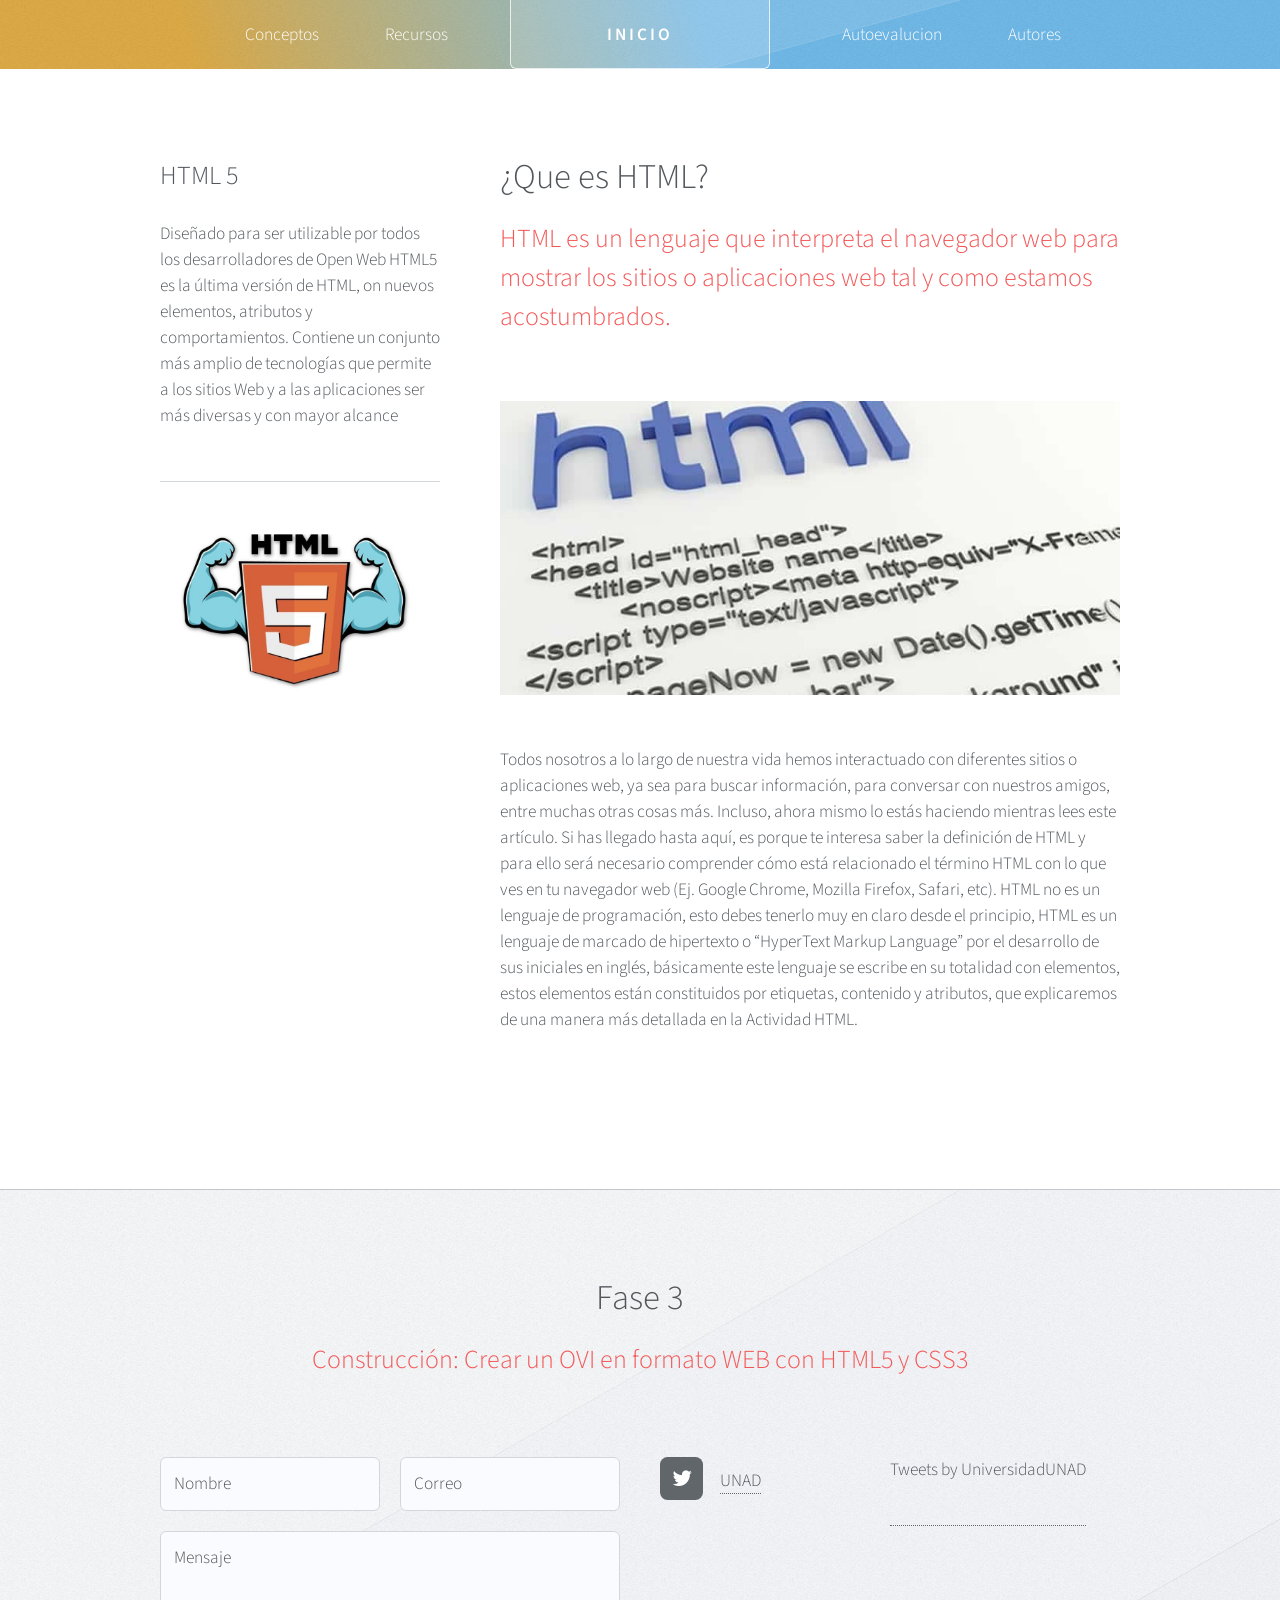
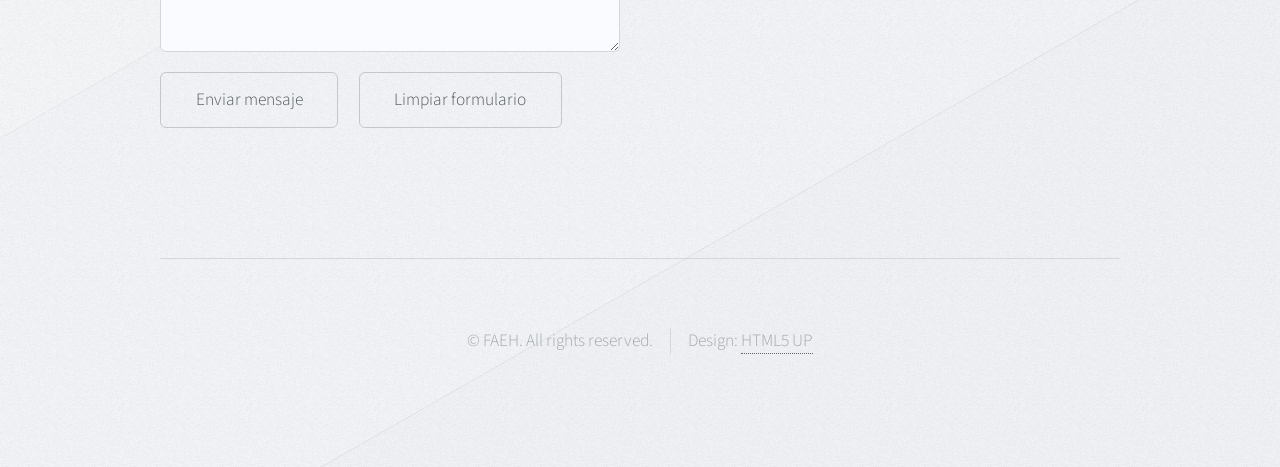
<file: html5.html>
<!DOCTYPE HTML>
<!--
	Telephasic by HTML5 UP
	html5up.net | @ajlkn
	Free for personal and commercial use under the CCA 3.0 license (html5up.net/license)
-->
<html>
	<head>
	<title>OVI 204035 Programación web 1</title>
	<meta charset="utf-8" />
	<meta name="viewport" content="width=device-width, initial-scale=1, user-scalable=no" />
	<link rel="stylesheet" href="assets/css/main.css" />
	</head>
	<body class="left-sidebar is-preload">
		<div id="page-wrapper">

			<!-- Header -->
				<div id="header-wrapper">
					<div id="header" class="container">

						<!-- Logo -->
							<h1 id="logo"><a href="index.html">INICIO</a></h1>

						<!-- Nav -->
							<nav id="nav">
								<ul>
									<li>
										<a href="#">Conceptos</a>
										<ul>
											<li><a href="git.html">¿Qué es Git?</a></li>
											<li><a href="mysql.html">¿Que es MySQL?</a></li>											
											<li><a href="html5.html">¿Que es HTML5?</a></li>
											<li><a href="xampp.html">¿Que es XAMPP?</a></li>											
											<li><a href="apache.html">¿Que es APACHE?</a></li>
										</ul>
									</li>
									<li>
										<a href="#">Recursos</a>
										<ul>
											<li><a href="#">Actividad 1</a></li>
											<li><a href="#">Actividad 2</a></li>
											<li><a href="#">Actividad 3</a></li>
										</ul>
									</li>									
									<li class="break">
										<a href="#">Autoevalucion</a>
										<ul>
											<li><a href="Evaluacion1.html">Actividad evaluativa # 1</a></li>
											<li><a href="Evaluacion2.html">Actividad evaluativa # 2</a></li>
										</ul>
									</li>							
									<li><a href="no-sidebar.html">Autores</a></li>
								</ul>
							</nav>

					</div>
				</div>

			<!-- Main -->
				<div class="wrapper">
					<div class="container" id="main">
						<div class="row gtr-150">
							<div class="col-4 col-12-narrower">

								<!-- Sidebar -->
									<section id="sidebar">
										<section>
											<header>
												<h3>HTML 5</h3>
											</header>
											<p>Diseñado para ser utilizable por todos los desarrolladores de Open Web
											HTML5  es la última versión de HTML, on nuevos elementos, atributos y comportamientos.
											Contiene un conjunto más amplio de tecnologías que permite a los sitios Web y a las aplicaciones ser más diversas y
											con mayor alcance
											</p>
										
										</section>
										<section>
											<a href="https://developer.mozilla.org/es/docs/HTML/HTML5" target='_blank' class="image featured"><img src="images/html5s.jpg" alt="" /></a>											
										</section>
									</section>

							</div>
							<div class="col-8 col-12-narrower imp-narrower">

								<!-- Content -->
									<article id="content">
										<header>
											<h2>¿Que es HTML?</h2>
											<p>HTML es un lenguaje que interpreta el navegador web para mostrar los sitios o aplicaciones web tal y 
											como estamos acostumbrados.</p>
										</header>
										<a class="image featured"><img src="images/html.jpg" alt="" /></a>
										<p>Todos nosotros a lo largo de nuestra vida hemos interactuado con diferentes sitios o aplicaciones web, ya sea para buscar información, 
										para conversar con nuestros amigos, entre muchas otras cosas más. Incluso, ahora mismo lo estás haciendo mientras lees este artículo. 
										Si has llegado hasta aquí, es porque te interesa saber la definición de HTML y para ello será necesario comprender cómo está relacionado 
										el término HTML con lo que ves en tu navegador web (Ej. Google Chrome, Mozilla Firefox, Safari, etc).
										HTML no es un lenguaje de programación, esto debes tenerlo muy en claro desde el principio, HTML es un lenguaje de marcado de hipertexto 
										o “HyperText Markup Language” por el desarrollo de sus iniciales en inglés, básicamente este lenguaje se escribe en su totalidad con 
										elementos, estos elementos están constituidos por etiquetas, contenido y atributos, que explicaremos de una manera más detallada en 
										la Actividad HTML.</p>
									</article>

							</div>
						</div>					
					</div>
				</div>

			<!-- Footer -->
					<div id="footer-wrapper">
					<div id="footer" class="container">
						<header class="major">
							<h2>Fase 3</h2>
							<p>Construcción: Crear un OVI en formato WEB con HTML5 y CSS3</p>
						</header>
						<div class="row">
							<section class="col-6 col-12-narrower">
								<form method="post" action="#">
									<div class="row gtr-50">
										<div class="col-6 col-12-mobile">
											<input name="name" placeholder="Nombre" type="text" />
										</div>
										<div class="col-6 col-12-mobile">
											<input name="email" placeholder="Correo" type="text" />
										</div>
										<div class="col-12">
											<textarea name="message" placeholder="Mensaje"></textarea>
										</div>
										<div class="col-12">
											<ul class="actions">
												<li><input type="submit" value="Enviar mensaje" /></li>
												<li><input type="reset" value="Limpiar formulario" /></li>
											</ul>
										</div>
									</div>
								</form>
							</section>
							<section class="col-6 col-12-narrower">
								<div class="row gtr-0">
									<ul class="divided icons col-6 col-12-mobile">
										<li class="icon fa-twitter"><a target='_blank' href="https://twitter.com/UniversidadUNAD"><span class="extra">twitter.com/</span>UNAD</a></li>										
									</ul>
								<a class="twitter-timeline" href="https://twitter.com/UniversidadUNAD?ref_src=twsrc%5Etfw" height="300px">Tweets by UniversidadUNAD</a><script async src="https://platform.twitter.com/widgets.js" charset="utf-8"></script> 										
								</div>
							</section>
						</div>
					</div>
					<div id="copyright" class="container">
						<ul class="menu">
							<li>&copy; FAEH. All rights reserved.</li><li>Design: <a href="http://html5up.net">HTML5 UP</a></li>
						</ul>
					</div>
				</div>

		</div>

		<!-- Scripts -->
			<script src="assets/js/jquery.min.js"></script>
			<script src="assets/js/jquery.dropotron.min.js"></script>
			<script src="assets/js/browser.min.js"></script>
			<script src="assets/js/breakpoints.min.js"></script>
			<script src="assets/js/util.js"></script>
			<script src="assets/js/main.js"></script>

	</body>
</html>
</file>
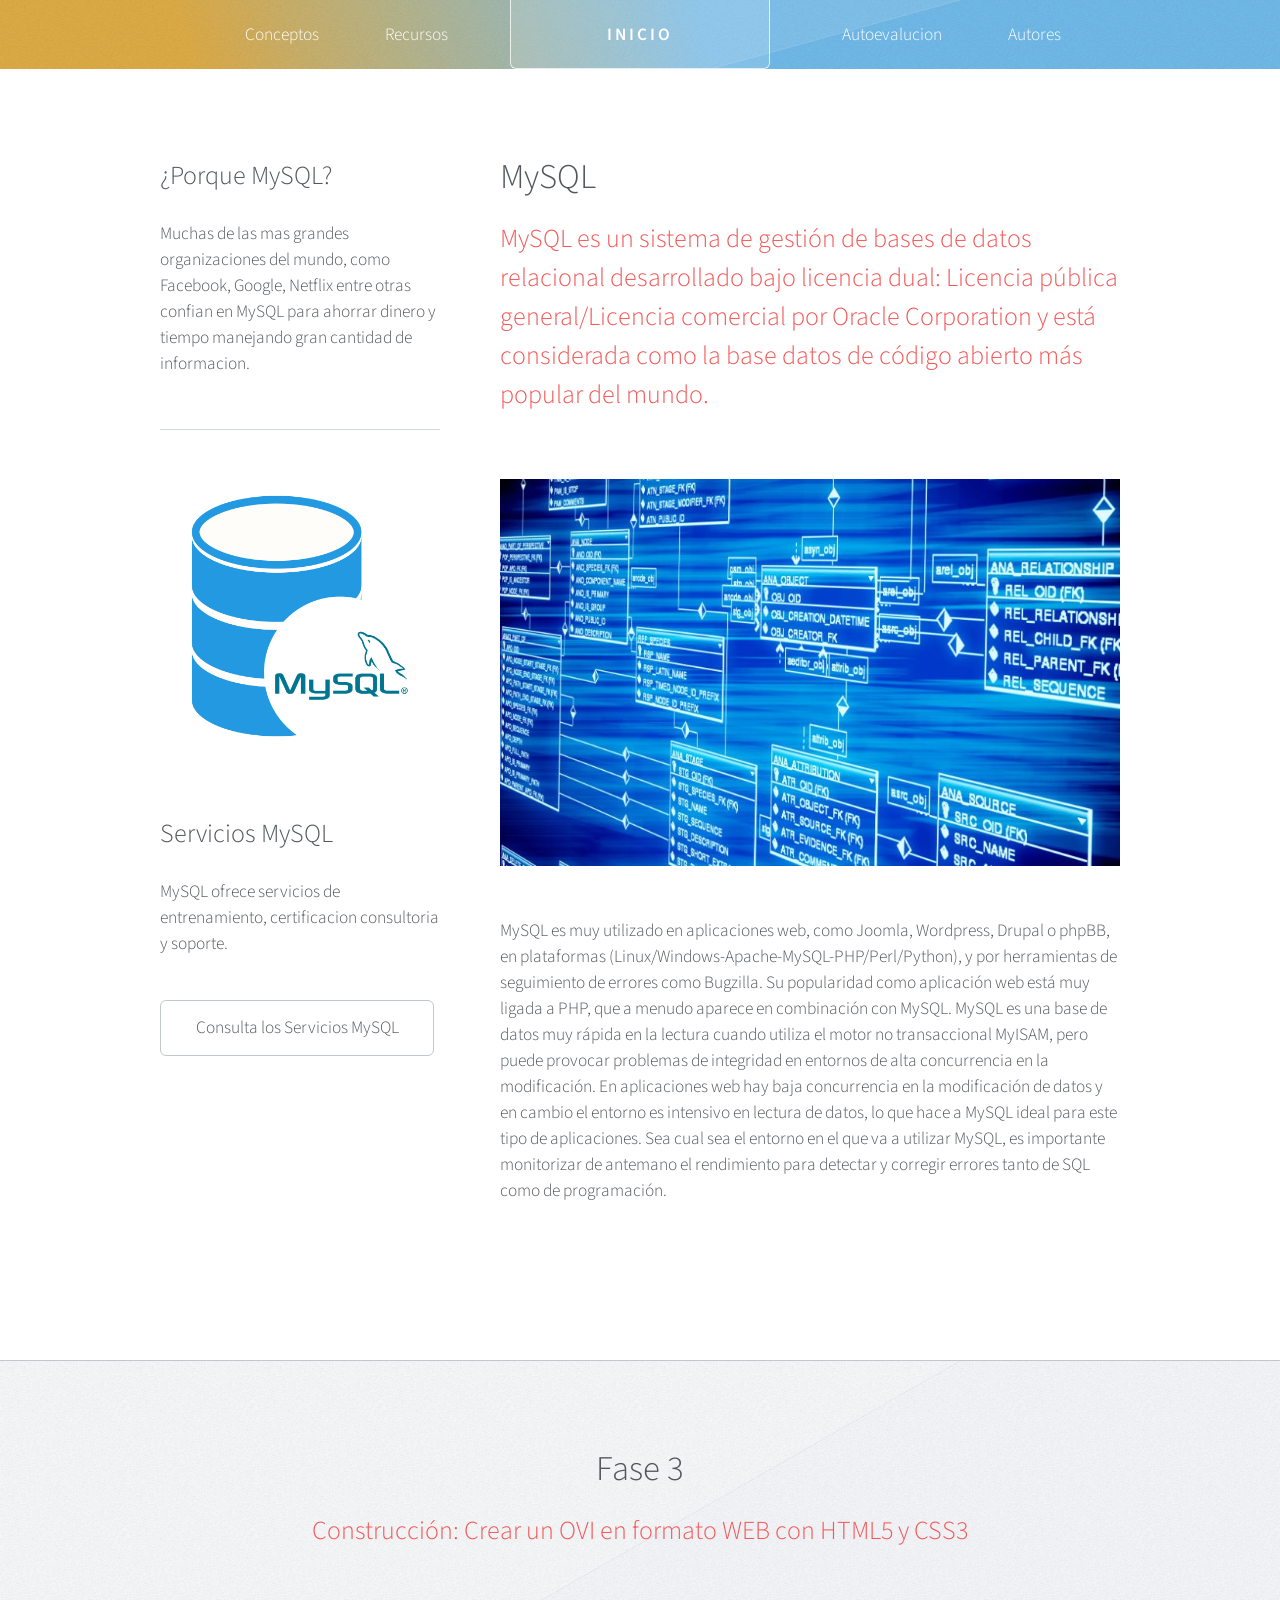
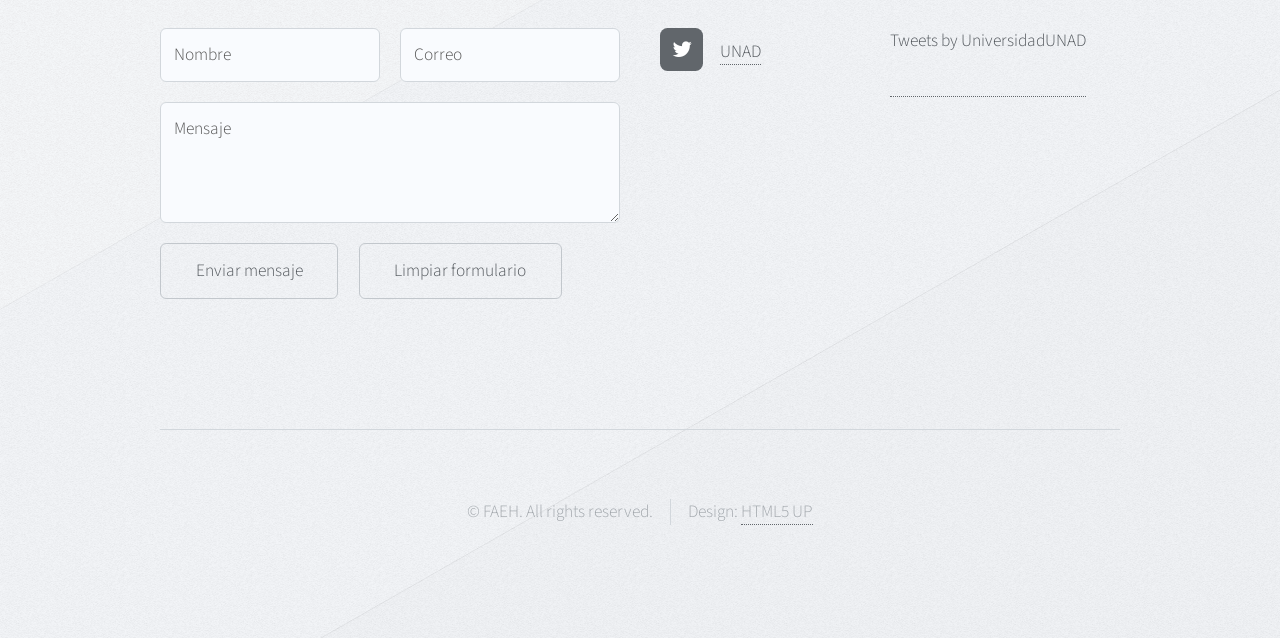
<file: mysql.html>
<!DOCTYPE HTML>
<!--
	Telephasic by HTML5 UP
	html5up.net | @ajlkn
	Free for personal and commercial use under the CCA 3.0 license (html5up.net/license)
-->
<html>
<title>OVI 204035 Programación web 1</title>
	<meta charset="utf-8" />
	<meta name="viewport" content="width=device-width, initial-scale=1, user-scalable=no" />
	<link rel="stylesheet" href="assets/css/main.css" />
	</head>
	<body class="left-sidebar is-preload">
		<div id="page-wrapper">

			<!-- Header -->
				<div id="header-wrapper">
				<div id="header" class="container">

						<!-- Logo -->
							<h1 id="logo"><a href="index.html">INICIO</a></h1>

						<!-- Nav -->
							<nav id="nav">
								<ul>
									<li>
										<a href="#">Conceptos</a>
										<ul>
											<li><a href="git.html">¿Qué es Git?</a></li>
											<li><a href="mysql.html">¿Que es MySQL?</a></li>											
											<li><a href="html5.html">¿Que es HTML5?</a></li>
											<li><a href="xampp.html">¿Que es XAMPP?</a></li>											
											<li><a href="apache.html">¿Que es APACHE?</a></li>
										</ul>
									</li>
									<li>
										<a href="#">Recursos</a>
										<ul>
											<li><a href="actividad1.html">Instalación y prueba de XAMPP</a></li>
											<li><a href="actividad2.html">Crear una base de datos</a></li>
											<li><a href="actividad3.html">Formulario HTML y CRUD</a></li>
										</ul>
									</li>									
									<li class="break">
										<a href="#">Autoevalucion</a>
										<ul>
											<li><a href="Evaluacion1.html">Actividad evaluativa # 1</a></li>
											<li><a href="Evaluacion2.html">Actividad evaluativa # 2</a></li>
										</ul>
									</li>							
									<li><a href="autores.html">Autores</a></li>
								</ul>
							</nav>

					</div>
				</div>
			<!-- Main -->
				<div class="wrapper">
					<div class="container" id="main">
						<div class="row gtr-150">
							<div class="col-4 col-12-narrower">

								<!-- Sidebar -->
									<section id="sidebar">
										<section>
											<header>
												<h3>¿Porque MySQL?</h3>
											</header>
											<p>Muchas de las mas grandes organizaciones del mundo, como Facebook, Google, Netflix entre otras
											   confian en MySQL para ahorrar dinero y tiempo manejando gran cantidad de informacion.		
											</p>										
										</section>
										<section>
											<a href="https://www.mysql.com/" target="_blank" class="image featured"><img src="images/mysql2.png" alt="" /></a>
											<header>
												<h3>Servicios MySQL</h3>
											</header>
											<p>MySQL ofrece servicios de entrenamiento, certificacion consultoria
											y soporte.
											</p>
											<ul class="actions">
												<li><a target='_blank' href="https://www.mysql.com/services/" class="button">Consulta los Servicios MySQL</a></li>
											</ul>
										</section>
									</section>

							</div>
							<div class="col-8 col-12-narrower imp-narrower">

								<!-- Content -->
									<article id="content">
										<header>
											<h2>MySQL</h2>
											<p>MySQL es un sistema de gestión de bases de datos relacional desarrollado bajo licencia dual: 
											Licencia pública general/Licencia comercial por Oracle Corporation y está considerada como la base datos de código abierto más popular del mundo.</p>
										</header>
										<a class="image featured"><img src="images/database.jpeg" alt="" /></a>
										<p>MySQL es muy utilizado en aplicaciones web, como Joomla, Wordpress, Drupal o phpBB, en plataformas (Linux/Windows-Apache-MySQL-PHP/Perl/Python), 
										y por herramientas de seguimiento de errores como Bugzilla. Su popularidad como aplicación web está muy ligada a PHP, que a menudo aparece en combinación con MySQL.
										MySQL es una base de datos muy rápida en la lectura cuando utiliza el motor no transaccional MyISAM, 
										pero puede provocar problemas de integridad en entornos de alta concurrencia en la modificación. En aplicaciones web hay baja 
										concurrencia en la modificación de datos y en cambio el entorno es intensivo en lectura de datos, lo que hace a MySQL ideal para este tipo de aplicaciones. 
										Sea cual sea el entorno en el que va a utilizar MySQL, es importante monitorizar de antemano el rendimiento para detectar y corregir errores tanto de SQL como de 
										programación.</p>
									</article>

							</div>
						</div>						
					</div>
				</div>

			<!-- Footer -->
				<div id="footer-wrapper">
							<div id="footer" class="container">
						<header class="major">
							<h2>Fase 3</h2>
							<p>Construcción: Crear un OVI en formato WEB con HTML5 y CSS3</p>
						</header>
						<div class="row">
							<section class="col-6 col-12-narrower">
								<form method="post" action="#">
									<div class="row gtr-50">
										<div class="col-6 col-12-mobile">
											<input name="name" placeholder="Nombre" type="text" />
										</div>
										<div class="col-6 col-12-mobile">
											<input name="email" placeholder="Correo" type="text" />
										</div>
										<div class="col-12">
											<textarea name="message" placeholder="Mensaje"></textarea>
										</div>
										<div class="col-12">
											<ul class="actions">
												<li><input type="submit" value="Enviar mensaje" /></li>
												<li><input type="reset" value="Limpiar formulario" /></li>
											</ul>
										</div>
									</div>
								</form>
							</section>
							<section class="col-6 col-12-narrower">
								<div class="row gtr-0">
									<ul class="divided icons col-6 col-12-mobile">
										<li class="icon fa-twitter"><a target='_blank' href="https://twitter.com/UniversidadUNAD"><span class="extra">twitter.com/</span>UNAD</a></li>										
									</ul>
								<a class="twitter-timeline" href="https://twitter.com/UniversidadUNAD?ref_src=twsrc%5Etfw" height="300px">Tweets by UniversidadUNAD</a><script async src="https://platform.twitter.com/widgets.js" charset="utf-8"></script> 										
								</div>
							</section>
						</div>
					</div>
					<div id="copyright" class="container">
						<ul class="menu">
							<li>&copy; FAEH. All rights reserved.</li><li>Design: <a href="http://html5up.net">HTML5 UP</a></li>
						</ul>
					</div>
				</div>

		</div>

		<!-- Scripts -->
			<script src="assets/js/jquery.min.js"></script>
			<script src="assets/js/jquery.dropotron.min.js"></script>
			<script src="assets/js/browser.min.js"></script>
			<script src="assets/js/breakpoints.min.js"></script>
			<script src="assets/js/util.js"></script>
			<script src="assets/js/main.js"></script>

	</body>
</html>
</file>
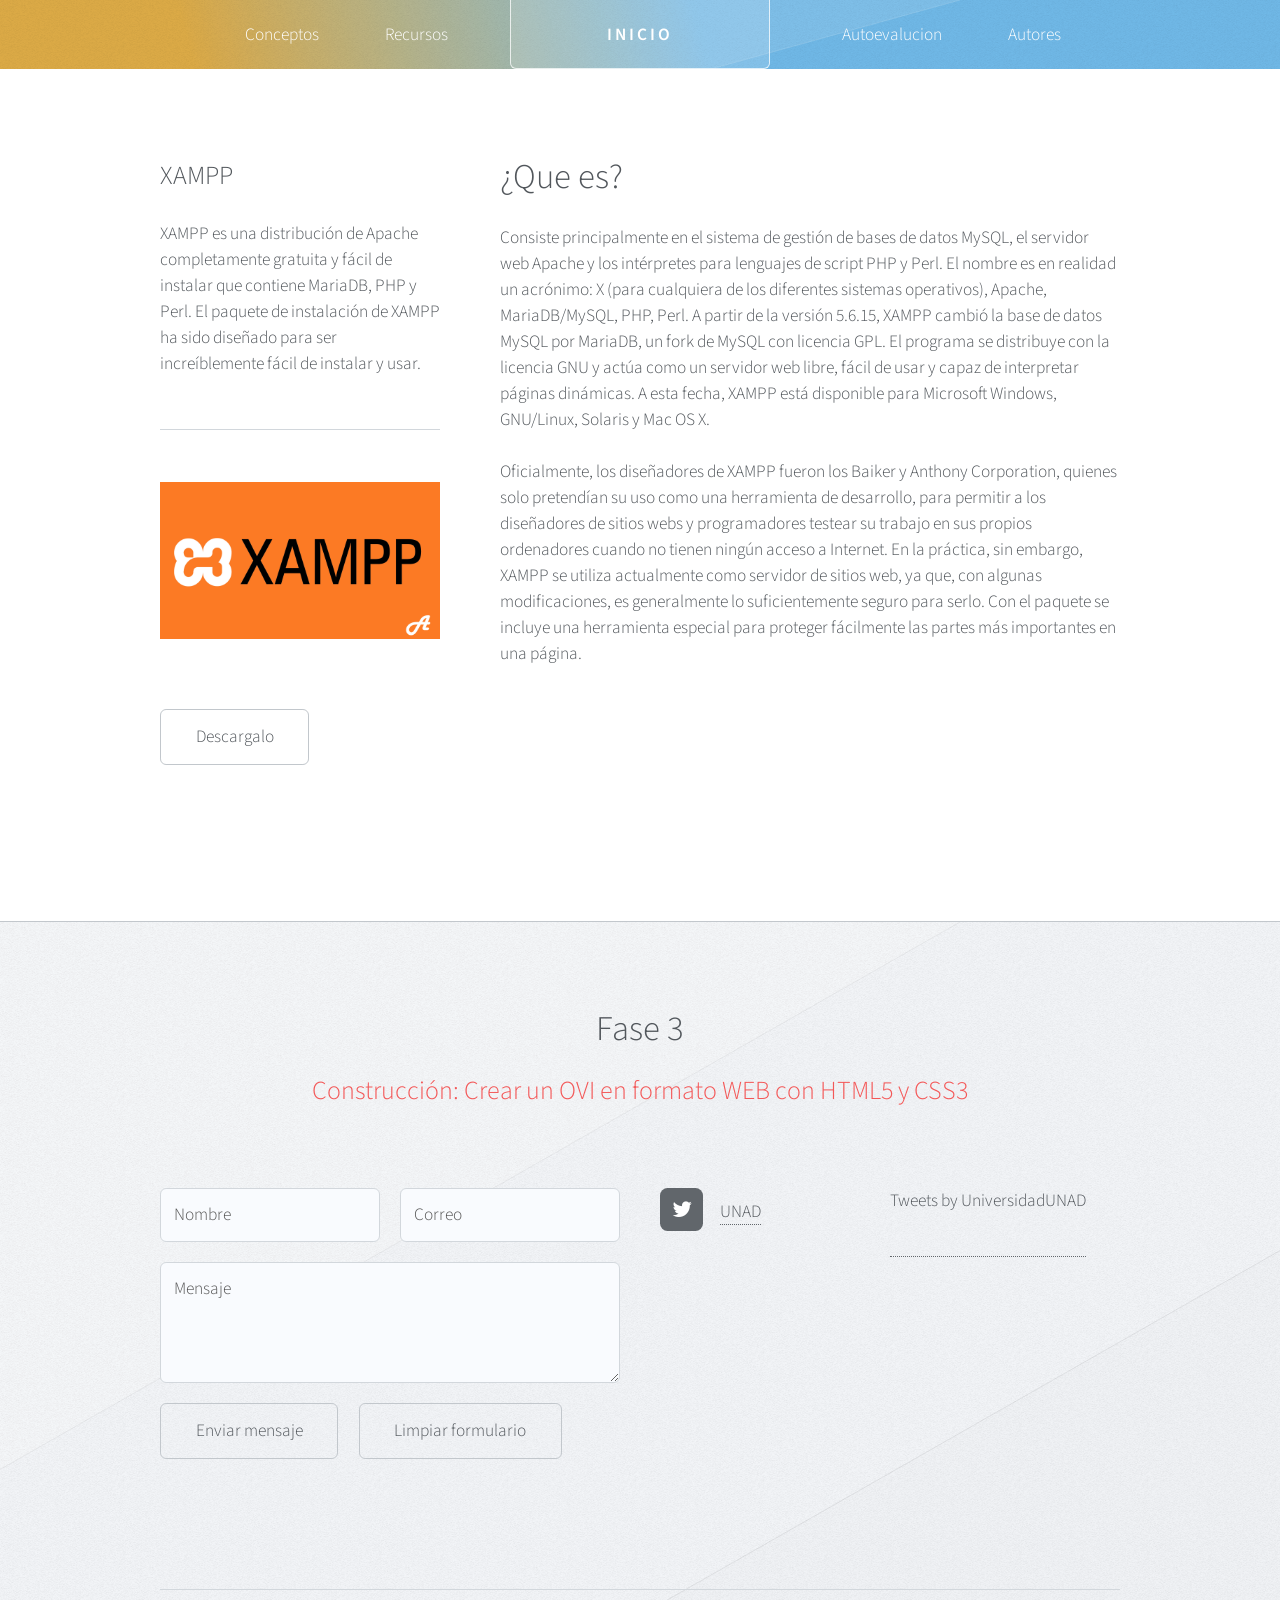
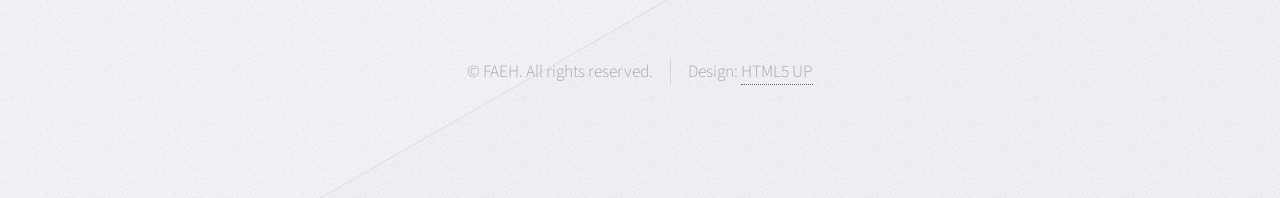
<file: xampp.html>
<!DOCTYPE HTML>
<!--
	Telephasic by HTML5 UP
	html5up.net | @ajlkn
	Free for personal and commercial use under the CCA 3.0 license (html5up.net/license)
-->
<html>
	<title>OVI 204035 Programación web 1</title>
	<meta charset="utf-8" />
	<meta name="viewport" content="width=device-width, initial-scale=1, user-scalable=no" />
	<link rel="stylesheet" href="assets/css/main.css" />
	</head>
	<body class="left-sidebar is-preload">
		<div id="page-wrapper">

			<!-- Header -->
				<div id="header-wrapper">
			<div id="header" class="container">

						<!-- Logo -->
							<h1 id="logo"><a href="index.html">INICIO</a></h1>

						<!-- Nav -->
							<nav id="nav">
								<ul>
									<li>
										<a href="#">Conceptos</a>
										<ul>
											<li><a href="git.html">¿Qué es Git?</a></li>
											<li><a href="mysql.html">¿Que es MySQL?</a></li>											
											<li><a href="html5.html">¿Que es HTML5?</a></li>
											<li><a href="xampp.html">¿Que es XAMPP?</a></li>											
											<li><a href="apache.html">¿Que es APACHE?</a></li>
										</ul>
									</li>
									<li>
										<a href="#">Recursos</a>
										<ul>
											<li><a href="actividad1.html">Instalación y prueba de XAMPP</a></li>
											<li><a href="actividad2.html">Crear una base de datos</a></li>
											<li><a href="actividad3.html">Formulario HTML y CRUD</a></li>
										</ul>
									</li>									
									<li class="break">
										<a href="#">Autoevalucion</a>
										<ul>
											<li><a href="Evaluacion1.html">Actividad evaluativa # 1</a></li>
											<li><a href="Evaluacion2.html">Actividad evaluativa # 2</a></li>
										</ul>
									</li>							
									<li><a href="autores.html">Autores</a></li>
								</ul>
							</nav>

					</div>
				</div>

			<!-- Main -->
				<div class="wrapper">
					<div class="container" id="main">
						<div class="row gtr-150">
							<div class="col-4 col-12-narrower">

								<!-- Sidebar -->
									<section id="sidebar">
										<section>
											<header>
												<h3>XAMPP</h3>
											</header>
											<p>XAMPP es una distribución de Apache completamente gratuita y fácil de instalar que contiene MariaDB, PHP y Perl. 
											El paquete de instalación de XAMPP ha sido diseñado para ser increíblemente fácil de instalar y usar.</p>											
										</section>
										<section>
											<a class="image featured"><img src="images/xampp2.png" alt="" /></a>
											<ul class="actions">
												<li><a target="_blank" href="https://www.apachefriends.org/es/download.html" class="button">Descargalo</a></li>
											</ul>
										</section>
									</section>

							</div>
							<div class="col-8 col-12-narrower imp-narrower">

								<!-- Content -->
									<article id="content">
									<header>
											<h2>¿Que es?</h2>										
										</header>									
										<p>Consiste principalmente en el sistema de gestión de bases de datos MySQL,
										el servidor web Apache y los intérpretes para lenguajes de script PHP y Perl. El nombre es en realidad un acrónimo: 
										X (para cualquiera de los diferentes sistemas operativos), Apache, MariaDB/MySQL, PHP, Perl. 
										A partir de la versión 5.6.15, XAMPP cambió la base de datos MySQL por MariaDB, un fork de MySQL con licencia GPL.
										El programa se distribuye con la licencia GNU y actúa como un servidor web libre, fácil de usar y capaz de interpretar 
										páginas dinámicas. A esta fecha, XAMPP está disponible para Microsoft Windows, GNU/Linux, Solaris y Mac OS X. </p>
										<p>Oficialmente, los diseñadores de XAMPP fueron los Baiker y Anthony Corporation, quienes solo pretendían su uso 
										como una herramienta de desarrollo, para permitir a los diseñadores de sitios webs y programadores testear su trabajo 
										en sus propios ordenadores cuando no tienen ningún acceso a Internet. En la práctica, sin embargo, XAMPP se utiliza 
										actualmente como servidor de sitios web, ya que, con algunas modificaciones, es generalmente lo suficientemente seguro para 
										serlo. Con el paquete se incluye una herramienta especial para proteger fácilmente las partes más importantes en una página.</p>
									</article>

							</div>
						</div>					
					</div>
				</div>

			<!-- Footer -->
					<div id="footer-wrapper">
					<div id="footer" class="container">
						<header class="major">
							<h2>Fase 3</h2>
							<p>Construcción: Crear un OVI en formato WEB con HTML5 y CSS3</p>
						</header>
						<div class="row">
							<section class="col-6 col-12-narrower">
								<form method="post" action="#">
									<div class="row gtr-50">
										<div class="col-6 col-12-mobile">
											<input name="name" placeholder="Nombre" type="text" />
										</div>
										<div class="col-6 col-12-mobile">
											<input name="email" placeholder="Correo" type="text" />
										</div>
										<div class="col-12">
											<textarea name="message" placeholder="Mensaje"></textarea>
										</div>
										<div class="col-12">
											<ul class="actions">
												<li><input type="submit" value="Enviar mensaje" /></li>
												<li><input type="reset" value="Limpiar formulario" /></li>
											</ul>
										</div>
									</div>
								</form>
							</section>
							<section class="col-6 col-12-narrower">
								<div class="row gtr-0">
									<ul class="divided icons col-6 col-12-mobile">
										<li class="icon fa-twitter"><a target='_blank' href="https://twitter.com/UniversidadUNAD"><span class="extra">twitter.com/</span>UNAD</a></li>										
									</ul>
								<a class="twitter-timeline" href="https://twitter.com/UniversidadUNAD?ref_src=twsrc%5Etfw" height="300px">Tweets by UniversidadUNAD</a><script async src="https://platform.twitter.com/widgets.js" charset="utf-8"></script> 										
								</div>
							</section>
						</div>
					</div>
					<div id="copyright" class="container">
						<ul class="menu">
							<li>&copy; FAEH. All rights reserved.</li><li>Design: <a href="http://html5up.net">HTML5 UP</a></li>
						</ul>
					</div>
				</div>

		</div>

		<!-- Scripts -->
			<script src="assets/js/jquery.min.js"></script>
			<script src="assets/js/jquery.dropotron.min.js"></script>
			<script src="assets/js/browser.min.js"></script>
			<script src="assets/js/breakpoints.min.js"></script>
			<script src="assets/js/util.js"></script>
			<script src="assets/js/main.js"></script>

	</body>
</html>
</file>
<file: assets/css/main.css>
@import url("font-awesome.min.css");
@import url("https://fonts.googleapis.com/css?family=Source+Sans+Pro:300,300italic,400,400italic,600");

/*
	Telephasic by HTML5 UP
	html5up.net | @ajlkn
	Free for personal and commercial use under the CCA 3.0 license (html5up.net/license)
*/

html, body, div, span, applet, object,
iframe, h1, h2, h3, h4, h5, h6, p, blockquote,
pre, a, abbr, acronym, address, big, cite,
code, del, dfn, em, img, ins, kbd, q, s, samp,
small, strike, strong, sub, sup, tt, var, b,
u, i, center, dl, dt, dd, ol, ul, li, fieldset,
form, label, legend, table, caption, tbody,
tfoot, thead, tr, th, td, article, aside,
canvas, details, embed, figure, figcaption,
footer, header, hgroup, menu, nav, output, ruby,
section, summary, time, mark, audio, video {
	margin: 0;
	padding: 0;
	border: 0;
	font-size: 100%;
	font: inherit;
	vertical-align: baseline;}

article, aside, details, figcaption, figure,
footer, header, hgroup, menu, nav, section {
	display: block;}

body {
	line-height: 1;
}

ol, ul {
	list-style: none;
}

blockquote, q {
	quotes: none;
}

	blockquote:before, blockquote:after, q:before, q:after {
		content: '';
		content: none;
	}

table {
	border-collapse: collapse;
	border-spacing: 0;
}

body {
	-webkit-text-size-adjust: none;
}

mark {
	background-color: transparent;
	color: inherit;
}

input::-moz-focus-inner {
	border: 0;
	padding: 0;
}

input, select, textarea {
	-moz-appearance: none;
	-webkit-appearance: none;
	-ms-appearance: none;
	appearance: none;
}

/* Basic */

	@-ms-viewport {
		width: device-width;
	}

	html {
		box-sizing: border-box;
	}

	*, *:before, *:after {
		box-sizing: inherit;
	}

	body {
		background: #f5f7fa;
		font-family: 'Source Sans Pro', sans-serif;
		font-weight: 300;
		color: #52575c;
		line-height: 1.75em;
		font-size: 14pt;
	}

		body.is-preload *, body.is-preload *:before, body.is-preload *:after {
			-moz-animation: none !important;
			-webkit-animation: none !important;
			-ms-animation: none !important;
			animation: none !important;
			-moz-transition: none !important;
			-webkit-transition: none !important;
			-ms-transition: none !important;
			transition: none !important;
		}

	input, textarea, select {
		font-family: 'Source Sans Pro', sans-serif;
		font-weight: 300;
		color: #52575c;
		line-height: 1.75em;
		font-size: 15pt;
	}

	h1, h2, h3, h4, h5, h6 {
		font-weight: 300;
		color: #52575c;
	}

	h1 a, h2 a, h3 a, h4 a, h5 a, h6 a {
		color: inherit;
		text-decoration: none;
	}

	h2 {
		font-size: 2em;
		line-height: 1.25em;
	}

	h3 {
		font-size: 1.5em;
		line-height: 1.5em;
	}

	a {
		-moz-transition: color 0.25s ease-in-out, border-color 0.25s ease-in-out, background-color 0.25s ease-in-out;
		-webkit-transition: color 0.25s ease-in-out, border-color 0.25s ease-in-out, background-color 0.25s ease-in-out;
		-ms-transition: color 0.25s ease-in-out, border-color 0.25s ease-in-out, background-color 0.25s ease-in-out;
		transition: color 0.25s ease-in-out, border-color 0.25s ease-in-out, background-color 0.25s ease-in-out;
		color: inherit;
		text-decoration: none;
		border-bottom: dotted 1px #62676c;
	}

		a:hover {
			color: #f35858;
			border-bottom-color: rgba(255, 255, 255, 0);
		}

	strong, b {
		font-weight: 400;
		color: #42474c;
	}

	em, i {
		font-style: italic;
	}

	sub {
		position: relative;
		top: 0.5em;
		font-size: 0.8em;
	}

	sup {
		position: relative;
		top: -0.5em;
		font-size: 0.8em;
	}

	hr {
		border: 0;
		border-top: solid 1px #c2c7cc;
	}

	blockquote {
		border-left: solid 0.5em #c2c7cc;
		padding: 1em 0 1em 2em;
		font-style: italic;
	}

	p, ul, ol, dl, table {
		margin-bottom: 1.5em;
	}

	br.clear {
		clear: both;
	}

	.features {
		margin-bottom: 1.5em;
	}

	.feature {
		text-align: center;
	}

/* Sections/Article */

	section, article {
		margin-bottom: 3em;
	}

	section > :last-child,
	article > :last-child,
	section:last-child,
	article:last-child {
		margin-bottom: 0;
	}

	.row > section, .row > article {
		margin-bottom: 0;
	}

	header {
		margin-bottom: 1.5em;
	}

		header > p {
			display: block;
			color: #f35858;
			padding: 0.75em 0 1em 0;
			font-size: 1.5em;
			line-height: 1.5em;
		}

		header.major {
			text-align: center;
		}

/* Container */

	.container {
		margin: 0 auto;
		max-width: 100%;
		width: 1200px;
	}

		@media screen and (max-width: 1280px) {

			.container {
				width: 960px;
			}

		}

		@media screen and (max-width: 1080px) {

			.container {
				width: 100%;
			}

		}

		@media screen and (max-width: 820px) {

			.container {
				width: 100%;
			}

		}

		@media screen and (max-width: 736px) {

			.container {
				width: 100%;
			}

		}

		@media screen and (max-width: 480px) {

			.container {
				width: 100%;
			}

		}

/* Row */

	.row {
		display: flex;
		flex-wrap: wrap;
		box-sizing: border-box;
		align-items: stretch;
	}

		.row > * {
			box-sizing: border-box;
		}

		.row.gtr-uniform > * > :last-child {
			margin-bottom: 0;
		}

		.row.aln-left {
			justify-content: flex-start;
		}

		.row.aln-center {
			justify-content: center;
		}

		.row.aln-right {
			justify-content: flex-end;
		}

		.row.aln-top {
			align-items: flex-start;
		}

		.row.aln-middle {
			align-items: center;
		}

		.row.aln-bottom {
			align-items: flex-end;
		}

		.row > .imp {
			order: -1;
		}

		.row > .col-1 {
			width: 8.3333333333%;
		}

		.row > .off-1 {
			margin-left: 8.3333333333%;
		}

		.row > .col-2 {
			width: 16.6666666667%;
		}

		.row > .off-2 {
			margin-left: 16.6666666667%;
		}

		.row > .col-3 {
			width: 25%;
		}

		.row > .off-3 {
			margin-left: 25%;
		}

		.row > .col-4 {
			width: 33.3333333333%;
		}

		.row > .off-4 {
			margin-left: 33.3333333333%;
		}

		.row > .col-5 {
			width: 41.6666666667%;
		}

		.row > .off-5 {
			margin-left: 41.6666666667%;
		}

		.row > .col-6 {
			width: 50%;
		}

		.row > .off-6 {
			margin-left: 50%;
		}

		.row > .col-7 {
			width: 58.3333333333%;
		}

		.row > .off-7 {
			margin-left: 58.3333333333%;
		}

		.row > .col-8 {
			width: 66.6666666667%;
		}

		.row > .off-8 {
			margin-left: 66.6666666667%;
		}

		.row > .col-9 {
			width: 75%;
		}

		.row > .off-9 {
			margin-left: 75%;
		}

		.row > .col-10 {
			width: 83.3333333333%;
		}

		.row > .off-10 {
			margin-left: 83.3333333333%;
		}

		.row > .col-11 {
			width: 91.6666666667%;
		}

		.row > .off-11 {
			margin-left: 91.6666666667%;
		}

		.row > .col-12 {
			width: 100%;
		}

		.row > .off-12 {
			margin-left: 100%;
		}

		.row.gtr-0 {
			margin-top: 0px;
			margin-left: 0px;
		}

			.row.gtr-0 > * {
				padding: 0px 0 0 0px;
			}

			.row.gtr-0.gtr-uniform {
				margin-top: 0px;
			}

				.row.gtr-0.gtr-uniform > * {
					padding-top: 0px;
				}

		.row.gtr-25 {
			margin-top: -12.5px;
			margin-left: -12.5px;
		}

			.row.gtr-25 > * {
				padding: 12.5px 0 0 12.5px;
			}

			.row.gtr-25.gtr-uniform {
				margin-top: -12.5px;
			}

				.row.gtr-25.gtr-uniform > * {
					padding-top: 12.5px;
				}

		.row.gtr-50 {
			margin-top: -25px;
			margin-left: -25px;
		}

			.row.gtr-50 > * {
				padding: 25px 0 0 25px;
			}

			.row.gtr-50.gtr-uniform {
				margin-top: -25px;
			}

				.row.gtr-50.gtr-uniform > * {
					padding-top: 25px;
				}

		.row {
			margin-top: -50px;
			margin-left: -50px;
		}

			.row > * {
				padding: 50px 0 0 50px;
			}

			.row.gtr-uniform {
				margin-top: -50px;
			}

				.row.gtr-uniform > * {
					padding-top: 50px;
				}

		.row.gtr-150 {
			margin-top: -75px;
			margin-left: -75px;
		}

			.row.gtr-150 > * {
				padding: 75px 0 0 75px;
			}

			.row.gtr-150.gtr-uniform {
				margin-top: -75px;
			}

				.row.gtr-150.gtr-uniform > * {
					padding-top: 75px;
				}

		.row.gtr-200 {
			margin-top: -100px;
			margin-left: -100px;
		}

			.row.gtr-200 > * {
				padding: 100px 0 0 100px;
			}

			.row.gtr-200.gtr-uniform {
				margin-top: -100px;
			}

				.row.gtr-200.gtr-uniform > * {
					padding-top: 100px;
				}

		@media screen and (max-width: 1280px) {

			.row {
				display: flex;
				flex-wrap: wrap;
				box-sizing: border-box;
				align-items: stretch;
			}

				.row > * {
					box-sizing: border-box;
				}

				.row.gtr-uniform > * > :last-child {
					margin-bottom: 0;
				}

				.row.aln-left {
					justify-content: flex-start;
				}

				.row.aln-center {
					justify-content: center;
				}

				.row.aln-right {
					justify-content: flex-end;
				}

				.row.aln-top {
					align-items: flex-start;
				}

				.row.aln-middle {
					align-items: center;
				}

				.row.aln-bottom {
					align-items: flex-end;
				}

				.row > .imp-normal {
					order: -1;
				}

				.row > .col-1-normal {
					width: 8.3333333333%;
				}

				.row > .off-1-normal {
					margin-left: 8.3333333333%;
				}

				.row > .col-2-normal {
					width: 16.6666666667%;
				}

				.row > .off-2-normal {
					margin-left: 16.6666666667%;
				}

				.row > .col-3-normal {
					width: 25%;
				}

				.row > .off-3-normal {
					margin-left: 25%;
				}

				.row > .col-4-normal {
					width: 33.3333333333%;
				}

				.row > .off-4-normal {
					margin-left: 33.3333333333%;
				}

				.row > .col-5-normal {
					width: 41.6666666667%;
				}

				.row > .off-5-normal {
					margin-left: 41.6666666667%;
				}

				.row > .col-6-normal {
					width: 50%;
				}

				.row > .off-6-normal {
					margin-left: 50%;
				}

				.row > .col-7-normal {
					width: 58.3333333333%;
				}

				.row > .off-7-normal {
					margin-left: 58.3333333333%;
				}

				.row > .col-8-normal {
					width: 66.6666666667%;
				}

				.row > .off-8-normal {
					margin-left: 66.6666666667%;
				}

				.row > .col-9-normal {
					width: 75%;
				}

				.row > .off-9-normal {
					margin-left: 75%;
				}

				.row > .col-10-normal {
					width: 83.3333333333%;
				}

				.row > .off-10-normal {
					margin-left: 83.3333333333%;
				}

				.row > .col-11-normal {
					width: 91.6666666667%;
				}

				.row > .off-11-normal {
					margin-left: 91.6666666667%;
				}

				.row > .col-12-normal {
					width: 100%;
				}

				.row > .off-12-normal {
					margin-left: 100%;
				}

				.row.gtr-0 {
					margin-top: 0px;
					margin-left: 0px;
				}

					.row.gtr-0 > * {
						padding: 0px 0 0 0px;
					}

					.row.gtr-0.gtr-uniform {
						margin-top: 0px;
					}

						.row.gtr-0.gtr-uniform > * {
							padding-top: 0px;
						}

				.row.gtr-25 {
					margin-top: -10px;
					margin-left: -10px;
				}

					.row.gtr-25 > * {
						padding: 10px 0 0 10px;
					}

					.row.gtr-25.gtr-uniform {
						margin-top: -10px;
					}

						.row.gtr-25.gtr-uniform > * {
							padding-top: 10px;
						}

				.row.gtr-50 {
					margin-top: -20px;
					margin-left: -20px;
				}

					.row.gtr-50 > * {
						padding: 20px 0 0 20px;
					}

					.row.gtr-50.gtr-uniform {
						margin-top: -20px;
					}

						.row.gtr-50.gtr-uniform > * {
							padding-top: 20px;
						}

				.row {
					margin-top: -40px;
					margin-left: -40px;
				}

					.row > * {
						padding: 40px 0 0 40px;
					}

					.row.gtr-uniform {
						margin-top: -40px;
					}

						.row.gtr-uniform > * {
							padding-top: 40px;
						}

				.row.gtr-150 {
					margin-top: -60px;
					margin-left: -60px;
				}

					.row.gtr-150 > * {
						padding: 60px 0 0 60px;
					}

					.row.gtr-150.gtr-uniform {
						margin-top: -60px;
					}

						.row.gtr-150.gtr-uniform > * {
							padding-top: 60px;
						}

				.row.gtr-200 {
					margin-top: -80px;
					margin-left: -80px;
				}

					.row.gtr-200 > * {
						padding: 80px 0 0 80px;
					}

					.row.gtr-200.gtr-uniform {
						margin-top: -80px;
					}

						.row.gtr-200.gtr-uniform > * {
							padding-top: 80px;
						}

		}

		@media screen and (max-width: 1080px) {

			.row {
				display: flex;
				flex-wrap: wrap;
				box-sizing: border-box;
				align-items: stretch;
			}

				.row > * {
					box-sizing: border-box;
				}

				.row.gtr-uniform > * > :last-child {
					margin-bottom: 0;
				}

				.row.aln-left {
					justify-content: flex-start;
				}

				.row.aln-center {
					justify-content: center;
				}

				.row.aln-right {
					justify-content: flex-end;
				}

				.row.aln-top {
					align-items: flex-start;
				}

				.row.aln-middle {
					align-items: center;
				}

				.row.aln-bottom {
					align-items: flex-end;
				}

				.row > .imp-narrow {
					order: -1;
				}

				.row > .col-1-narrow {
					width: 8.3333333333%;
				}

				.row > .off-1-narrow {
					margin-left: 8.3333333333%;
				}

				.row > .col-2-narrow {
					width: 16.6666666667%;
				}

				.row > .off-2-narrow {
					margin-left: 16.6666666667%;
				}

				.row > .col-3-narrow {
					width: 25%;
				}

				.row > .off-3-narrow {
					margin-left: 25%;
				}

				.row > .col-4-narrow {
					width: 33.3333333333%;
				}

				.row > .off-4-narrow {
					margin-left: 33.3333333333%;
				}

				.row > .col-5-narrow {
					width: 41.6666666667%;
				}

				.row > .off-5-narrow {
					margin-left: 41.6666666667%;
				}

				.row > .col-6-narrow {
					width: 50%;
				}

				.row > .off-6-narrow {
					margin-left: 50%;
				}

				.row > .col-7-narrow {
					width: 58.3333333333%;
				}

				.row > .off-7-narrow {
					margin-left: 58.3333333333%;
				}

				.row > .col-8-narrow {
					width: 66.6666666667%;
				}

				.row > .off-8-narrow {
					margin-left: 66.6666666667%;
				}

				.row > .col-9-narrow {
					width: 75%;
				}

				.row > .off-9-narrow {
					margin-left: 75%;
				}

				.row > .col-10-narrow {
					width: 83.3333333333%;
				}

				.row > .off-10-narrow {
					margin-left: 83.3333333333%;
				}

				.row > .col-11-narrow {
					width: 91.6666666667%;
				}

				.row > .off-11-narrow {
					margin-left: 91.6666666667%;
				}

				.row > .col-12-narrow {
					width: 100%;
				}

				.row > .off-12-narrow {
					margin-left: 100%;
				}

				.row.gtr-0 {
					margin-top: 0px;
					margin-left: 0px;
				}

					.row.gtr-0 > * {
						padding: 0px 0 0 0px;
					}

					.row.gtr-0.gtr-uniform {
						margin-top: 0px;
					}

						.row.gtr-0.gtr-uniform > * {
							padding-top: 0px;
						}

				.row.gtr-25 {
					margin-top: -10px;
					margin-left: -10px;
				}

					.row.gtr-25 > * {
						padding: 10px 0 0 10px;
					}

					.row.gtr-25.gtr-uniform {
						margin-top: -10px;
					}

						.row.gtr-25.gtr-uniform > * {
							padding-top: 10px;
						}

				.row.gtr-50 {
					margin-top: -20px;
					margin-left: -20px;
				}

					.row.gtr-50 > * {
						padding: 20px 0 0 20px;
					}

					.row.gtr-50.gtr-uniform {
						margin-top: -20px;
					}

						.row.gtr-50.gtr-uniform > * {
							padding-top: 20px;
						}

				.row {
					margin-top: -40px;
					margin-left: -40px;
				}

					.row > * {
						padding: 40px 0 0 40px;
					}

					.row.gtr-uniform {
						margin-top: -40px;
					}

						.row.gtr-uniform > * {
							padding-top: 40px;
						}

				.row.gtr-150 {
					margin-top: -60px;
					margin-left: -60px;
				}

					.row.gtr-150 > * {
						padding: 60px 0 0 60px;
					}

					.row.gtr-150.gtr-uniform {
						margin-top: -60px;
					}

						.row.gtr-150.gtr-uniform > * {
							padding-top: 60px;
						}

				.row.gtr-200 {
					margin-top: -80px;
					margin-left: -80px;
				}

					.row.gtr-200 > * {
						padding: 80px 0 0 80px;
					}

					.row.gtr-200.gtr-uniform {
						margin-top: -80px;
					}

						.row.gtr-200.gtr-uniform > * {
							padding-top: 80px;
						}

		}

		@media screen and (max-width: 820px) {

			.row {
				display: flex;
				flex-wrap: wrap;
				box-sizing: border-box;
				align-items: stretch;
			}

				.row > * {
					box-sizing: border-box;
				}

				.row.gtr-uniform > * > :last-child {
					margin-bottom: 0;
				}

				.row.aln-left {
					justify-content: flex-start;
				}

				.row.aln-center {
					justify-content: center;
				}

				.row.aln-right {
					justify-content: flex-end;
				}

				.row.aln-top {
					align-items: flex-start;
				}

				.row.aln-middle {
					align-items: center;
				}

				.row.aln-bottom {
					align-items: flex-end;
				}

				.row > .imp-narrower {
					order: -1;
				}

				.row > .col-1-narrower {
					width: 8.3333333333%;
				}

				.row > .off-1-narrower {
					margin-left: 8.3333333333%;
				}

				.row > .col-2-narrower {
					width: 16.6666666667%;
				}

				.row > .off-2-narrower {
					margin-left: 16.6666666667%;
				}

				.row > .col-3-narrower {
					width: 25%;
				}

				.row > .off-3-narrower {
					margin-left: 25%;
				}

				.row > .col-4-narrower {
					width: 33.3333333333%;
				}

				.row > .off-4-narrower {
					margin-left: 33.3333333333%;
				}

				.row > .col-5-narrower {
					width: 41.6666666667%;
				}

				.row > .off-5-narrower {
					margin-left: 41.6666666667%;
				}

				.row > .col-6-narrower {
					width: 50%;
				}

				.row > .off-6-narrower {
					margin-left: 50%;
				}

				.row > .col-7-narrower {
					width: 58.3333333333%;
				}

				.row > .off-7-narrower {
					margin-left: 58.3333333333%;
				}

				.row > .col-8-narrower {
					width: 66.6666666667%;
				}

				.row > .off-8-narrower {
					margin-left: 66.6666666667%;
				}

				.row > .col-9-narrower {
					width: 75%;
				}

				.row > .off-9-narrower {
					margin-left: 75%;
				}

				.row > .col-10-narrower {
					width: 83.3333333333%;
				}

				.row > .off-10-narrower {
					margin-left: 83.3333333333%;
				}

				.row > .col-11-narrower {
					width: 91.6666666667%;
				}

				.row > .off-11-narrower {
					margin-left: 91.6666666667%;
				}

				.row > .col-12-narrower {
					width: 100%;
				}

				.row > .off-12-narrower {
					margin-left: 100%;
				}

				.row.gtr-0 {
					margin-top: 0px;
					margin-left: 0px;
				}

					.row.gtr-0 > * {
						padding: 0px 0 0 0px;
					}

					.row.gtr-0.gtr-uniform {
						margin-top: 0px;
					}

						.row.gtr-0.gtr-uniform > * {
							padding-top: 0px;
						}

				.row.gtr-25 {
					margin-top: -7.5px;
					margin-left: -7.5px;
				}

					.row.gtr-25 > * {
						padding: 7.5px 0 0 7.5px;
					}

					.row.gtr-25.gtr-uniform {
						margin-top: -7.5px;
					}

						.row.gtr-25.gtr-uniform > * {
							padding-top: 7.5px;
						}

				.row.gtr-50 {
					margin-top: -15px;
					margin-left: -15px;
				}

					.row.gtr-50 > * {
						padding: 15px 0 0 15px;
					}

					.row.gtr-50.gtr-uniform {
						margin-top: -15px;
					}

						.row.gtr-50.gtr-uniform > * {
							padding-top: 15px;
						}

				.row {
					margin-top: -30px;
					margin-left: -30px;
				}

					.row > * {
						padding: 30px 0 0 30px;
					}

					.row.gtr-uniform {
						margin-top: -30px;
					}

						.row.gtr-uniform > * {
							padding-top: 30px;
						}

				.row.gtr-150 {
					margin-top: -45px;
					margin-left: -45px;
				}

					.row.gtr-150 > * {
						padding: 45px 0 0 45px;
					}

					.row.gtr-150.gtr-uniform {
						margin-top: -45px;
					}

						.row.gtr-150.gtr-uniform > * {
							padding-top: 45px;
						}

				.row.gtr-200 {
					margin-top: -60px;
					margin-left: -60px;
				}

					.row.gtr-200 > * {
						padding: 60px 0 0 60px;
					}

					.row.gtr-200.gtr-uniform {
						margin-top: -60px;
					}

						.row.gtr-200.gtr-uniform > * {
							padding-top: 60px;
						}

		}

		@media screen and (max-width: 736px) {

			.row {
				display: flex;
				flex-wrap: wrap;
				box-sizing: border-box;
				align-items: stretch;
			}

				.row > * {
					box-sizing: border-box;
				}

				.row.gtr-uniform > * > :last-child {
					margin-bottom: 0;
				}

				.row.aln-left {
					justify-content: flex-start;
				}

				.row.aln-center {
					justify-content: center;
				}

				.row.aln-right {
					justify-content: flex-end;
				}

				.row.aln-top {
					align-items: flex-start;
				}

				.row.aln-middle {
					align-items: center;
				}

				.row.aln-bottom {
					align-items: flex-end;
				}

				.row > .imp-mobile {
					order: -1;
				}

				.row > .col-1-mobile {
					width: 8.3333333333%;
				}

				.row > .off-1-mobile {
					margin-left: 8.3333333333%;
				}

				.row > .col-2-mobile {
					width: 16.6666666667%;
				}

				.row > .off-2-mobile {
					margin-left: 16.6666666667%;
				}

				.row > .col-3-mobile {
					width: 25%;
				}

				.row > .off-3-mobile {
					margin-left: 25%;
				}

				.row > .col-4-mobile {
					width: 33.3333333333%;
				}

				.row > .off-4-mobile {
					margin-left: 33.3333333333%;
				}

				.row > .col-5-mobile {
					width: 41.6666666667%;
				}

				.row > .off-5-mobile {
					margin-left: 41.6666666667%;
				}

				.row > .col-6-mobile {
					width: 50%;
				}

				.row > .off-6-mobile {
					margin-left: 50%;
				}

				.row > .col-7-mobile {
					width: 58.3333333333%;
				}

				.row > .off-7-mobile {
					margin-left: 58.3333333333%;
				}

				.row > .col-8-mobile {
					width: 66.6666666667%;
				}

				.row > .off-8-mobile {
					margin-left: 66.6666666667%;
				}

				.row > .col-9-mobile {
					width: 75%;
				}

				.row > .off-9-mobile {
					margin-left: 75%;
				}

				.row > .col-10-mobile {
					width: 83.3333333333%;
				}

				.row > .off-10-mobile {
					margin-left: 83.3333333333%;
				}

				.row > .col-11-mobile {
					width: 91.6666666667%;
				}

				.row > .off-11-mobile {
					margin-left: 91.6666666667%;
				}

				.row > .col-12-mobile {
					width: 100%;
				}

				.row > .off-12-mobile {
					margin-left: 100%;
				}

				.row.gtr-0 {
					margin-top: 0px;
					margin-left: 0px;
				}

					.row.gtr-0 > * {
						padding: 0px 0 0 0px;
					}

					.row.gtr-0.gtr-uniform {
						margin-top: 0px;
					}

						.row.gtr-0.gtr-uniform > * {
							padding-top: 0px;
						}

				.row.gtr-25 {
					margin-top: -5px;
					margin-left: -5px;
				}

					.row.gtr-25 > * {
						padding: 5px 0 0 5px;
					}

					.row.gtr-25.gtr-uniform {
						margin-top: -5px;
					}

						.row.gtr-25.gtr-uniform > * {
							padding-top: 5px;
						}

				.row.gtr-50 {
					margin-top: -10px;
					margin-left: -10px;
				}

					.row.gtr-50 > * {
						padding: 10px 0 0 10px;
					}

					.row.gtr-50.gtr-uniform {
						margin-top: -10px;
					}

						.row.gtr-50.gtr-uniform > * {
							padding-top: 10px;
						}

				.row {
					margin-top: -20px;
					margin-left: -20px;
				}

					.row > * {
						padding: 20px 0 0 20px;
					}

					.row.gtr-uniform {
						margin-top: -20px;
					}

						.row.gtr-uniform > * {
							padding-top: 20px;
						}

				.row.gtr-150 {
					margin-top: -30px;
					margin-left: -30px;
				}

					.row.gtr-150 > * {
						padding: 30px 0 0 30px;
					}

					.row.gtr-150.gtr-uniform {
						margin-top: -30px;
					}

						.row.gtr-150.gtr-uniform > * {
							padding-top: 30px;
						}

				.row.gtr-200 {
					margin-top: -40px;
					margin-left: -40px;
				}

					.row.gtr-200 > * {
						padding: 40px 0 0 40px;
					}

					.row.gtr-200.gtr-uniform {
						margin-top: -40px;
					}

						.row.gtr-200.gtr-uniform > * {
							padding-top: 40px;
						}

		}

		@media screen and (max-width: 480px) {

			.row {
				display: flex;
				flex-wrap: wrap;
				box-sizing: border-box;
				align-items: stretch;
			}

				.row > * {
					box-sizing: border-box;
				}

				.row.gtr-uniform > * > :last-child {
					margin-bottom: 0;
				}

				.row.aln-left {
					justify-content: flex-start;
				}

				.row.aln-center {
					justify-content: center;
				}

				.row.aln-right {
					justify-content: flex-end;
				}

				.row.aln-top {
					align-items: flex-start;
				}

				.row.aln-middle {
					align-items: center;
				}

				.row.aln-bottom {
					align-items: flex-end;
				}

				.row > .imp-mobilep {
					order: -1;
				}

				.row > .col-1-mobilep {
					width: 8.3333333333%;
				}

				.row > .off-1-mobilep {
					margin-left: 8.3333333333%;
				}

				.row > .col-2-mobilep {
					width: 16.6666666667%;
				}

				.row > .off-2-mobilep {
					margin-left: 16.6666666667%;
				}

				.row > .col-3-mobilep {
					width: 25%;
				}

				.row > .off-3-mobilep {
					margin-left: 25%;
				}

				.row > .col-4-mobilep {
					width: 33.3333333333%;
				}

				.row > .off-4-mobilep {
					margin-left: 33.3333333333%;
				}

				.row > .col-5-mobilep {
					width: 41.6666666667%;
				}

				.row > .off-5-mobilep {
					margin-left: 41.6666666667%;
				}

				.row > .col-6-mobilep {
					width: 50%;
				}

				.row > .off-6-mobilep {
					margin-left: 50%;
				}

				.row > .col-7-mobilep {
					width: 58.3333333333%;
				}

				.row > .off-7-mobilep {
					margin-left: 58.3333333333%;
				}

				.row > .col-8-mobilep {
					width: 66.6666666667%;
				}

				.row > .off-8-mobilep {
					margin-left: 66.6666666667%;
				}

				.row > .col-9-mobilep {
					width: 75%;
				}

				.row > .off-9-mobilep {
					margin-left: 75%;
				}

				.row > .col-10-mobilep {
					width: 83.3333333333%;
				}

				.row > .off-10-mobilep {
					margin-left: 83.3333333333%;
				}

				.row > .col-11-mobilep {
					width: 91.6666666667%;
				}

				.row > .off-11-mobilep {
					margin-left: 91.6666666667%;
				}

				.row > .col-12-mobilep {
					width: 100%;
				}

				.row > .off-12-mobilep {
					margin-left: 100%;
				}

				.row.gtr-0 {
					margin-top: 0px;
					margin-left: 0px;
				}

					.row.gtr-0 > * {
						padding: 0px 0 0 0px;
					}

					.row.gtr-0.gtr-uniform {
						margin-top: 0px;
					}

						.row.gtr-0.gtr-uniform > * {
							padding-top: 0px;
						}

				.row.gtr-25 {
					margin-top: -5px;
					margin-left: -5px;
				}

					.row.gtr-25 > * {
						padding: 5px 0 0 5px;
					}

					.row.gtr-25.gtr-uniform {
						margin-top: -5px;
					}

						.row.gtr-25.gtr-uniform > * {
							padding-top: 5px;
						}

				.row.gtr-50 {
					margin-top: -10px;
					margin-left: -10px;
				}

					.row.gtr-50 > * {
						padding: 10px 0 0 10px;
					}

					.row.gtr-50.gtr-uniform {
						margin-top: -10px;
					}

						.row.gtr-50.gtr-uniform > * {
							padding-top: 10px;
						}

				.row {
					margin-top: -20px;
					margin-left: -20px;
				}

					.row > * {
						padding: 20px 0 0 20px;
					}

					.row.gtr-uniform {
						margin-top: -20px;
					}

						.row.gtr-uniform > * {
							padding-top: 20px;
						}

				.row.gtr-150 {
					margin-top: -30px;
					margin-left: -30px;
				}

					.row.gtr-150 > * {
						padding: 30px 0 0 30px;
					}

					.row.gtr-150.gtr-uniform {
						margin-top: -30px;
					}

						.row.gtr-150.gtr-uniform > * {
							padding-top: 30px;
						}

				.row.gtr-200 {
					margin-top: -40px;
					margin-left: -40px;
				}

					.row.gtr-200 > * {
						padding: 40px 0 0 40px;
					}

					.row.gtr-200.gtr-uniform {
						margin-top: -40px;
					}

						.row.gtr-200.gtr-uniform > * {
							padding-top: 40px;
						}

		}

/* Image */

	.image {
		-moz-transition: opacity 0.25s ease-in-out;
		-webkit-transition: opacity 0.25s ease-in-out;
		-ms-transition: opacity 0.25s ease-in-out;
		transition: opacity 0.25s ease-in-out;
		display: inline-block;
		outline: 0;
		border: 0;
	}

		.image img {
			display: block;
			width: 100%;
		}

		.image.fit {
			display: block;
			width: 100%;
		}

		.image.featured {
			display: block;
			width: 100%;
			margin: 0 0 3em 0;
		}

		.image.left {
			float: left;
			margin: 0 2em 2em 0;
		}

		.image.centered {
			display: block;
			margin: 0 0 3em 0;
		}

			.image.centered img {
				margin: 0 auto;
				width: auto;
			}

	a.image:hover {
		opacity: 0.85;
	}

/* List */

	ul {
		list-style: disc;
		padding-left: 1em;
	}

		ul li {
			padding-left: 0.5em;
		}

	ol {
		list-style: decimal;
		padding-left: 1.25em;
	}

		ol li {
			padding-left: 0.25em;
		}

/* Actions */

	ul.actions {
		padding-top: 1em;
		list-style: none;
		padding-left: 0;
	}

		ul.actions.major {
			text-align: center;
		}

		ul.actions li {
			display: inline-block;
			margin-left: 1em;
			padding-left: 0;
		}

			ul.actions li:first-child {
				margin-left: 0;
			}

/* Divided */

	ul.divided {
		list-style: none;
		padding-left: 0;
	}

		ul.divided li {
			border-top: solid 1px #d2d7dc;
			padding-top: 2em;
			margin-top: 2em;
			padding-left: 0;
		}

			ul.divided li:first-child {
				padding-top: 0;
				margin-top: 0;
				border-top: 0;
			}

/* Icons */

	ul.icons {
		list-style: none;
		padding-left: 0;
	}

		ul.icons li {
			padding-left: 0;
		}

			ul.icons li:before {
				display: inline-block;
				color: #fff;
				background: #61666b;
				width: 2em;
				height: 2em;
				border-radius: 0.35em;
				text-align: center;
				line-height: 2em;
				margin-right: 0.75em;
			}

/* Menu */

	ul.menu {
		list-style: none;
		padding-left: 0;
	}

		ul.menu li {
			display: inline-block;
			border-left: solid 1px #d2d7dc;
			padding-left: 1em;
			margin-left: 1em;
		}

			ul.menu li:first-child {
				border-left: 0;
				padding-left: 0;
				margin-left: 0;
			}

/* Form */

	form .actions {
		padding-top: 0;
	}

	form label {
		display: block;
		font-weight: 300;
		color: #52575c;
		margin: 0 0 0.5em 0;
	}

	form input[type="text"],
	form input[type="email"],
	form input[type="password"],
	form select,
	form textarea {
		-moz-transition: background-color 0.25s ease-in-out;
		-webkit-transition: background-color 0.25s ease-in-out;
		-ms-transition: background-color 0.25s ease-in-out;
		transition: background-color 0.25s ease-in-out;
		-webkit-appearance: none;
		display: block;
		background: #f9fbfe;
		border: solid 1px #d2d7dc;
		border-radius: 0.35em;
		width: 100%;
		line-height: 1.5em;
		padding: 0.75em;
	}

		form input[type="text"]:focus,
		form input[type="email"]:focus,
		form input[type="password"]:focus,
		form select:focus,
		form textarea:focus {
			background: #fff;
		}

	form textarea {
		min-height: 7em;
	}

	form ::-webkit-input-placeholder {
		color: #555 !important;
	}

	form :-moz-placeholder {
		color: #555 !important;
	}

	form ::-moz-placeholder {
		color: #555 !important;
	}

	form :-ms-input-placeholder {
		color: #555 !important;
	}

	form ::-moz-focus-inner {
		border: 0;
	}

/* Table */

	table {
		width: 100%;
	}

		table.default {
			width: 100%;
		}

			table.default tbody tr {
				border-top: solid 1px #D2D7DC;
			}

				table.default tbody tr:nth-child(2n+1) {
					background: #f9fbfe;
				}

			table.default td {
				padding: 0.5em 1em 0.5em 1em;
			}

			table.default th {
				text-align: left;
				font-weight: 400;
				padding: 0.5em 1em 0.5em 1em;
			}

			table.default tfoot {
				border-top: solid 1px #D2D7DC;
			}

/* Button */

	input[type="button"],
	input[type="submit"],
	input[type="reset"],
	button,
	.button {
		-moz-transition: color 0.25s ease-in-out, border-color 0.25s ease-in-out, background-color 0.25s ease-in-out;
		-webkit-transition: color 0.25s ease-in-out, border-color 0.25s ease-in-out, background-color 0.25s ease-in-out;
		-ms-transition: color 0.25s ease-in-out, border-color 0.25s ease-in-out, background-color 0.25s ease-in-out;
		transition: color 0.25s ease-in-out, border-color 0.25s ease-in-out, background-color 0.25s ease-in-out;
		display: inline-block;
		color: inherit;
		background: none;
		text-decoration: none;
		border: solid 1px #c2c7cc;
		border-radius: 0.35em;
		padding: 0.8em 2em 0.8em 2em;
		cursor: pointer;
		outline: 0;
	}

		input[type="button"]:hover,
		input[type="submit"]:hover,
		input[type="reset"]:hover,
		button:hover,
		.button:hover {
			color: #f35858;
			border-color: rgba(243, 88, 88, 0.5);
		}

/* Icons */

	.icon {
		text-decoration: none;
	}

		.icon:before {
			display: inline-block;
			font-family: FontAwesome;
			font-size: 1.25em;
			text-decoration: none;
			font-style: normal;
			font-weight: normal;
			line-height: 1;
			-webkit-font-smoothing: antialiased;
			-moz-osx-font-smoothing: grayscale;
		}

		.icon > .label {
			display: none;
		}

/* Wrappers */

	.wrapper {
		position: relative;
		background: #fff;
		overflow-x: hidden;
		padding: 6em 0 6em 0;
	}

	.image-wrapper {
		position: relative;
	}

		.image-wrapper .image {
			position: relative;
			z-index: 2;
		}

		.image-wrapper.first:before {
			content: '';
			display: block;
			width: 2000%;
			height: 100%;
			position: absolute;
			left: -1000%;
			top: 0;
			z-index: 1;
			box-shadow: inset 0px 0px 0px 1px #e8e8e8;
			background: #f6f8fb url("images/image-wrapper.svg");
		}

	#header-wrapper {
		position: relative;
		padding: 4em 0 2em 0;
		background-image: url("images/header.svg");
		background-image: url("images/overlay.png"), url("images/header.svg"), -moz-linear-gradient(75deg, #DAA232 15%, #71BAE9 55%);
		background-image: url("images/overlay.png"), url("images/header.svg"), -webkit-linear-gradient(75deg, #DAA232 15%, #71BAE9 55%);
		background-image: url("images/overlay.png"), url("images/header.svg"), -ms-linear-gradient(75deg, #DAA232 15%, #71BAE9 55%);
		background-image: url("images/overlay.png"), url("images/header.svg"), linear-gradient(75deg, #DAA232 15%, #71BAE9 55%);
		background-color: #f08c89;
		background-size: 100% 620%;
		background-size: 128px 128px, 100% 620%, auto;
		background-repeat: repeat, no-repeat, no-repeat;
	}

	.homepage #header-wrapper {
		padding: 10em 0 6em 0;
		background-size: 128px 128px, 100% 100%, auto;
	}

	#promo-wrapper {
		position: relative;
		background-image: url("images/overlay.png"), url("../../images/promo.jpg");
		background-size: 192px 192px, cover;
		background-position: top left, center center;
		color: #fff;
		text-align: center;
		padding: 6em 0 6em 0;
	}

	#footer-wrapper {
		-webkit-transform: translate3d(0, 0, 0);
		position: relative;
		border-top: solid 1px #c2c7cc;
		padding: 6em 0 6em 0;
		background-image: url("images/overlay.png"), url("images/footer.svg");
		background-size: 128px 128px,				100% 100%;
	}

/* Header */

	#logo {
		position: absolute;
		z-index: 1;
		top: 0;
		left: 50%;
		width: 15em;
		margin-left: -7.5em;
	}

		#logo a {
			display: block;
			width: 100%;
			height: 4em;
			line-height: 4em;
			background: rgba(255, 255, 255, 0.15);
			border: solid 1px;
			border-color: #fff;
			border-color: rgba(255, 255, 255, 0.75);
			border-top: 0;
			border-radius: 0 0 0.35em 0.35em;
			color: #fff;
			display: inline-block;
			font-weight: 600;
			letter-spacing: 3px;
			text-align: center;
			text-transform: uppercase;
		}

	#nav {
		text-align: center;
		position: absolute;
		top: 0;
		left: 0;
		width: 100%;
		height: 4em;
		line-height: 4em;
	}

		#nav > ul {
			margin: 0;
		}

			#nav > ul > li {
				display: inline-block;
				margin-left: 1em;
			}

				#nav > ul > li > ul {
					display: none;
				}

				#nav > ul > li > span, #nav > ul > li > a {
					color: #fff;
					text-decoration: none;
					outline: 0;
					border: 0;
					border: solid 1px rgba(255, 255, 255, 0);
					border-radius: 0.35em;
					padding: 0.3em 1em 0.3em 1em;
					-moz-transition: border-color 0.25s ease-in-out, background-color 0.25s ease-in-out;
					-webkit-transition: border-color 0.25s ease-in-out, background-color 0.25s ease-in-out;
					-o-transition: border-color 0.25s ease-in-out, background-color 0.25s ease-in-out;
					-ms-transition: border-color 0.25s ease-in-out, background-color 0.25s ease-in-out;
					transition: border-color 0.25s ease-in-out, background-color 0.25s ease-in-out;
				}

				#nav > ul > li.active > span, #nav > ul > li.active > a {
					border-color: rgba(255, 255, 255, 0.75);
					background-color: rgba(255, 255, 255, 0.15);
					color: #fff;
				}

				#nav > ul > li:first-child {
					margin-left: 0;
				}

				#nav > ul > li.break {
					margin-left: 20em;
				}

	.dropotron {
		text-align: left;
		line-height: 2em;
		border-radius: 0.35em;
		min-width: 12em;
		background: #fff;
		line-height: 1em;
		padding: 0.85em 0 0.85em 0;
		box-shadow: 0px 1px 3px 0px rgba(0, 0, 0, 0.25);
		margin-top: -0.8em;
		list-style: none;
	}

		.dropotron a, .dropotron span {
			display: block;
			padding: 0.65em 1em 0.65em 1em;
			border-top: solid 1px #e8e8e8;
			border-bottom: 0;
		}

		.dropotron li {
			padding-left: 0;
		}

			.dropotron li:first-child > a, .dropotron li:first-child > span {
				border-top: 0;
			}

			.dropotron li.active > a, .dropotron li.active > span {
				color: #f35858;
			}

		.dropotron.level-0 {
			font-size: 0.9em;
			margin-top: 0;
		}

			.dropotron.level-0:before {
				content: '';
				position: absolute;
				top: -1em;
				width: 1em;
				height: 1em;
				border-bottom: solid 0.5em #fff;
				border-left: solid 0.5em rgba(255, 255, 255, 0);
				border-right: solid 0.5em rgba(255, 255, 255, 0);
			}

			.dropotron.level-0.center:before {
				left: 50%;
				margin-left: -0.5em;
			}

			.dropotron.level-0.left:before {
				left: 1em;
			}

			.dropotron.level-0.right:before {
				right: 1em;
			}

/* Hero */

	#hero {
		position: relative;
		color: #fff;
		text-align: center;
		z-index: 1;
	}

		#hero h2 {
			color: #fff;
			font-size: 3em;
		}

		#hero strong {
			color: inherit;
		}

		#hero header > span {
			color: #fff;
		}

		#hero p {
			font-size: 1.5em;
			line-height: 1.5em;
		}

		#hero .button {
			background: #fff;
			border-color: rgba(255, 255, 255, 0);
			color: #f08c89;
			font-size: 1.25em;
		}

			#hero .button:hover {
				border-color: rgba(255, 255, 255, 0.75);
				background-color: rgba(255, 255, 255, 0.15);
				color: #fff;
			}

		#hero a {
			color: #fff;
			border-color: #fff;
			border-color: rgba(255, 255, 255, 0.5);
		}

			#hero a:hover {
				border-color: rgba(255, 255, 255, 0);
			}

/* Promo */

	#promo {
		background: rgba(255, 255, 255, 0.05);
		border: solid 1px rgba(255, 255, 255, 0.25);
		border-radius: 0.5em;
		padding: 1.75em 2.5em 1.75em 2.5em;
		display: inline-block;
		position: relative;
		z-index: 1;
	}

		#promo h2 {
			color: #fff;
			display: inline-block;
			margin-right: 1em;
			font-size: 1.75em;
		}

		#promo .button {
			background: #fff;
			border-color: rgba(255, 255, 255, 0);
			color: #27636B;
			font-size: 1.25em;
		}

			#promo .button:hover {
				border-color: rgba(255, 255, 255, 0.75);
				background-color: rgba(255, 255, 255, 0.15);
				color: #fff;
			}

/* Main */

	#main {
		padding-bottom: 4em;
	}

/* Sidebar */

	#sidebar section {
		border-top: solid 1px #d2d7dc;
		margin-top: 3em;
		padding-top: 3em;
	}

		#sidebar section:first-child {
			border-top: 0;
			margin-top: 0;
			padding-top: 0;
		}

/* Footer */

	#footer {
		position: relative;
		z-index: 1;
	}

		#footer header.major {
			margin-bottom: 3em;
		}

/* Copyright */

	#copyright {
		position: relative;
		z-index: 1;
		text-align: center;
		border-top: solid 1px #d2d7dc;
		color: #a2a7ac;
		padding-top: 4em;
		margin-top: 6em;
	}

/* Normal */

	@media screen and (max-width: 1280px) {

		/* Basic */

			body, input, textarea, select {
				line-height: 1.5em;
				font-size: 13pt;
			}

			span.extra {
				display: none;
			}

		/* Wrappers */

			.wrapper {
				padding: 5em 0 5em 0;
			}

			#header-wrapper {
				padding: 2em 0 2em 0;
			}

			.homepage #header-wrapper {
				padding: 8em 0 4em 0;
			}

			#promo-wrapper {
				padding: 5em 0 5em 0;
			}

			#footer-wrapper {
				padding: 5em 0 5em 0;
			}

	}

/* Narrow */

	@media screen and (max-width: 1080px) {

		/* Sections/Article */

			header br {
				display: none;
			}

		/* Button */

			input[type="button"],
			input[type="submit"],
			input[type="reset"],
			button,
			.button {
				padding-left: 1.25em;
				padding-right: 1.25em;
			}

		/* Wrappers */

			.wrapper {
				padding: 4em 2em 4em 2em;
			}

			#header-wrapper {
				padding: 5em 0 1em 0;
			}

			.homepage #header-wrapper {
				padding: 5em 0 4em 0;
			}

			#promo-wrapper {
				padding: 2em;
			}

			#footer-wrapper {
				padding: 4em 2em 4em 2em;
			}

		/* Header */

			#nav {
				position: relative;
				margin: 0.5em 0 0 0;
				line-height: 2.25em;
				height: 2.25em;
			}

				#nav > ul > li {
					margin-left: 0;
				}

					#nav > ul > li.break {
						margin-left: 0;
					}

			.dropotron.level-0 {
				margin-top: 1.1em;
			}

		/* Hero */

			#hero {
				padding: 3.5em 4em 0 4em;
			}

				#hero h2 {
					font-size: 2.75em;
				}

				#hero p br {
					display: none;
				}

		/* Promo */

			#promo {
				padding: 1.75em 2.5em 1.75em 2.5em;
				display: inline-block;
			}

				#promo .button {
					font-size: 1.25em;
				}

				#promo h2 {
					display: block;
					margin: 0 0 1em 0;
					font-size: 1.5em;
				}

		/* Copyright */

			#copyright {
				padding-top: 2em;
				margin-top: 3em;
			}

	}

/* Narrower */

	@media screen and (max-width: 820px) {

		/* Basic */

			body, input, textarea, select {
				line-height: 1.5em;
				font-size: 14pt;
			}

			span.extra {
				display: inline;
			}

			.features {
				margin-bottom: 0;
			}

		/* Sections/Article */

			section, article {
				margin-bottom: 3em;
			}

			.row > section, .row > article {
				margin-bottom: 3em;
			}

			section:last-child,
			article:last-child {
				margin-bottom: 0;
			}

			.row > section:last-child,
			.row > article:last-child {
				margin-bottom: 0;
			}

		/* Menu */

			ul.menu {
				text-align: center;
			}

				ul.menu li {
					display: block;
					border: 0;
					padding: 0;
					margin: 0;
					line-height: 2em;
				}

					ul.menu li:first-child {
						border-top: 0;
					}

		/* Actions */

			ul.actions.major {
				padding-top: 2em;
			}

		/* Header */

			#nav {
				font-size: 0.9em;
			}

				#nav > ul > li > span, #nav > ul > li > a {
					padding: 0.25em 0.5em 0.25em 0.5em;
				}

		/* Hero */

			#hero h2 {
				font-size: 2.5em;
			}

		/* Main */

			#main {
				padding-bottom: 0;
			}

		/* Content */

			#content {
				margin-bottom: 3em;
			}

		/* Sidebar */

			#sidebar {
				margin-bottom: 3em;
			}

				#sidebar section {
					border-top: 0;
					margin-top: 0;
					padding-top: 1em;
				}

		/* Footer */

			#footer header.major {
				margin-bottom: 1.5em;
			}

	}

/* Mobile */

	#navPanel, #navButton {
		display: none;
	}

	@media screen and (max-width: 736px) {

		/* Basic */

			html, body {
				overflow-x: hidden;
			}

			body, input, textarea, select {
				font-size: 13pt;
				letter-spacing: 0;
			}

			h2 {
				font-size: 1.5em;
				line-height: 1.25em;
			}

		/* Sections/Article */

			header {
				margin-bottom: 1em;
			}

				header > p {
					font-size: 1em;
				}

		/* Divided */

			ul.divided li {
				padding-top: 0.75em;
				margin-top: 0.75em;
			}

		/* Wrappers */

			.wrapper {
				padding: 3em 20px 3em 20px;
			}

			#header-wrapper {
				padding: 3em 20px 20px 20px;
				text-align: center;
			}

			.homepage #header-wrapper {
				padding: 3em 20px 3em 20px;
			}

			#promo-wrapper {
				padding: 20px;
			}

			#footer-wrapper {
				padding: 3em 20px 3em 20px;
			}

		/* Header */

			#logo {
				position: relative;
			}

				#logo a {
					border: solid 1px rgba(255, 255, 255, 0.75);
					border-radius: 0.35em;
					height: 3em;
					line-height: 3em;
				}

		/* Nav */

			#nav {
				display: none;
			}

		/* Footer */

			#footer ul.divided {
				margin: 0;
			}

				#footer ul.divided li:first-child {
					border-top: solid 1px #d2d7dc;
					padding-top: 0.75em;
					margin-top: 0.75em;
				}

				#footer ul.divided:first-child li:first-child {
					border-top: 0;
					padding-top: 0;
					margin-top: 0;
				}

		/* Hero */

			#hero {
				padding: 2.5em 2em 0 2em;
			}

				#hero header {
					margin: 0 0 1.25em 0;
				}

					#hero header h2 {
						font-size: 1.5em;
					}

				#hero p {
					font-size: 1em;
				}

		/* Nav */

			#page-wrapper {
				-moz-backface-visibility: hidden;
				-webkit-backface-visibility: hidden;
				-ms-backface-visibility: hidden;
				backface-visibility: hidden;
				-moz-transition: -moz-transform 0.5s ease;
				-webkit-transition: -webkit-transform 0.5s ease;
				-ms-transition: -ms-transform 0.5s ease;
				transition: transform 0.5s ease;
				padding-bottom: 1px;
			}

			#navButton {
				-moz-backface-visibility: hidden;
				-webkit-backface-visibility: hidden;
				-ms-backface-visibility: hidden;
				backface-visibility: hidden;
				-moz-transition: -moz-transform 0.5s ease;
				-webkit-transition: -webkit-transform 0.5s ease;
				-ms-transition: -ms-transform 0.5s ease;
				transition: transform 0.5s ease;
				display: block;
				height: 44px;
				left: 0;
				position: fixed;
				top: 0;
				width: 100%;
				z-index: 10001;
			}

				#navButton .toggle {
					position: absolute;
					left: 0;
					top: 0;
					width: 100%;
					height: 100%;
					border: 0;
					outline: 0;
				}

					#navButton .toggle:before {
						font-family: FontAwesome;
						text-decoration: none;
						font-style: normal;
						font-weight: normal;
						-webkit-font-smoothing: antialiased;
						-moz-osx-font-smoothing: grayscale;
						content: '\f0c9';
						color: #fff;
						font-size: 18px;
						text-align: center;
						display: block;
						width: 80px;
						height: 30px;
						line-height: 30px;
						position: absolute;
						left: 50%;
						margin-left: -40px;
						background: rgba(128, 132, 136, 0.35);
						border-top: 0;
						border-radius: 0 0 0.35em 0.35em;
					}

			#navPanel {
				-moz-backface-visibility: hidden;
				-webkit-backface-visibility: hidden;
				-ms-backface-visibility: hidden;
				backface-visibility: hidden;
				-moz-transform: translateY(-50vh);
				-webkit-transform: translateY(-50vh);
				-ms-transform: translateY(-50vh);
				transform: translateY(-50vh);
				-moz-transition: -moz-transform 0.5s ease;
				-webkit-transition: -webkit-transform 0.5s ease;
				-ms-transition: -ms-transform 0.5s ease;
				transition: transform 0.5s ease;
				background-image: url("images/overlay.png"), url("images/navPanel.svg"), -moz-linear-gradient(top, rgba(255, 255, 255, 0), rgba(0, 0, 0, 0.25));
				background-image: url("images/overlay.png"), url("images/navPanel.svg"), -webkit-linear-gradient(top, rgba(255, 255, 255, 0), rgba(0, 0, 0, 0.25));
				background-image: url("images/overlay.png"), url("images/navPanel.svg"), -ms-linear-gradient(top, rgba(255, 255, 255, 0), rgba(0, 0, 0, 0.25));
				background-image: url("images/overlay.png"), url("images/navPanel.svg"), linear-gradient(top, rgba(255, 255, 255, 0), rgba(0, 0, 0, 0.25));
				display: block;
				left: 0;
				overflow-y: auto;
				position: fixed;
				top: 0;
				width: 100%;
				height: 50vh;
				z-index: 10002;
				box-shadow: inset 0px -2px 5px 0px rgba(0, 0, 0, 0.25);
				font-size: 1em;
				background-color: #45474a;
				background-size: 128px 128px, 100% 100%, 100% 100%;
			}

				#navPanel .link {
					position: relative;
					z-index: 1;
					display: block;
					text-decoration: none;
					padding: 0.75em;
					color: #ddd;
					border: 0;
					border-top: dotted 1px rgba(255, 255, 255, 0.1);
				}

					#navPanel .link.depth-0 {
						color: #fff;
						font-weight: 400;
					}

				#navPanel .indent-1 {
					display: inline-block;
					width: 1em;
				}

				#navPanel .indent-2 {
					display: inline-block;
					width: 2em;
				}

				#navPanel .indent-3 {
					display: inline-block;
					width: 3em;
				}

				#navPanel .indent-4 {
					display: inline-block;
					width: 4em;
				}

				#navPanel .indent-5 {
					display: inline-block;
					width: 5em;
				}

				#navPanel .depth-0 {
					color: #fff;
				}

			body.navPanel-visible #page-wrapper {
				-moz-transform: translateY(50vh);
				-webkit-transform: translateY(50vh);
				-ms-transform: translateY(50vh);
				transform: translateY(50vh);
			}

			body.navPanel-visible #navButton {
				-moz-transform: translateY(50vh);
				-webkit-transform: translateY(50vh);
				-ms-transform: translateY(50vh);
				transform: translateY(50vh);
			}

			body.navPanel-visible #navPanel {
				-moz-transform: translateY(0);
				-webkit-transform: translateY(0);
				-ms-transform: translateY(0);
				transform: translateY(0);
			}

	}

/* Mobile (Portrait) */

	@media screen and (max-width: 480px) {

		/* Basic */

			body, input, textarea, select {
				font-size: 12pt;
				letter-spacing: 0;
			}

			.feature {
				text-align: left;
			}

		/* Sections/Article */

			section, article {
				margin-bottom: 2em;
			}

			.row > section,
			.row > article {
				margin-bottom: 2em;
			}

			header.major {
				text-align: left;
			}

		/* Image */

			.image {
				display: block;
			}

				.image.full, .image.left {
					float: none;
					display: block;
					width: 100%;
					margin: 0 0 1.5em 0;
				}

			.image-centered {
				float: none;
				display: block;
				width: 100%;
				margin: 0 0 1.5em 0;
			}

		/* Actions */

			ul.actions li {
				display: block;
				margin: 1em 0 0 0;
			}

				ul.actions li:first-child {
					margin-top: 0;
				}

			ul.actions.major {
				text-align: left !important;
			}

		/* Form */

			form textarea {
				min-height: 10em;
			}

		/* Button */

			input[type="button"],
			input[type="submit"],
			input[type="reset"],
			button,
			.button {
				display: block;
				width: 100%;
				text-align: center;
			}

		/* Header */

			#logo {
				position: relative;
				left: 0;
				top: 0;
				margin: 0;
				width: 100%;
			}

		/* Hero */

			#hero {
				padding: 2.5em 0 0 0;
			}

		/* Promo */

			#promo {
				padding: 20px;
			}

		/* Content */

			#content {
				margin-bottom: 2em;
			}

		/* Sidebar */

			#sidebar {
				margin-bottom: 2em;
			}

		/* Footer */

			#footer header.major {
				margin-bottom: 1em;
			}

	}
</file>
